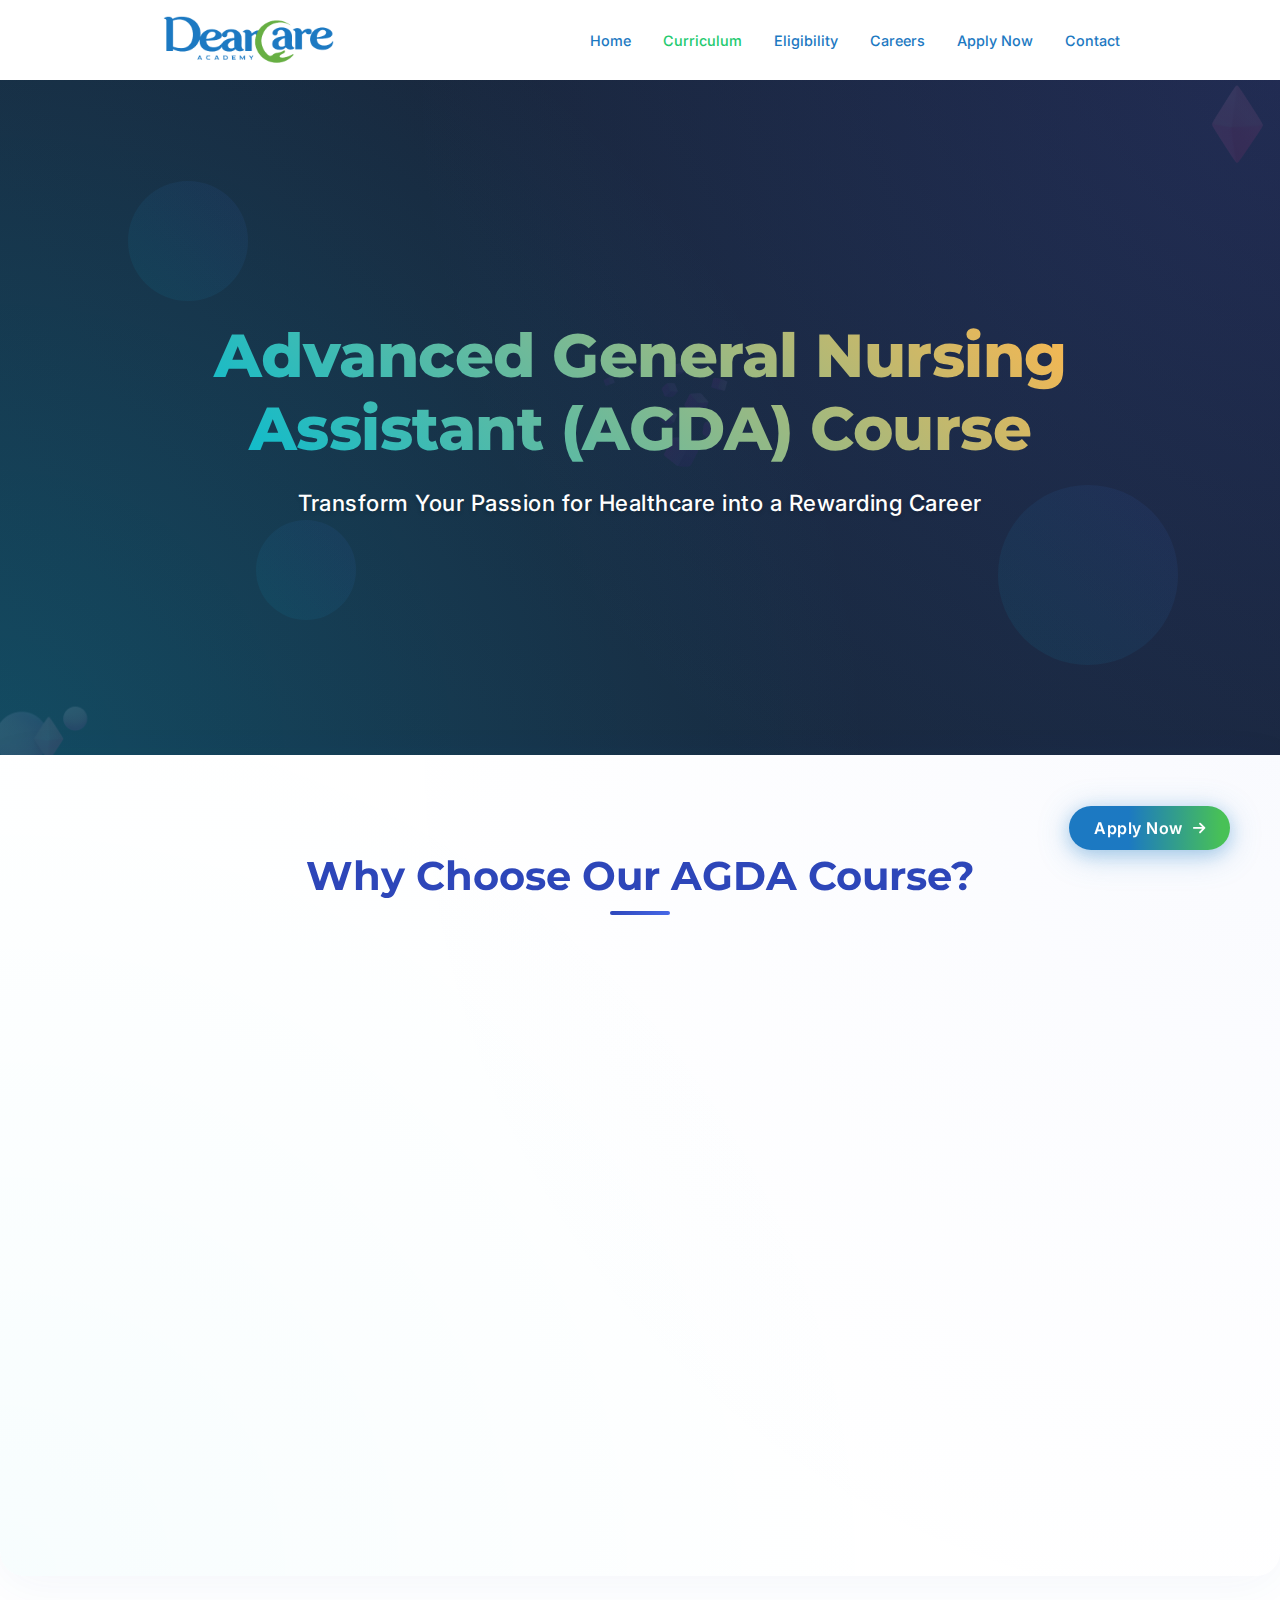
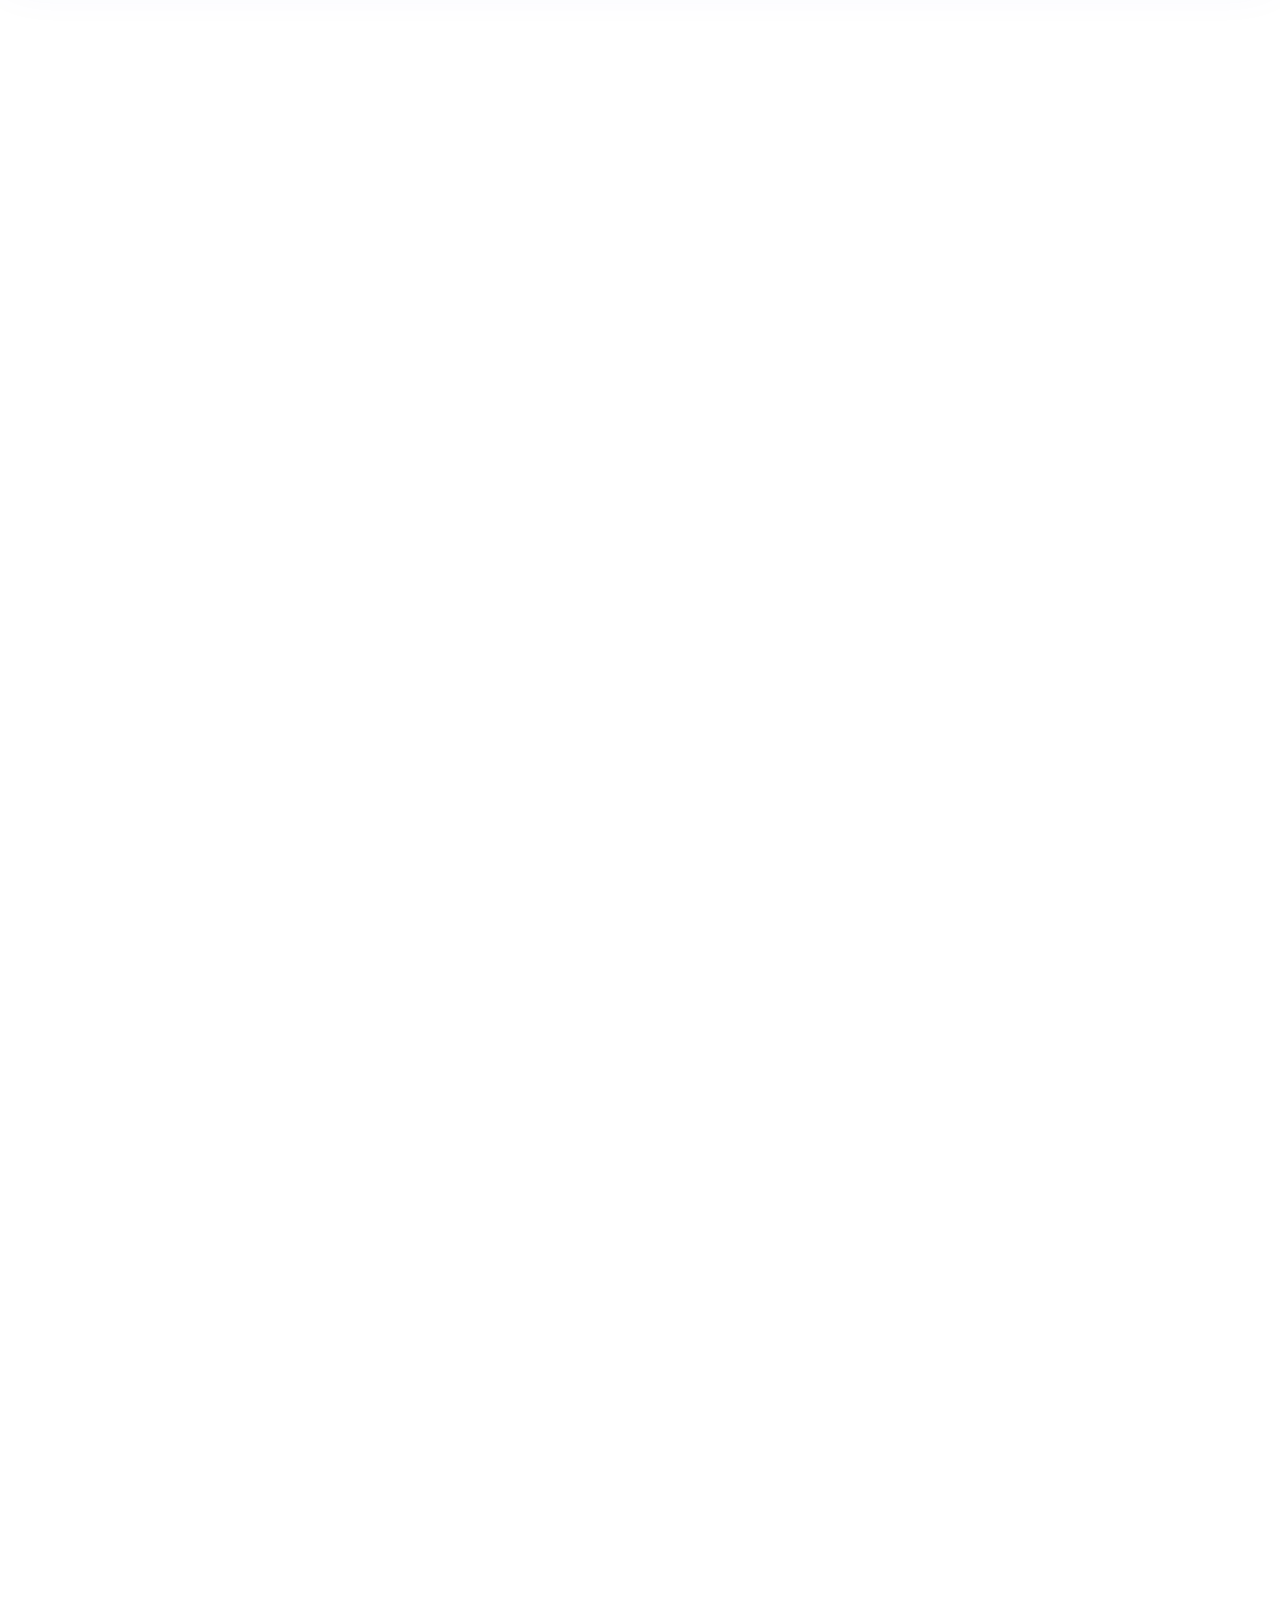
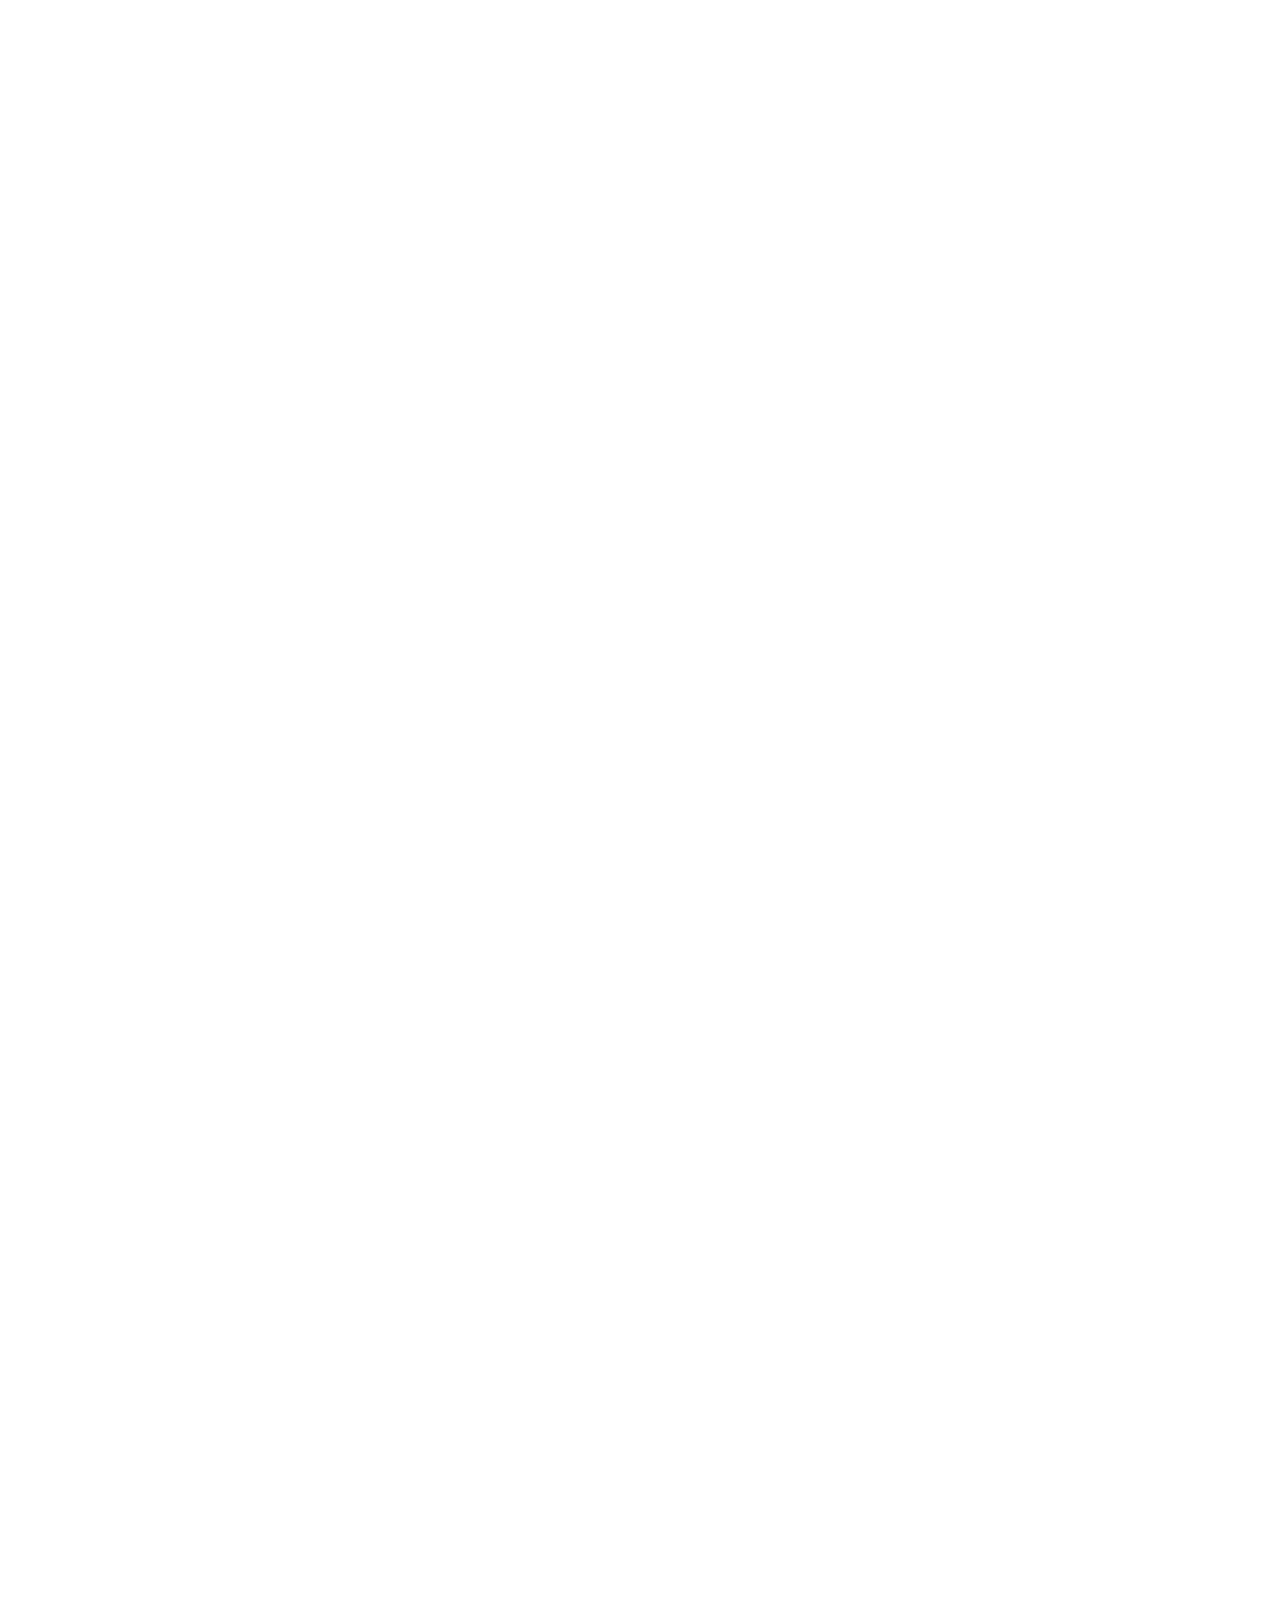
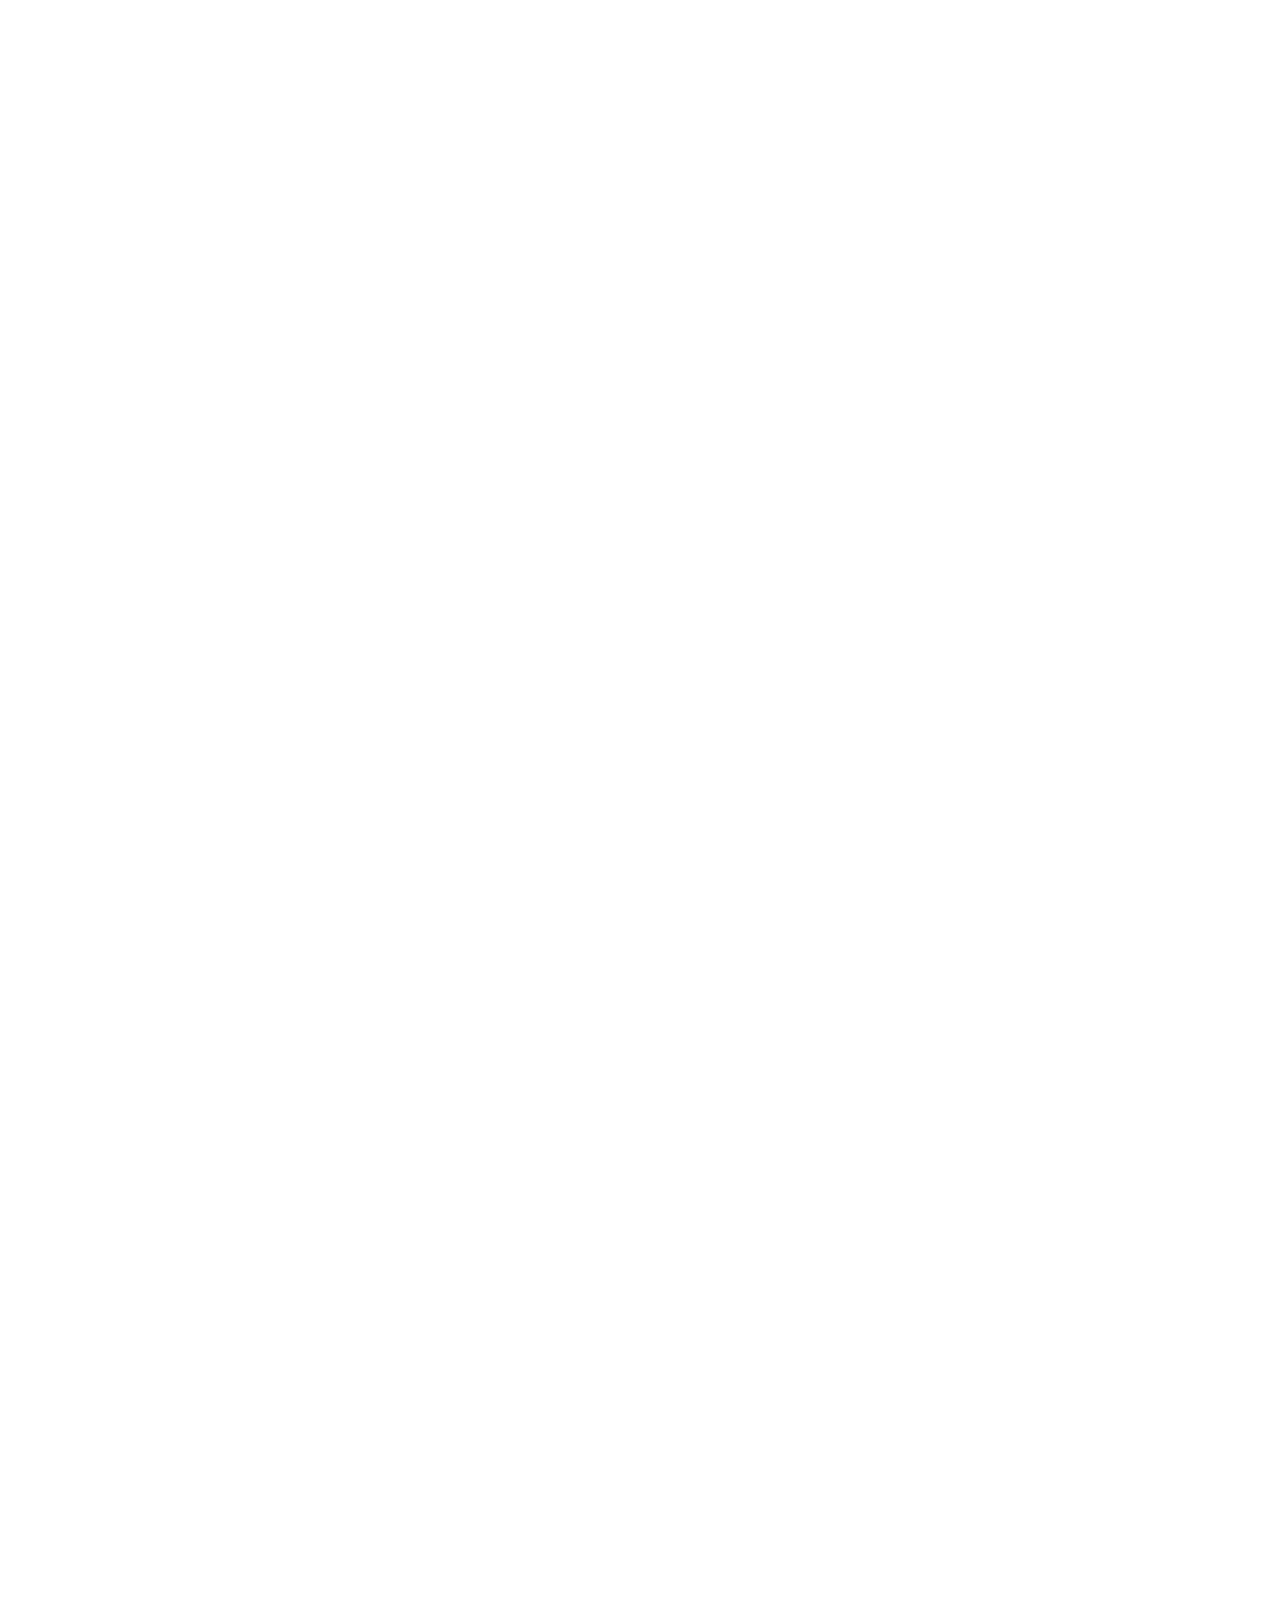
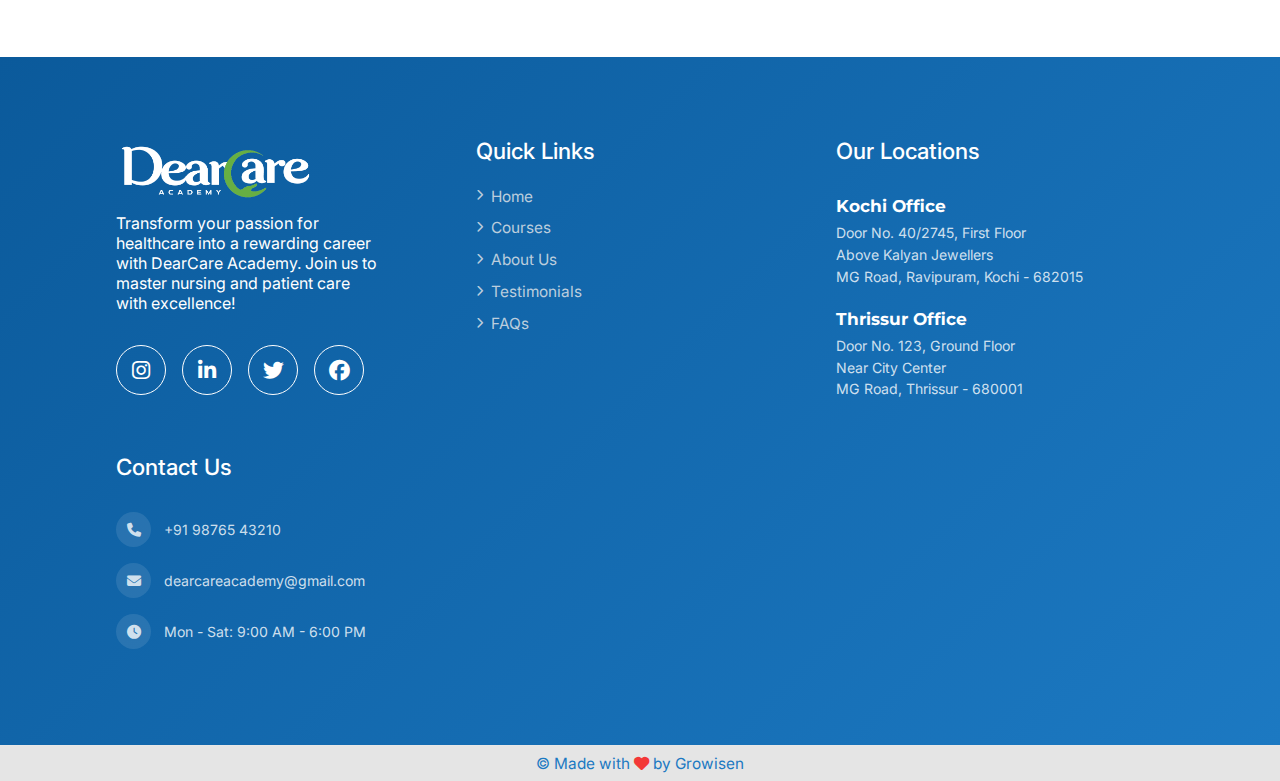
<file: agda.html>
<!DOCTYPE html>
<html lang="en">
<head>
    <meta charset="UTF-8">
    <meta name="viewport" content="width=device-width, initial-scale=1.0">
    <title>AGDA Course - Advanced General Duty Assistant Training | DearCare Academy</title>
    <meta name="description" content="Get certified in Advanced General Duty Assistant (AGDA) course at DearCare Academy. Comprehensive training in patient care, medical procedures, vital signs monitoring, infection control, emergency response, and healthcare assistance. Join Kerala's leading medical training institute.">
    <meta name="keywords" content="AGDA course, Advanced General Duty Assistant, nursing assistant training, healthcare course, medical assistant program, patient care training, hospital assistant course, clinical care training, healthcare certification, medical procedures training, vital signs monitoring, infection control training, emergency medical response, Kerala medical institute, healthcare assistant program">
    
    <!-- Open Graph / Facebook -->
    <meta property="og:type" content="website">
    <meta property="og:title" content="Advanced General Duty Assistant (AGDA) Course - DearCare Academy">
    <meta property="og:description" content="Professional training for Advanced General Duty Assistants. Master patient care, medical procedures, and healthcare assistance with our comprehensive program. Includes hands-on clinical training and hospital internship opportunities.">
    <meta property="og:image" content="assets/images/dearcare-favicon.png">

    <!-- Course Schema -->
    <script type="application/ld+json">
    {
      "@context": "https://schema.org",
      "@type": "Course",
      "name": "Advanced General Nursing Assistant (AGDA)",
      "description": "Comprehensive training program for healthcare professionals",
      "provider": {
        "@type": "Organization",
        "name": "DearCare Academy",
        "sameAs": "https://www.dearcare.in"
      },
      "courseCode": "AGDA-001",
      "timeRequired": "P3M",
      "educationalLevel": "Beginner"
    }
    </script>

    <link rel="stylesheet" href="assets/css/style.css">
    <link rel="stylesheet" href="assets/css/agda.css">
    <link rel="shortcut icon" href="assets/images/dearcare-favicon.png" type="image/x-icon">
    <link rel="stylesheet" href="https://cdnjs.cloudflare.com/ajax/libs/font-awesome/6.5.1/css/all.min.css">
    <link rel="stylesheet" href="https://cdn.jsdelivr.net/npm/aos@2.3.4/dist/aos.css">
    <style>
        /* Custom styles for AGDA page */

    </style>
</head>
<body>
    <!-- Header Section -->
    <header class="header" id="header">
        <nav class="navbar container flexitem">
            <a href="index.html">
                <img src="assets/images/academyNav.png" alt="" width="180" class="nav-logo-img">
            </a>
            <div class="nav-menu" id="nav-menu">
                <i class="fa-solid fa-xmark" id="nav-close"></i>
                <ul class="nav-list flexitem">
                    <li><a href="index.html" class="nav-link">Home</a></li>
                    <li><a href="#curriculum" class="nav-link">Curriculum</a></li>
                    <li><a href="#eligibility" class="nav-link">Eligibility</a></li>
                    <li><a href="#careers" class="nav-link">Careers</a></li>
                    <li><a href="#apply" class="nav-link">Apply Now</a></li>
                    <li><a href="#contact" class="nav-link">Contact</a></li>
                </ul>
            </div>
            <!-- <div class="nav-action flexitem">
                <a href="./register.html">
                <button class="btn nav-btn" id="login-toggle">Register</button></a>
            </div> -->
            <i class="fa-solid fa-bars" id="nav-toggle"></i>
        </nav>
    </header>

    <!-- Main Content -->
    <main class="main">
        <div class="course-hero" data-aos="fade-up">
            <div class="animated-bg">
                <div class="animated-circle circle-1"></div>
                <div class="animated-circle circle-2"></div>
                <div class="animated-circle circle-3"></div>
                <div class="animated-line line-1"></div>
                <div class="animated-line line-2"></div>
            </div>
            <img src="assets/images/Shape-1.png" alt="" class="course-hero-shape-1">
            <img src="assets/images/Shape-2.png" alt="" class="course-hero-shape-2">
            <img src="assets/images/cubes.png" alt="" class="course-hero-shape-3">
            <div class="course-hero-content">
                <h1>Advanced General Nursing Assistant (AGDA) Course</h1>
                <p class="hero-subtitle">Transform Your Passion for Healthcare into a Rewarding Career</p>
            </div>
        </div>

        <section class="why-choose-section" data-aos="fade-up">
            <div class="container">
                <h2 class="section-title text-center" style="margin-bottom: 2rem;">Why Choose Our AGDA Course?</h2>
                
                <div class="highlight-list">
                    <div class="feature-card" data-aos="fade-up" data-aos-delay="100">
                        <h3><i class="fas fa-graduation-cap"></i> Industry-Focused</h3>
                        <p>Comprehensive curriculum aligned with healthcare industry demands</p>
                    </div>
                    <div class="feature-card" data-aos="fade-up" data-aos-delay="200">
                        <h3><i class="fas fa-hands-helping"></i> Hands-on Training</h3>
                        <p>Real-world experience in hospitals, clinics, and home healthcare settings</p>
                    </div>
                    <div class="feature-card" data-aos="fade-up" data-aos-delay="300">
                        <h3><i class="fas fa-user-md"></i> Expert Faculty</h3>
                        <p>Learn from experienced nursing professionals and medical trainers</p>
                    </div>
                    <div class="feature-card" data-aos="fade-up" data-aos-delay="400">
                        <h3><i class="fas fa-chart-line"></i> High Job Demand</h3>
                        <p>Excellent career opportunities in hospitals, nursing homes, and home care services</p>
                    </div>
                    <div class="feature-card" data-aos="fade-up" data-aos-delay="500">
                        <h3><i class="fas fa-certificate"></i> Certification & Support</h3>
                        <p>Earn a recognized certification with job assistance</p>
                    </div>
                </div>
            </div>
        </section>

        <div class="container" id="curriculum">
            <section class="course-section" data-aos="fade-up">
                <h2 class="curriculum-heading">Course Curriculum</h2>
                <div class="highlight-list">
                    <div class="module-card" data-aos="fade-up" data-aos-delay="100">
                        <h3 class="module-title">
                            <span class="module-number">01</span>
                            Fundamentals of Healthcare & Patient Care
                        </h3>
                        <p class="module-content">Learn the essential principles and practices of healthcare delivery and patient care management.</p>
                    </div>
                    
                    <div class="module-card" data-aos="fade-up" data-aos-delay="200">
                        <h3 class="module-title">
                            <span class="module-number">02</span>
                            Basic & Advanced Nursing Care Techniques
                        </h3>
                        <p class="module-content">Master fundamental and advanced nursing procedures for comprehensive patient care.</p>
                    </div>

                    <div class="module-card" data-aos="fade-up" data-aos-delay="300">
                        <h3 class="module-title">
                            <span class="module-number">03</span>
                            Medical & Clinical Training
                        </h3>
                        <p class="module-content">Comprehensive training in medical procedures and clinical practices essential for healthcare settings.</p>
                    </div>

                    <div class="module-card" data-aos="fade-up" data-aos-delay="400">
                        <h3 class="module-title">
                            <span class="module-number">04</span>
                            Elderly & Palliative Care
                        </h3>
                        <p class="module-content">Specialized care techniques for elderly patients and those requiring palliative support.</p>
                    </div>

                    <div class="module-card" data-aos="fade-up" data-aos-delay="500">
                        <h3 class="module-title">
                            <span class="module-number">05</span>
                            Post-Surgical & Specialized Care
                        </h3>
                        <p class="module-content">Advanced techniques for post-operative care and specialized medical conditions.</p>
                    </div>

                    <div class="module-card" data-aos="fade-up" data-aos-delay="600">
                        <h3 class="module-title">
                            <span class="module-number">06</span>
                            Communication & Emotional Support
                        </h3>
                        <p class="module-content">Effective communication strategies and emotional care techniques for patient support.</p>
                    </div>

                    <div class="module-card" data-aos="fade-up" data-aos-delay="700">
                        <h3 class="module-title">
                            <span class="module-number">07</span>
                            Legal & Ethical Aspects
                        </h3>
                        <p class="module-content">Understanding healthcare laws, ethics, and professional responsibilities in patient care.</p>
                    </div>

                    <div class="module-card" data-aos="fade-up" data-aos-delay="800">
                        <h3 class="module-title">
                            <span class="module-number">08</span>
                            Technology & Digital Health
                        </h3>
                        <p class="module-content">Modern healthcare technologies and digital tools used in nursing practice.</p>
                    </div>

                    <div class="module-card" data-aos="fade-up" data-aos-delay="900">
                        <h3 class="module-title">
                            <span class="module-number">09</span>
                            Diet & Nutrition
                        </h3>
                        <p class="module-content">Essential principles of patient nutrition and dietary management in healthcare.</p>
                    </div>

                    <div class="module-card" data-aos="fade-up" data-aos-delay="1000">
                        <h3 class="module-title">
                            <span class="module-number">10</span>
                            Physiotherapy & Rehabilitation
                        </h3>
                        <p class="module-content">Basic rehabilitation techniques and physiotherapy support for patient recovery.</p>
                    </div>

                    <div class="module-card" data-aos="fade-up" data-aos-delay="1100">
                        <h3 class="module-title">
                            <span class="module-number">11</span>
                            Psychology & Patient Behavior
                        </h3>
                        <p class="module-content">Understanding patient psychology and managing various behavioral aspects in healthcare.</p>
                    </div>

                    <div class="module-card" data-aos="fade-up" data-aos-delay="1200">
                        <h3 class="module-title">
                            <span class="module-number">12</span>
                            Workouts & Mobility Training
                        </h3>
                        <p class="module-content">Exercise programs and mobility enhancement techniques for patient rehabilitation.</p>
                    </div>

                    <div class="module-card" data-aos="fade-up" data-aos-delay="1300">
                        <h3 class="module-title">
                            <span class="module-number">13</span>
                            Medical Equipment Handling
                        </h3>
                        <p class="module-content">Proper usage and maintenance of essential medical equipment and devices.</p>
                    </div>
                </div>
            </section>

            <section class="course-section" id="eligibility" data-aos="fade-up">
                <div class="eligibility-section">
                    <h2 class="eligibility-heading">Eligibility Criteria</h2>
                    <ul class="eligibility-conditions">
                        <li class="condition-item" data-aos="fade-up" data-aos-delay="100">
                            <span class="condition-label">Education:</span>
                            Minimum qualification of Plus Two or equivalent
                        </li>
                        <li class="condition-item" data-aos="fade-up" data-aos-delay="200">
                            <span class="condition-label">Age Limit:</span>
                            Candidates should be up to 30 years of age
                        </li>
                        <li class="condition-item" data-aos="fade-up" data-aos-delay="300">
                            <span class="condition-label">Essential Quality:</span>
                            Strong passion for healthcare and dedication to patient care
                        </li>
                    </ul>
                    <div class="condition-note" data-aos="fade-up" data-aos-delay="400">
                        <strong>Note:</strong> All candidates must submit required educational documents and age proof during the application process. Selection will be based on academic performance and personal interview.
                    </div>
                </div>
            </section>

            <section class="course-section" id="careers" data-aos="fade-up">
                <div class="career-section">
                    <h2 class="career-heading">Career Opportunities</h2>
                    <p class="career-intro">After completing the AGDA Course, students can work as:</p>
                    <ul class="career-list">
                        <li class="career-point" data-aos="fade-up" data-aos-delay="100">
                            <span class="career-icon"><i class="fas fa-hospital-user"></i></span>
                            <span class="career-text">General Nursing Assistants in hospitals & clinics</span>
                        </li>
                        <li class="career-point" data-aos="fade-up" data-aos-delay="200">
                            <span class="career-icon"><i class="fas fa-home "></i></span>
                            <span class="career-text">Home Nursing & Patient Care Professionals</span>
                        </li>
                        <li class="career-point" data-aos="fade-up" data-aos-delay="300">
                            <span class="career-icon"><i class="fas fa-hand-holding-heart"></i></span>
                            <span class="career-text">Elderly & Palliative Caregivers</span>
                        </li>
                        <li class="career-point" data-aos="fade-up" data-aos-delay="400">
                            <span class="career-icon"><i class="fas fa-procedures"></i></span>
                            <span class="career-text">Post-Surgical Care Assistants</span>
                        </li>
                        <li class="career-point" data-aos="fade-up" data-aos-delay="500">
                            <span class="career-icon"><i class="fas fa-clinic-medical"></i></span>
                            <span class="career-text">Medical & Rehabilitation Center Staff</span>
                        </li>
                    </ul>
                </div>
            </section>

            <section class="course-section" data-aos="fade-up">
                <div class="internship-box" id="internship">
                    <span class="offer-badge">Limited Seats!</span>
                    <h2 class="internship-heading">Internship & Practical Training</h2>
                    <p class="internship-text">
                        3 to 6 months of hands-on training in reputed hospitals and healthcare institutions. 
                        Internship opportunities with real-time patient care experience.
                    </p>
                </div>
            </section>

            <section class="course-section" data-aos="fade-up">
                <div class="duration-box">
                    <h2 class="duration-heading">
                        <i class="fas fa-clock duration-icon"></i>
                        Course Duration
                    </h2>
                    <ul class="duration-list">
                        <li class="duration-item">
                            <i class="fas fa-check-circle"></i>
                            <span>Duration – 3 Months</span>
                        </li>
                        <li class="duration-item">
                            <i class="fas fa-check-circle"></i>
                            <span>Flexible Learning Options Available</span>
                        </li>
                    </ul>
                </div>
            </section>

            <section class="course-section" id="apply" data-aos="fade-up">
                <div class="apply-now-section">
                    <span class="apply-badge">Limited Seats!</span>
                    <h2 class="apply-heading">Ready to Start Your Healthcare Career?</h2>
                    <p class="apply-subtext">Join our next batch starting soon and transform your future</p>
                    <a href="./register.html">
                    <button class="apply-btn">Apply Now</button></a>
                </div>
            </section>
        </div>
    </main>
    
    <!-- Apply Now Button Section -->
    <section class="apply-now-floating">
        <div class="floating-container">
            <a href="./register.html" target="_blank" class="floating-button">
                <span class="apply-text">Apply Now</span>
                <i class="fas fa-arrow-right"></i>
            </a>
        </div>
    </section>

    <!-- Footer Section -->
    <footer class="footer section">
    <div class="footer-container container grid" id="contact">
        <div class="footer-grid-item footer-action">
            <img src="assets/images/academyFooter.png" width="200" alt="DearCare Logo">
            <p class="footer-description">Transform your passion for healthcare into a rewarding career with DearCare Academy. Join us to master nursing and patient care with excellence!</p>
            <div class="footer-social-icons flexitem">
                <a href="#" class="social-link"><i class="fa-brands fa-instagram" id="social-icon"></i></a>
                <a href="#" class="social-link"><i class="fa-brands fa-linkedin-in" id="social-icon"></i></a>
                <a href="#" class="social-link"><i class="fa-brands fa-twitter" id="social-icon"></i></a>
                <a href="#" class="social-link"><i class="fa-brands fa-facebook" id="social-icon"></i></a>
            </div>
        </div>
        <div class="footer-grid-item">
            <p class="footer-link-heading">Quick Links</p>
            <ul class="footer-list">
                <li><a href="#home" class="footer-link flexitem"><i class="fa-solid fa-chevron-right" id="footer-arrow-icon"></i>Home</a></li>
                <li><a href="#popular" class="footer-link flexitem"><i class="fa-solid fa-chevron-right" id="footer-arrow-icon"></i>Courses</a></li>
                <li><a href="#learn" class="footer-link flexitem"><i class="fa-solid fa-chevron-right" id="footer-arrow-icon"></i>About Us</a></li>
                <li><a href="#testimonials" class="footer-link flexitem"><i class="fa-solid fa-chevron-right" id="footer-arrow-icon"></i>Testimonials</a></li>
                <li><a href="#faq" class="footer-link flexitem"><i class="fa-solid fa-chevron-right" id="footer-arrow-icon"></i>FAQs</a></li>
            </ul>
        </div>
        <div class="footer-grid-item">
            <p class="footer-link-heading">Our Locations</p>
            <div class="footer-address">
                <div class="address-block">
                    <h4>Kochi Office</h4>
                    <p>Door No. 40/2745, First Floor</p>
                    <p>Above Kalyan Jewellers</p>
                    <p>MG Road, Ravipuram, Kochi - 682015</p>
                </div>
                <div class="address-block">
                    <h4>Thrissur Office</h4>
                    <p>Door No. 123, Ground Floor</p>
                    <p>Near City Center</p>
                    <p>MG Road, Thrissur - 680001</p>
                </div>
            </div>
        </div>
        <div class="footer-grid-item">
            <p class="footer-link-heading">Contact Us</p>
            <ul class="footer-contact-list">
                <li class="footer-contact-item">
                    <i class="fas fa-phone"></i>
                    <a href="tel:+919876543210">+91 98765 43210</a>
                </li>
                <li class="footer-contact-item">
                    <i class="fas fa-envelope"></i>
                    <a href="mailto:dearcareacademy@gmail.com">dearcareacademy@gmail.com</a>
                </li>
                <li class="footer-contact-item">
                    <i class="fas fa-clock"></i>
                    <span>Mon - Sat: 9:00 AM - 6:00 PM</span>
                </li>
            </ul>
        </div>
    </div>
</footer>
<div class="footer-bottom text-center">
    <div class="footer-copy">
        <p class="footer-info">&copy; Made with <i class="fa-solid fa-heart" id="heart-icon"></i> by <a href="www.growisen.com">Growisen</a></p>
    </div>
</div>

    <script src="https://cdn.jsdelivr.net/npm/aos@2.3.4/dist/aos.js"></script>
    <script>
        // Initialize AOS
        AOS.init({
            duration: 1000,
            once: true
        });

        // Nav Toggle functionality
        const navToggle = document.getElementById("nav-toggle");
        const navClose = document.getElementById("nav-close");
        const navMenu = document.getElementById("nav-menu");

        if (navToggle) {
            navToggle.addEventListener("click", () => {
                navMenu.classList.add("show-nav");
            });
        }

        if (navClose) {
            navClose.addEventListener("click", () => {
                navMenu.classList.remove("show-nav");
            });
        }

        // Hide menu when scrolling
        function hideNavmenu() {
            navMenu.classList.remove("show-nav");
        }
        window.addEventListener("scroll", hideNavmenu);

        // Hide menu when clicking on nav links
        const navLinks = document.querySelectorAll('.nav-link');
        navLinks.forEach(link => {
            link.addEventListener('click', () => {
                navMenu.classList.remove("show-nav");
            });
        });

        // Lazy loading images
        document.addEventListener('DOMContentLoaded', function() {
            const lazyImages = document.querySelectorAll('img[data-src]');
            
            const imageObserver = new IntersectionObserver((entries, observer) => {
                entries.forEach(entry => {
                    if (entry.isIntersecting) {
                        const img = entry.target;
                        img.src = img.dataset.src;
                        img.classList.add('loaded');
                        observer.unobserve(img);
                    }
                });
            });

            lazyImages.forEach(img => imageObserver.observe(img));
        });
    </script>
    <script src="./assets/js/transition.js"></script>
</body>
</html>
</file>
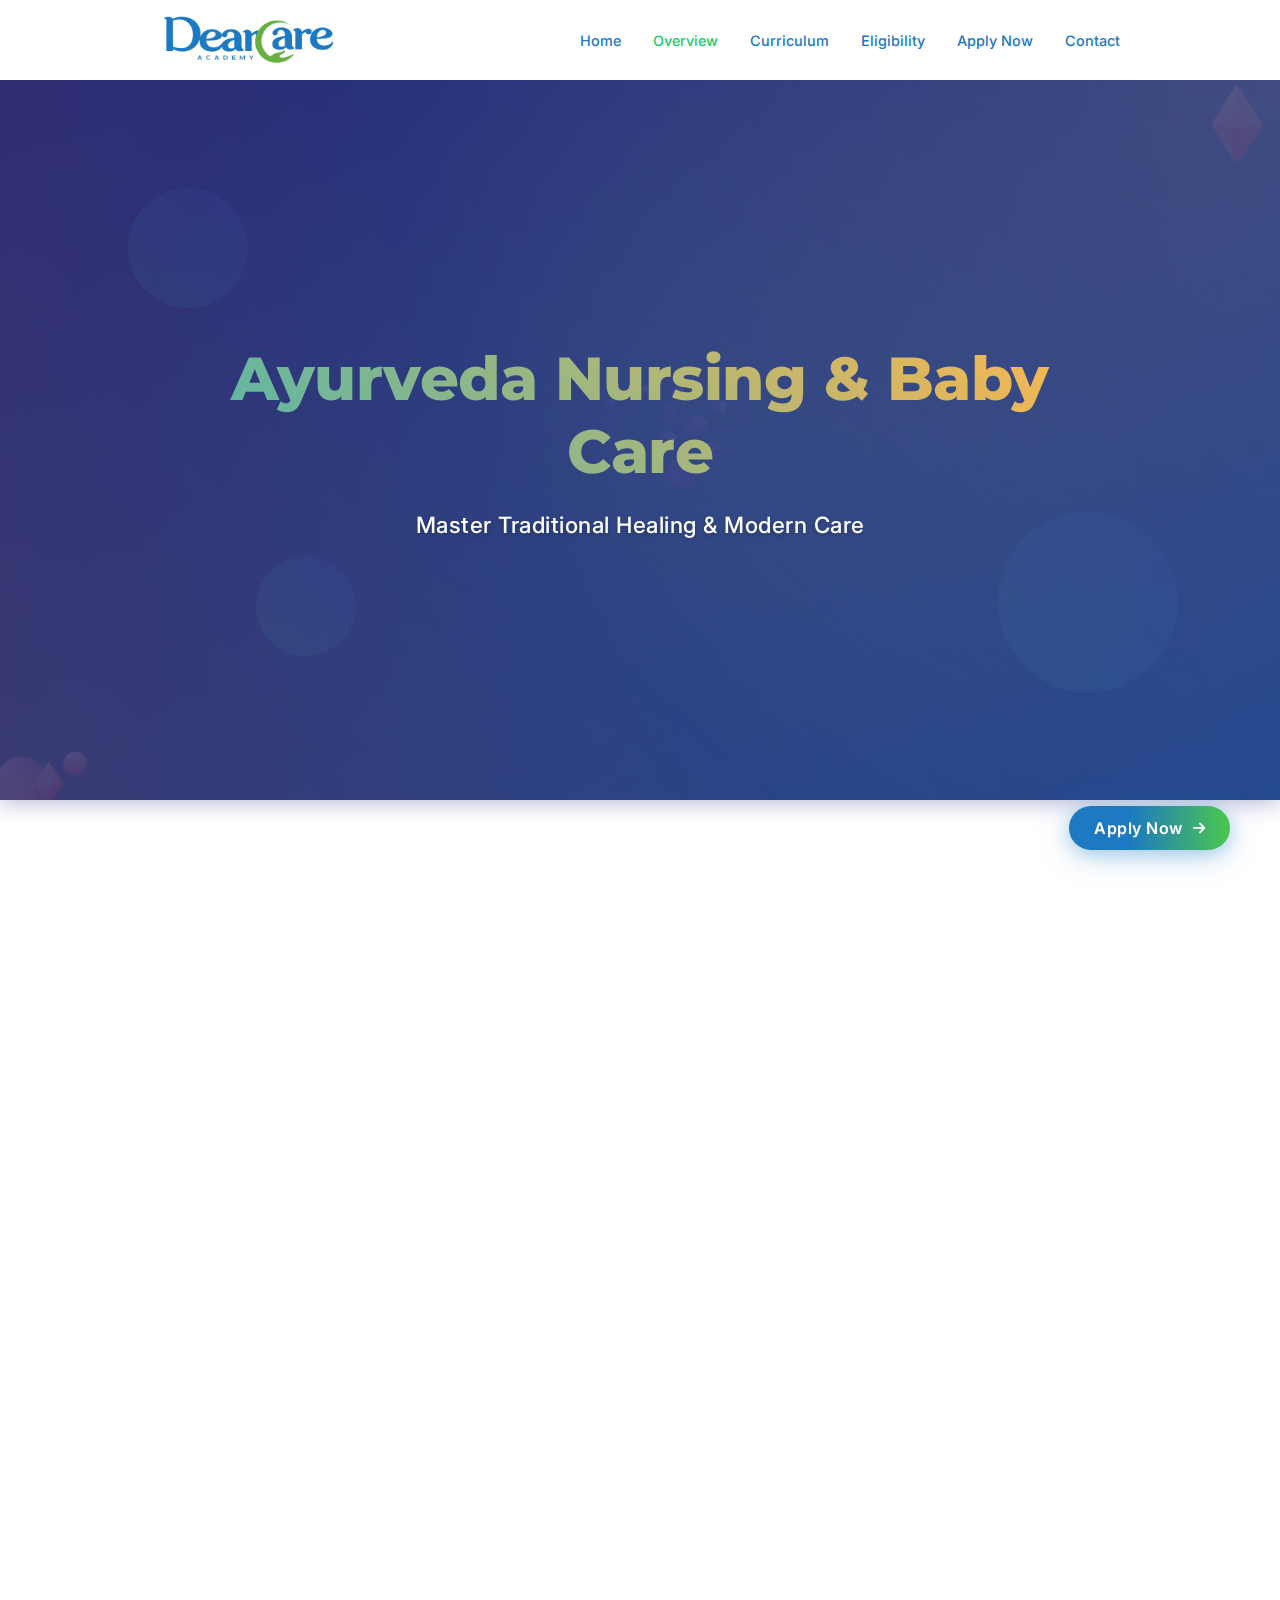
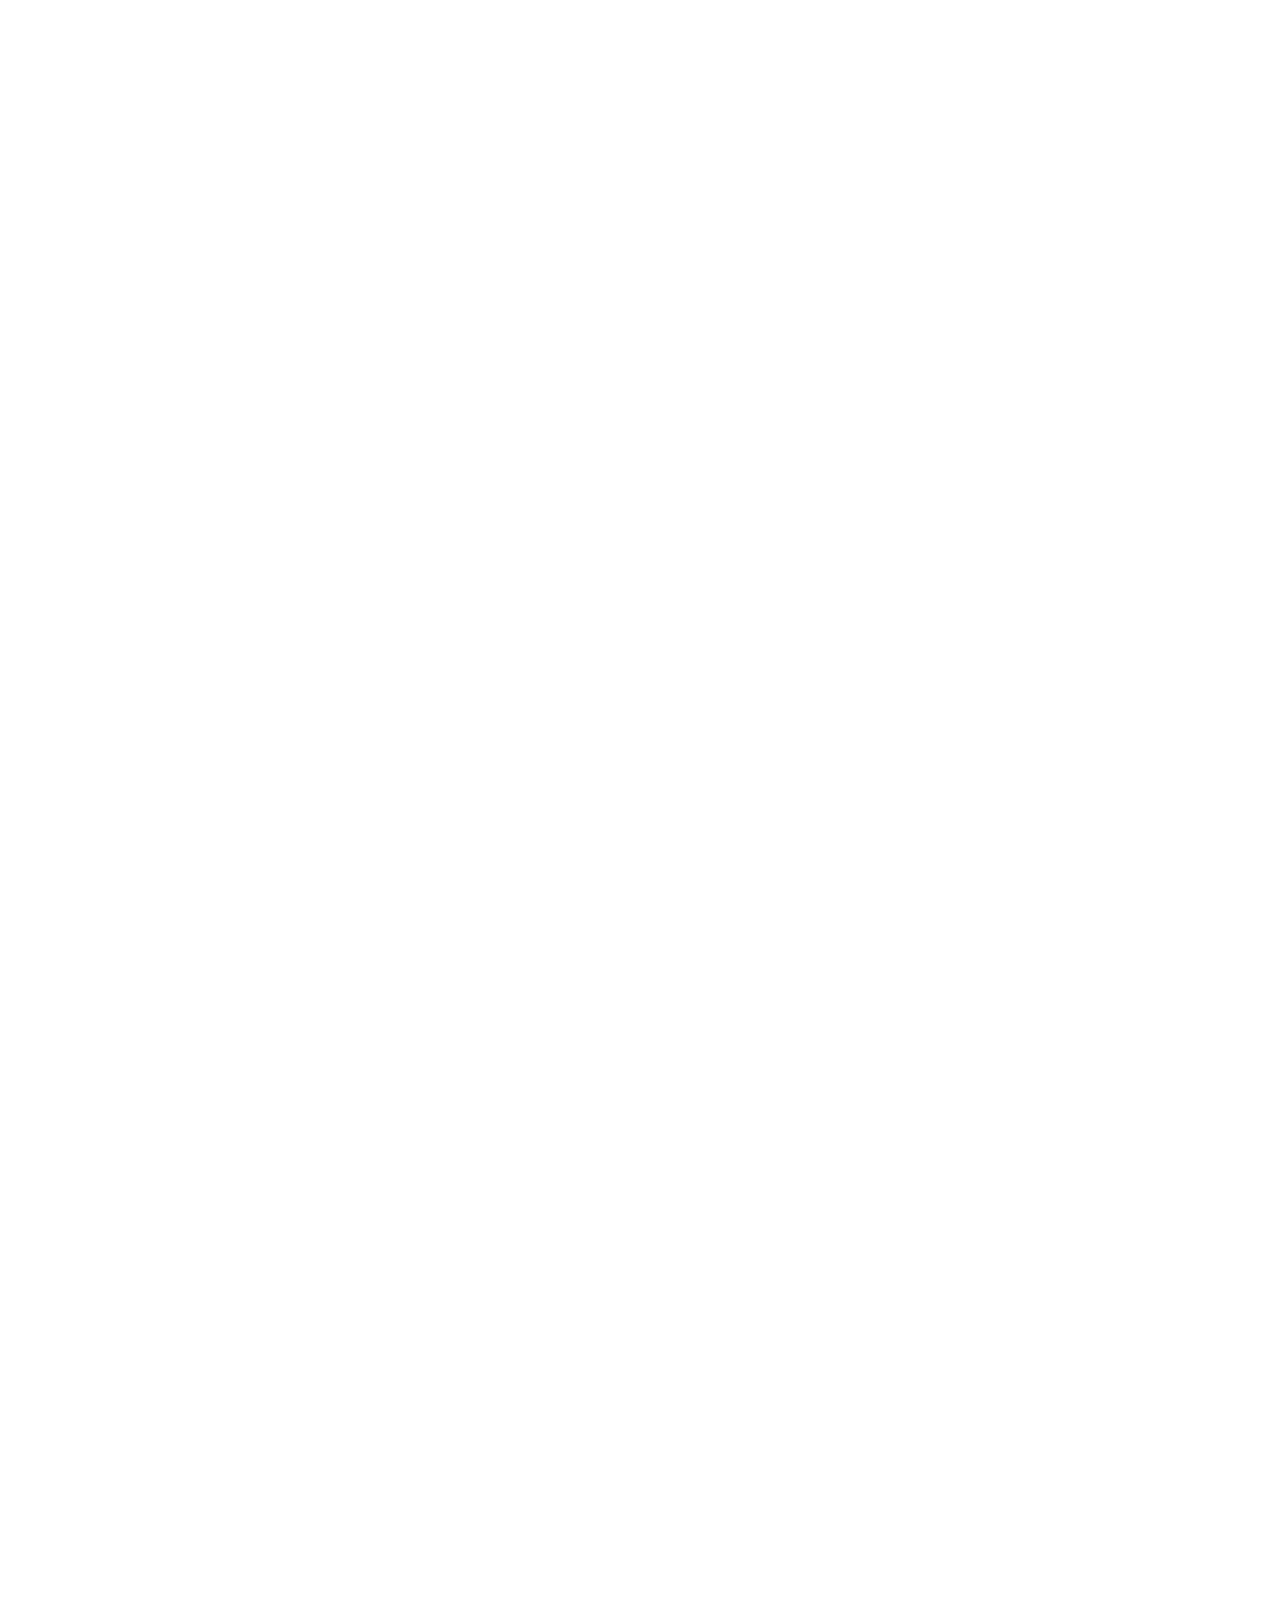
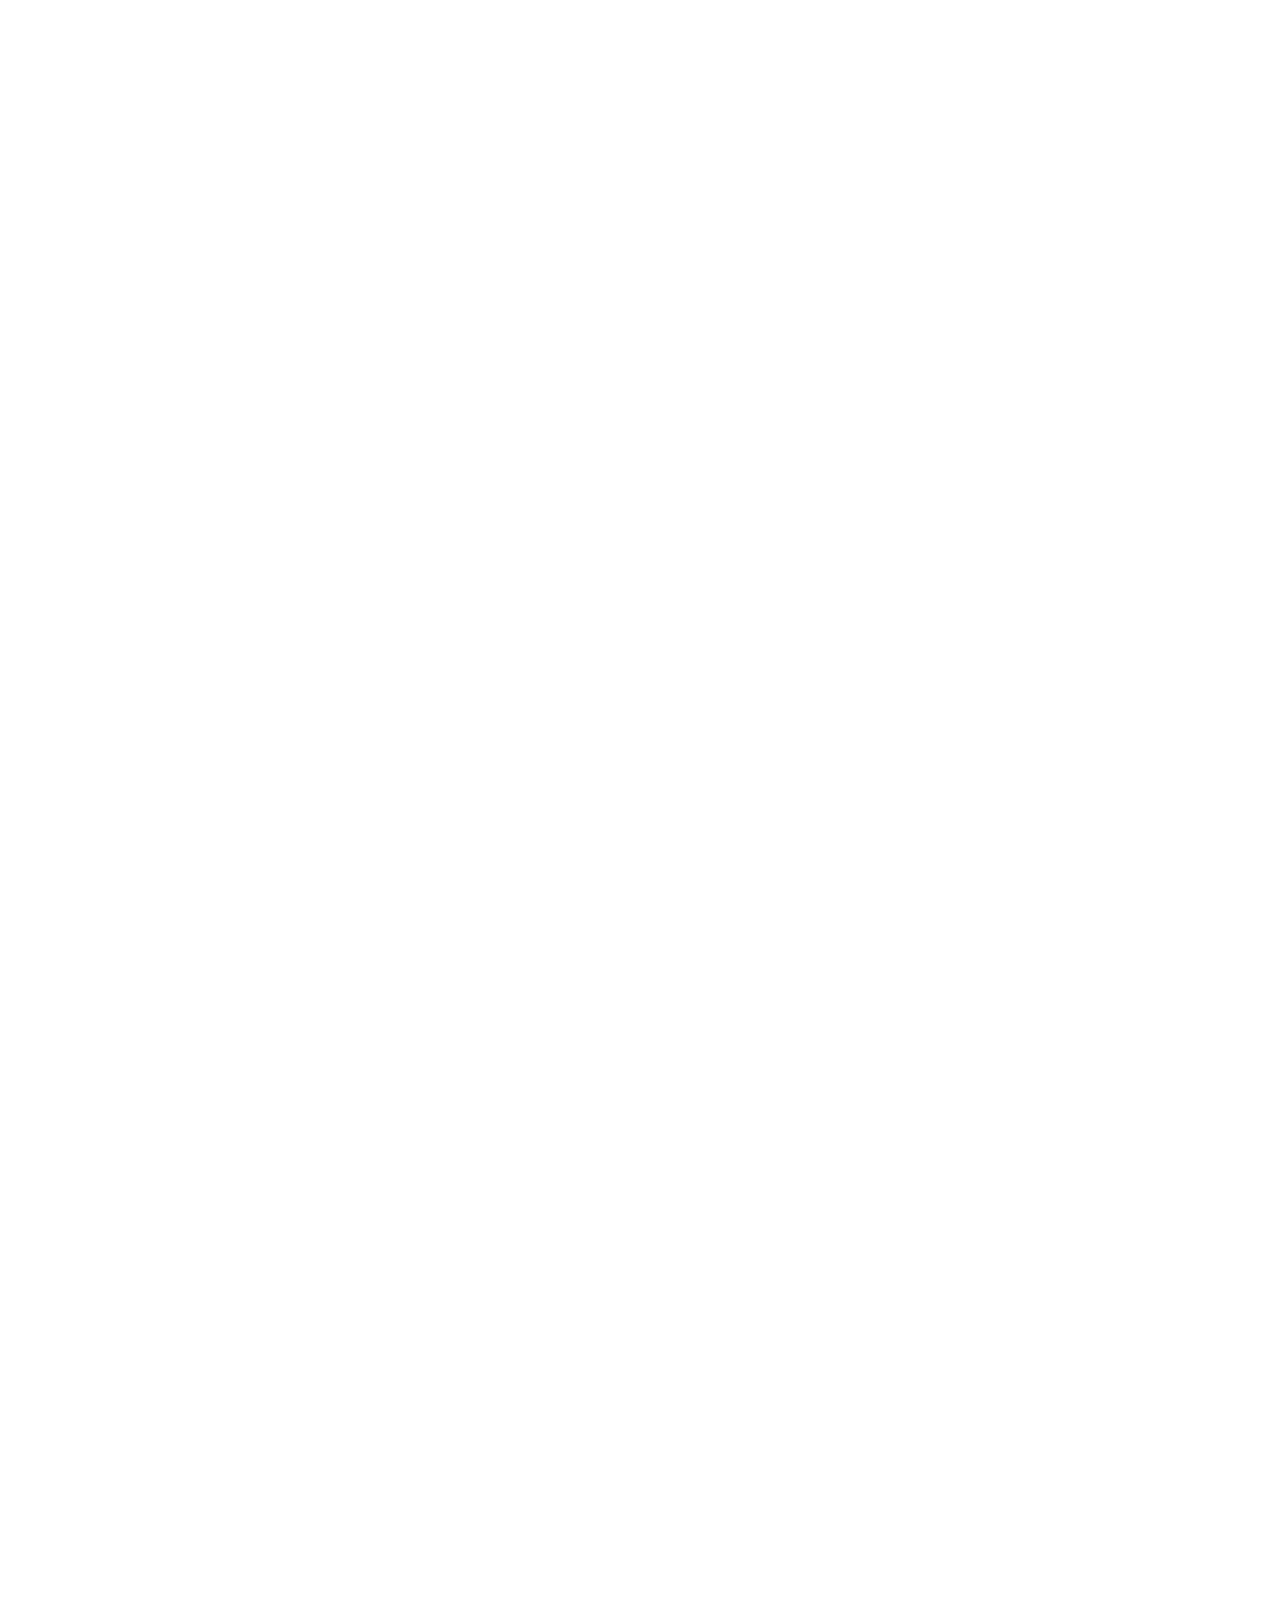
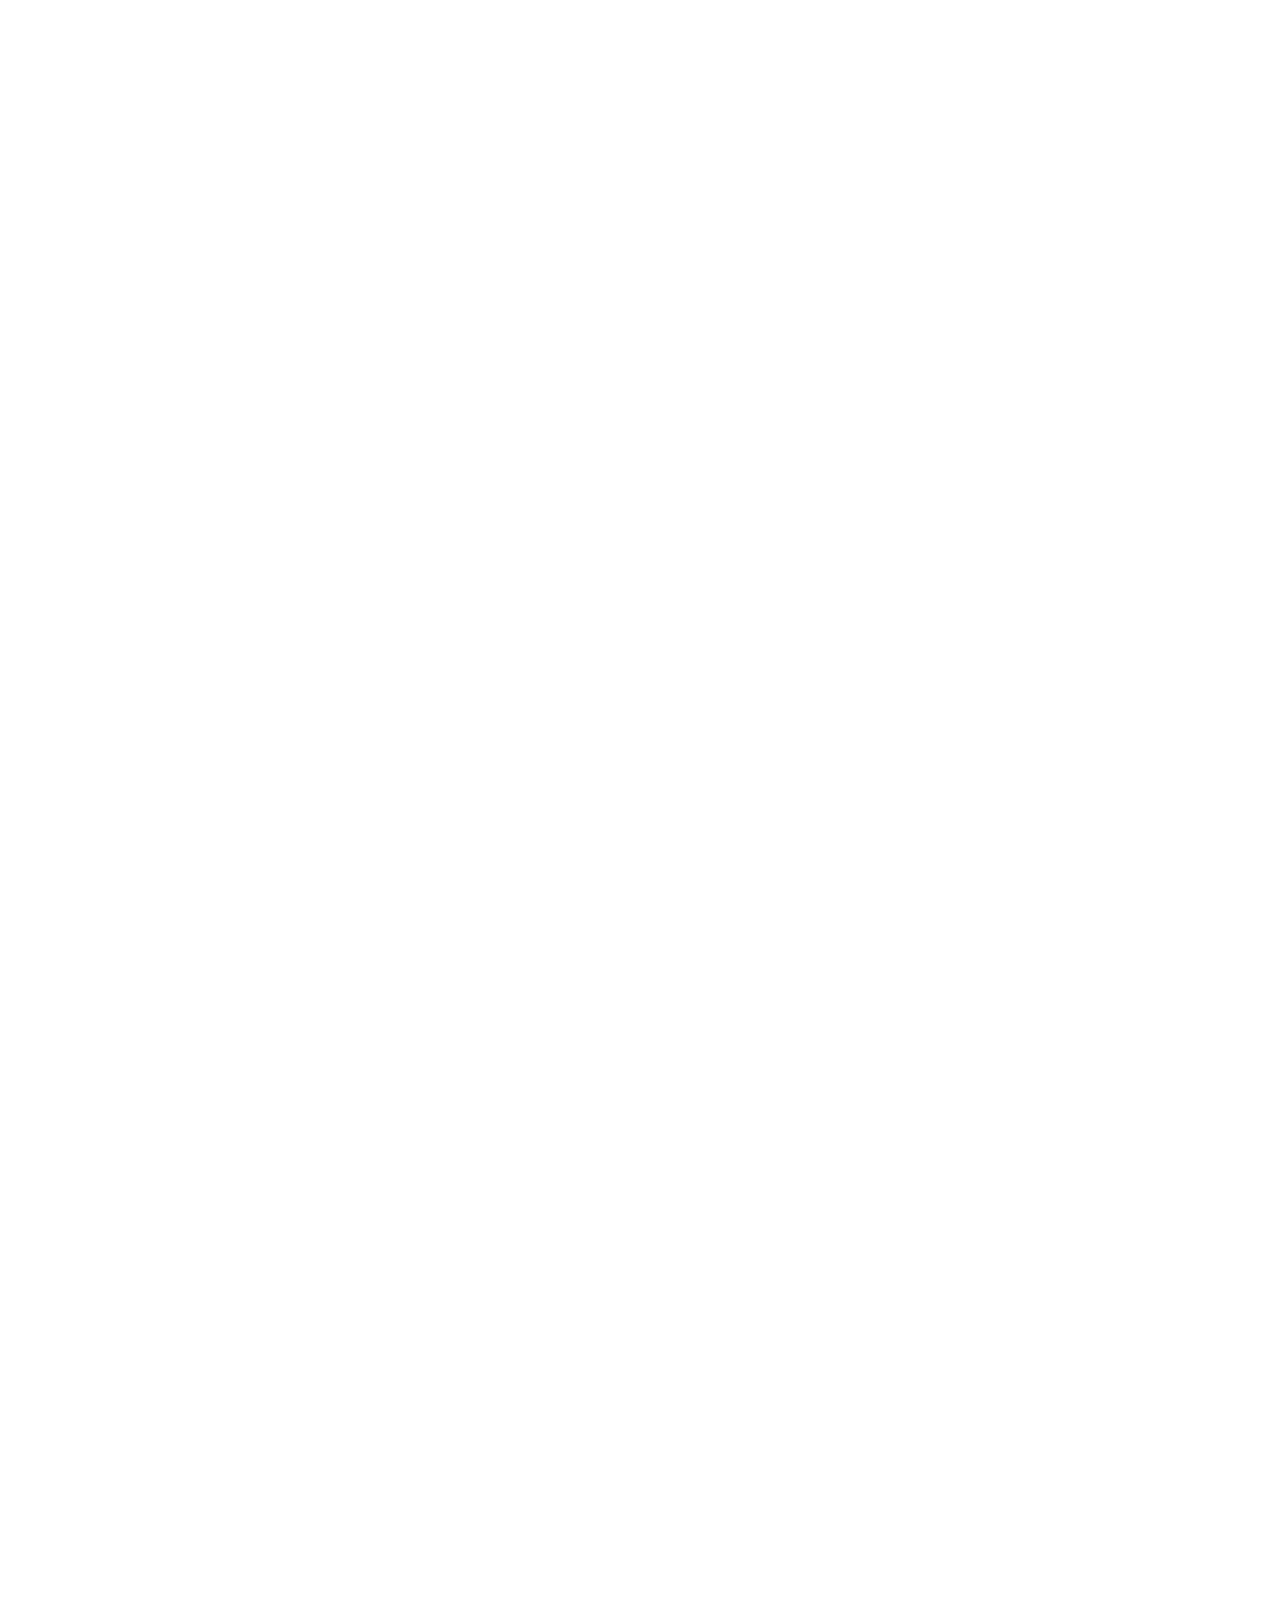
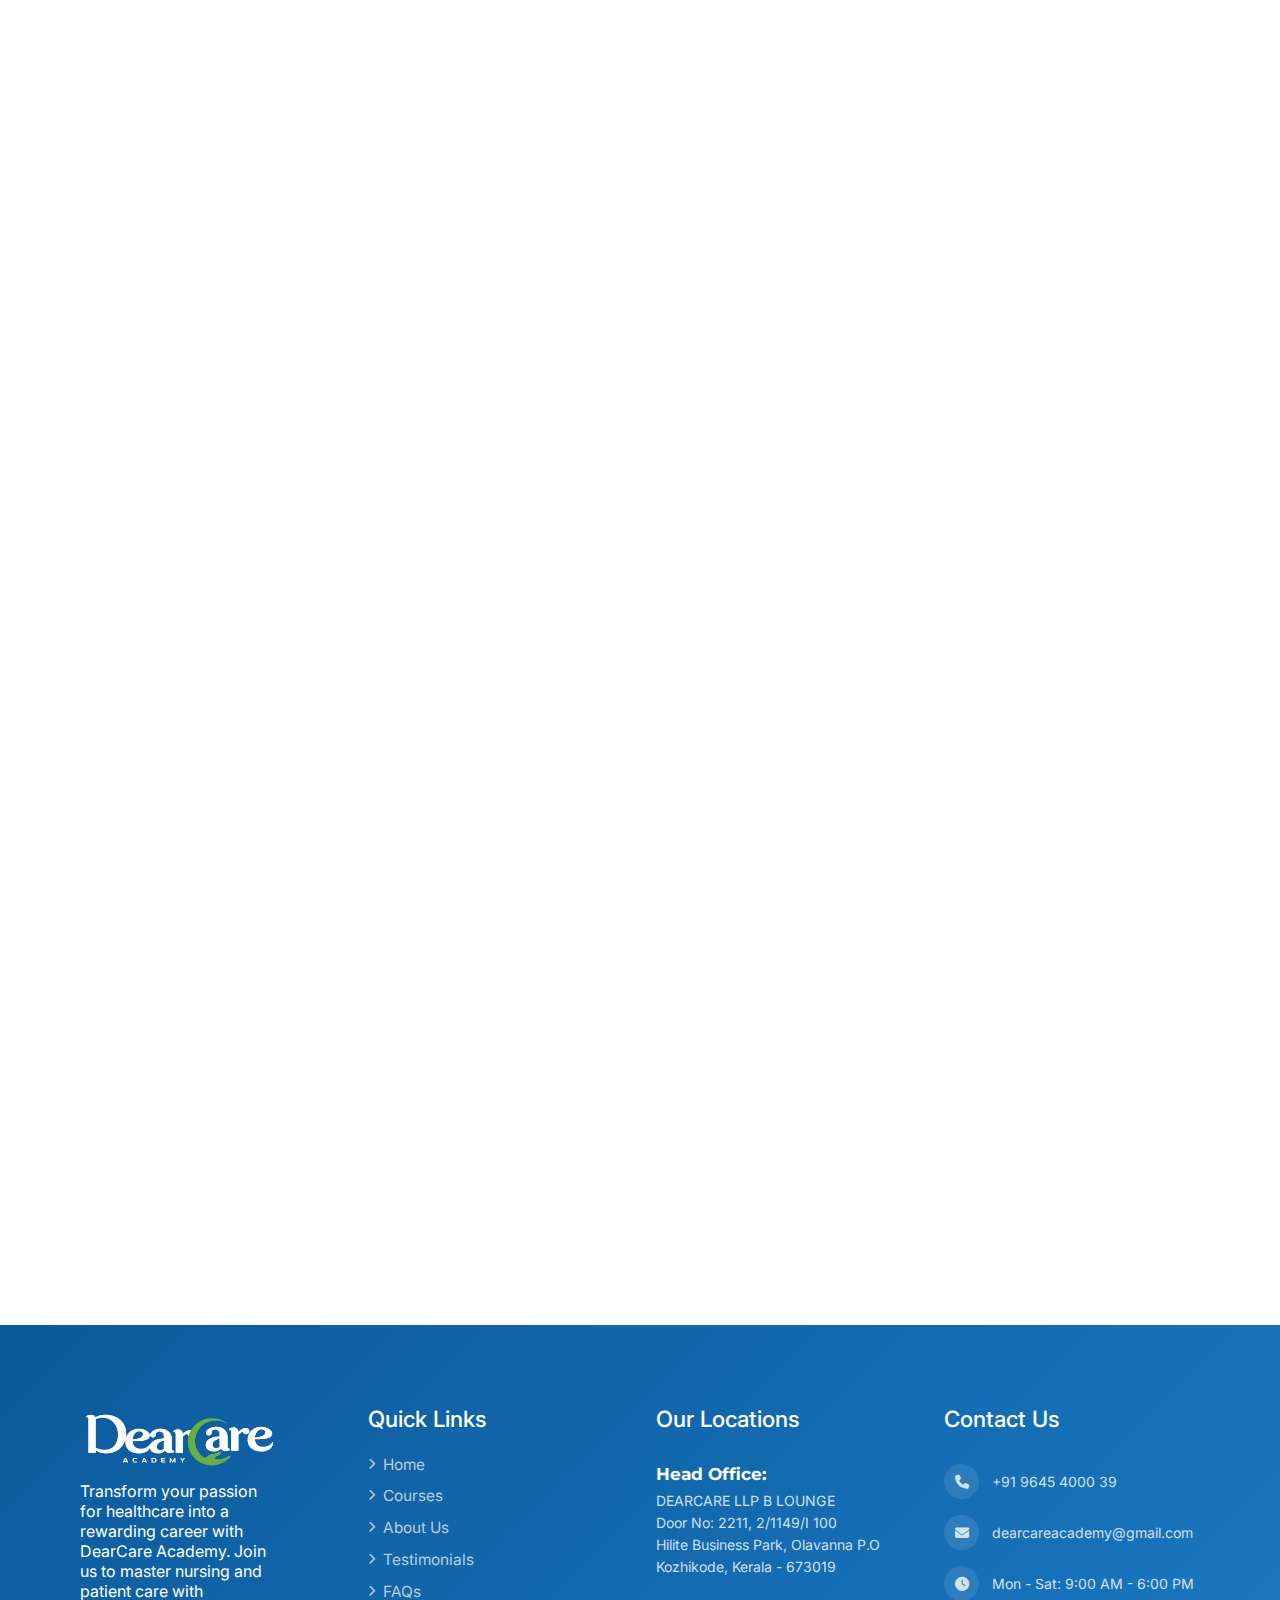
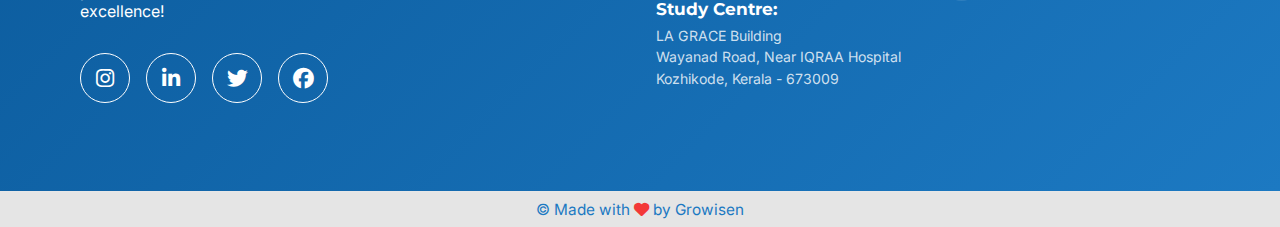
<file: anbc.html>
<!DOCTYPE html>
<html lang="en">
<head>
    <meta charset="UTF-8">
    <meta name="viewport" content="width=device-width, initial-scale=1.0">
    <title>Ayurveda Nursing & Baby Care Course - DearCare Academy</title>
    <meta name="description" content="Master traditional Ayurvedic nursing and baby care with DearCare Academy's specialized course. Learn authentic Panchakarma therapies, postpartum care, infant wellness, herbal remedies, and Kerala special treatments. Join Kerala's premier Ayurvedic nursing training program.">
    <meta name="keywords" content="Ayurvedic nursing course, baby care training, Panchakarma therapy, Kerala special treatments, postpartum care training, infant care course, traditional healing practices, herbal medicine training, Ayurvedic healthcare course, maternal care training, newborn care course, Kerala Ayurveda institute, healthcare certification, Ayurvedic therapy training">
    
    <!-- Open Graph / Facebook -->
    <meta property="og:type" content="website">
    <meta property="og:title" content="Ayurveda Nursing & Baby Care Course - Traditional Healing Meets Modern Care">
    <meta property="og:description" content="Comprehensive training in Ayurvedic nursing practices, traditional therapies, and specialized baby care. Learn authentic healing techniques and modern healthcare practices.">
    <meta property="og:image" content="assets/images/dearcare-favicon.png">

    <!-- Course Schema -->
    <script type="application/ld+json">
    {
      "@context": "https://schema.org",
      "@type": "Course",
      "name": "Ayurveda Nursing & Baby Care",
      "description": "Professional training in traditional Ayurvedic nursing and infant care",
      "provider": {
        "@type": "Organization",
        "name": "DearCare Academy",
        "sameAs": "https://www.dearcare.in"
      },
      "courseCode": "ANBC-001",
      "timeRequired": "P45D",
      "educationalLevel": "Beginner to Intermediate"
    }
    </script>
    <link rel="stylesheet" href="assets/css/style.css">
    <link rel="stylesheet" href="assets/css/agda.css">
    <link rel="stylesheet" href="assets/css/anbc.css">
    <link rel="shortcut icon" href="assets/images/dearcare-favicon.png" type="image/x-icon">
    <link rel="stylesheet" href="https://cdnjs.cloudflare.com/ajax/libs/font-awesome/6.5.1/css/all.min.css">
    <link rel="stylesheet" href="https://cdn.jsdelivr.net/npm/aos@2.3.4/dist/aos.css">
</head>
<body>
    <!-- Header Section -->
    <header class="header" id="header">
        <nav class="navbar container flexitem">
            <a href="index.html">
                <img src="assets/images/academyNav.png" alt="" width="180" class="nav-logo-img">
            </a>
            <div class="nav-menu" id="nav-menu">
                <i class="fa-solid fa-xmark" id="nav-close"></i>
                <ul class="nav-list flexitem">
                    <li><a href="index.html" class="nav-link">Home</a></li>
                    <li><a href="#overview" class="nav-link">Overview</a></li>
                    <li><a href="#curriculum" class="nav-link">Curriculum</a></li>
                    <li><a href="#eligibility" class="nav-link">Eligibility</a></li>
                    <li><a href="#apply" class="nav-link">Apply Now</a></li>
                    <li><a href="#contact" class="nav-link">Contact</a></li>
                </ul>
            </div>
            <!-- <div class="nav-action flexitem">
                <a href="./register.html">
                <button class="btn nav-btn" id="login-toggle">Register</button></a>
            </div> -->
            <i class="fa-solid fa-bars" id="nav-toggle"></i>
        </nav>
    </header>

    <main class="main">
        <!-- Hero Section -->
        <div class="course-hero" data-aos="fade-up">
            <div class="animated-bg">
                <div class="animated-circle circle-1"></div>
                <div class="animated-circle circle-2"></div>
                <div class="animated-circle circle-3"></div>
                <div class="animated-line line-1"></div>
                <div class="animated-line line-2"></div>
            </div>
            <img src="assets/images/Shape-1.png" alt="" class="course-hero-shape-1">
            <img src="assets/images/Shape-2.png" alt="" class="course-hero-shape-2">
            <img src="assets/images/cubes.png" alt="" class="course-hero-shape-3">
            <div class="course-hero-content">
                <h1>Ayurveda Nursing & Baby Care</h1>
                <p class="hero-subtitle">Master Traditional Healing & Modern Care</p>
            </div>
        </div>

        <!-- Program Overview -->
        <section class="why-choose-section" data-aos="fade-up" id="overview">
            <div class="container">
                <h2 class="section-title text-center" style="margin-bottom: 3rem;">Program Overview</h2>
                <p class="program-intro text-center" style="margin-bottom: 2rem;">
                    Ayurveda Nursing & Baby Care is a specialized field that integrates ancient Ayurvedic wisdom with modern nursing practices to ensure holistic care for mothers and infants.
                </p>
                
                <section class="overview-content">
                    <div class="overview-text" data-aos="fade-up">
                        <p class="overview-description">
                            Our comprehensive program combines traditional Ayurvedic practices with modern nursing techniques. You'll learn essential aspects such as maternal and neonatal care, Panchakarma therapies, Marma Vijnan, Kerala special treatments, and herbal medicine knowledge.
                        </p>
                        <div class="overview-highlights">
                            <div class="highlight-item" data-aos="fade-up" data-aos-delay="100">
                                <i class="fas fa-clock"></i>
                                <p><strong>45-Day Intensive Program</strong> with practical training</p>
                            </div>
                            <div class="highlight-item" data-aos="fade-up" data-aos-delay="200">
                                <i class="fas fa-certificate"></i>
                                <p><strong>Recognized Certification</strong> upon completion</p>
                            </div>
                            <div class="highlight-item" data-aos="fade-up" data-aos-delay="300">
                                <i class="fas fa-user-md"></i>
                                <p><strong>Expert Guidance</strong> from experienced practitioners</p>
                            </div>
                        </div>
                    </div>

                    <div class="training-facilities" data-aos="fade-up">
                        <h3 class="facilities-heading">Training Facilities</h3>
                        <div class="facilities-grid">
                            <div class="facility-card" data-aos="fade-up" data-aos-delay="100">
                                <h3><i class="fas fa-hospital"></i>Ayurvedic Centers</h3>
                                <ul class="facility-features">
                                    <li>Traditional treatment rooms</li>
                                    <li>Herbal medicine preparation</li>
                                    <li>Panchakarma facilities</li>
                                </ul>
                            </div>
                            <div class="facility-card" data-aos="fade-up" data-aos-delay="200">
                                <h3><i class="fas fa-baby"></i>Maternity Care Units</h3>
                                <ul class="facility-features">
                                    <li>Modern birthing facilities</li>
                                    <li>Postnatal care rooms</li>
                                    <li>Baby care equipment</li>
                                </ul>
                            </div>
                            <div class="facility-card" data-aos="fade-up" data-aos-delay="300">
                                <h3><i class="fas fa-spa"></i>Therapy Centers</h3>
                                <ul class="facility-features">
                                    <li>Massage therapy units</li>
                                    <li>Meditation spaces</li>
                                    <li>Yoga practice areas</li>
                                </ul>
                            </div>
                            <div class="facility-card" data-aos="fade-up" data-aos-delay="400">
                                <h3><i class="fas fa-seedling"></i>Herbal Gardens</h3>
                                <ul class="facility-features">
                                    <li>Medicinal plant nursery</li>
                                    <li>Herb processing unit</li>
                                    <li>Learning laboratory</li>
                                </ul>
                            </div>
                        </div>
                    </div>
                </section>

                <!-- Training Centers Section -->
                <div class="training-centers-grid">
                    <div class="training-center-card" data-aos="fade-up" data-aos-delay="100">
                        <h3><i class="fas fa-spa"></i>Ayurvedic Hospitals</h3>
                        <p>Traditional healing and treatment centers</p>
                    </div>
                    <div class="training-center-card" data-aos="fade-up" data-aos-delay="200">
                        <h3><i class="fas fa-hospital"></i>Maternity Centers</h3>
                        <p>Specialized maternal care facilities</p>
                    </div>
                    <div class="training-center-card" data-aos="fade-up" data-aos-delay="300">
                        <h3><i class="fas fa-baby"></i>Baby Care Units</h3>
                        <p>Dedicated infant care facilities</p>
                    </div>
                    <div class="training-center-card" data-aos="fade-up" data-aos-delay="400">
                        <h3><i class="fas fa-mortar-pestle"></i>Herbal Medicine Units</h3>
                        <p>Traditional medicine preparation centers</p>
                    </div>
                </div>
            </div>
        </section>

        <!-- Why Choose Section -->
        <section class="why-choose-section" data-aos="fade-up">
            <div class="container">
                <h2 class="section-title text-center">Why Choose Our Ayurveda Nursing & Baby Care Course?</h2>
                <div class="highlight-list">
                    <div class="feature-card" data-aos="fade-up" data-aos-delay="100">
                        <h3><i class="fas fa-leaf"></i> Traditional Wisdom</h3>
                        <p>Learn authentic Ayurvedic practices integrated with modern nursing care</p>
                    </div>
                    <div class="feature-card" data-aos="fade-up" data-aos-delay="200">
                        <h3><i class="fas fa-hands-helping"></i> Practical Training</h3>
                        <p>Hands-on experience in Panchakarma therapies and Kerala special treatments</p>
                    </div>
                    <div class="feature-card" data-aos="fade-up" data-aos-delay="300">
                        <h3><i class="fas fa-baby"></i> Specialized Care</h3>
                        <p>Expert training in maternal and neonatal care with Ayurvedic principles</p>
                    </div>
                    <div class="feature-card" data-aos="fade-up" data-aos-delay="400">
                        <h3><i class="fas fa-medal"></i> Certification</h3>
                        <p>Recognized certification with comprehensive placement assistance</p>
                    </div>
                    <div class="feature-card" data-aos="fade-up" data-aos-delay="500">
                        <h3><i class="fas fa-user-md"></i> Personal Mentorship</h3>
                        <p>One-on-one guidance from experienced Ayurvedic practitioners</p>
                    </div>
                </div>
            </div>
        </section>

        <!-- Course Curriculum -->
        <section id="curriculum" class="curriculum-section section" data-aos="fade-up">
            <div class="container">
                <h2 class="section-title text-center">Course Curriculum</h2>
                <div class="module-grid">
                    <div class="module-card" data-aos="fade-up" data-aos-delay="100">
                        <h3 class="module-title">
                            <span class="module-number">01</span>
                            Introduction to Ayurveda
                        </h3>
                        <ul class="module-list">
                            <li>Fundamental principles of Ayurveda</li>
                            <li>Tridosha theory and body constitution</li>
                            <li>Basic concepts of holistic healing</li>
                        </ul>
                    </div>

                    <div class="module-card" data-aos="fade-up" data-aos-delay="200">
                        <h3 class="module-title">
                            <span class="module-number">02</span>
                            Basic Anatomy & Physiology
                        </h3>
                        <ul class="module-list">
                            <li>Human body systems in Ayurveda</li>
                            <li>Structural and functional anatomy</li>
                            <li>Vital organs and their roles</li>
                        </ul>
                    </div>

                    <div class="module-card" data-aos="fade-up" data-aos-delay="300">
                        <h3 class="module-title">
                            <span class="module-number">03</span>
                            Preventive Medicine in Ayurveda
                        </h3>
                        <ul class="module-list">
                            <li>Preventive healthcare principles</li>
                            <li>Seasonal regimens and daily routines</li>
                            <li>Lifestyle management techniques</li>
                        </ul>
                    </div>

                    <div class="module-card" data-aos="fade-up" data-aos-delay="400">
                        <h3 class="module-title">
                            <span class="module-number">04</span>
                            Curative Medicine in Ayurveda
                        </h3>
                        <ul class="module-list">
                            <li>Disease diagnosis methods</li>
                            <li>Treatment principles and approaches</li>
                            <li>Therapeutic interventions</li>
                        </ul>
                    </div>

                    <div class="module-card" data-aos="fade-up" data-aos-delay="500">
                        <h3 class="module-title">
                            <span class="module-number">05</span>
                            Panchakarma Therapy in Nursing
                        </h3>
                        <ul class="module-list">
                            <li>Five cleansing procedures</li>
                            <li>Patient preparation and aftercare</li>
                            <li>Therapeutic applications</li>
                        </ul>
                    </div>

                    <div class="module-card" data-aos="fade-up" data-aos-delay="600">
                        <h3 class="module-title">
                            <span class="module-number">06</span>
                            Marma Vijnan (Vital Energy Points)
                        </h3>
                        <ul class="module-list">
                            <li>Vital points anatomy</li>
                            <li>Therapeutic manipulation</li>
                            <li>Safety protocols</li>
                        </ul>
                    </div>

                    <div class="module-card" data-aos="fade-up" data-aos-delay="700">
                        <h3 class="module-title">
                            <span class="module-number">07</span>
                            Kerala Special Treatments
                        </h3>
                        <ul class="module-list">
                            <li>Traditional Kerala therapies</li>
                            <li>Specialized treatment methods</li>
                            <li>Regional healing practices</li>
                        </ul>
                    </div>

                    <div class="module-card" data-aos="fade-up" data-aos-delay="800">
                        <h3 class="module-title">
                            <span class="module-number">08</span>
                            Knowledge of Medicinal Plants
                        </h3>
                        <ul class="module-list">
                            <li>Identification of herbs</li>
                            <li>Preparation methods</li>
                            <li>Therapeutic properties</li>
                        </ul>
                    </div>

                    <div class="module-card" data-aos="fade-up" data-aos-delay="900">
                        <h3 class="module-title">
                            <span class="module-number">09</span>
                            Nursing Principles in Ayurveda
                        </h3>
                        <ul class="module-list">
                            <li>Basic nursing procedures</li>
                            <li>Patient care protocols</li>
                            <li>Documentation practices</li>
                        </ul>
                    </div>

                    <div class="module-card" data-aos="fade-up" data-aos-delay="1000">
                        <h3 class="module-title">
                            <span class="module-number">10</span>
                            Understanding Sutika Kala
                        </h3>
                        <ul class="module-list">
                            <li>Postpartum care principles</li>
                            <li>Recovery management</li>
                            <li>Mother and baby care</li>
                        </ul>
                    </div>

                    <div class="module-card" data-aos="fade-up" data-aos-delay="1100">
                        <h3 class="module-title">
                            <span class="module-number">11</span>
                            Dietary Guidelines
                        </h3>
                        <ul class="module-list">
                            <li>Postpartum nutrition</li>
                            <li>Dietary recommendations</li>
                            <li>Meal planning</li>
                        </ul>
                    </div>

                    <div class="module-card" data-aos="fade-up" data-aos-delay="1200">
                        <h3 class="module-title">
                            <span class="module-number">12</span>
                            Ayurvedic Therapies for Healing
                        </h3>
                        <ul class="module-list">
                            <li>Therapeutic massages</li>
                            <li>Healing procedures</li>
                            <li>Recovery techniques</li>
                        </ul>
                    </div>

                    <div class="module-card" data-aos="fade-up" data-aos-delay="1300">
                        <h3 class="module-title">
                            <span class="module-number">13</span>
                            Newborn Care in Ayurveda
                        </h3>
                        <ul class="module-list">
                            <li>Traditional baby care</li>
                            <li>Growth and development</li>
                            <li>Infant massage techniques</li>
                        </ul>
                    </div>
                </div>
            </div>
        </section>

        <!-- Eligibility Criteria -->
        <section id="eligibility" class="eligibility-section section" data-aos="fade-up">
            <div class="container">
                <h2 class="section-title text-center">Eligibility Criteria</h2>
                <div class="eligibility-list">
                    <div class="eligibility-item" data-aos="fade-up" data-aos-delay="100">
                        <i class="fas fa-graduation-cap"></i>
                        <p>Minimum qualification: SSLC (10th Standard)</p>
                    </div>
                    <div class="eligibility-item" data-aos="fade-up" data-aos-delay="200">
                        <i class="fas fa-user-friends"></i>
                        <p>Age: No Age Limit</p>
                    </div>
                </div>
                <div class="eligibility-note" data-aos="fade-up" data-aos-delay="300">
                    <p>No entrance examination required. We welcome applicants from all backgrounds who are passionate about pursuing a career in Ayurvedic nursing and baby care.</p>
                </div>
            </div>
        </section>

        <!-- Career Opportunities -->
        <section id="careers" class="careers-section section" data-aos="fade-up">
            <div class="container">
                <h2 class="section-title text-center">Career Opportunities</h2>
                <div class="career-list">
                    <div class="career-point" data-aos="fade-up" data-aos-delay="100">
                        <i class="fas fa-hospital-user career-icon"></i>
                        <span class="career-text">Ayurvedic Nursing Assistant in Hospitals and Clinics</span>
                        <div class="career-feature">
                            <i class="fas fa-check-circle"></i>
                            <span>High Demand Position</span>
                        </div>
                        <span class="badge">Popular</span>
                    </div>
                    <div class="career-point" data-aos="fade-up" data-aos-delay="200">
                        <i class="fas fa-baby career-icon"></i>
                        <span class="career-text">Specialized Baby Care Professional</span>
                        <div class="career-feature">
                            <i class="fas fa-check-circle"></i>
                            <span>Growing Field</span>
                        </div>
                    </div>
                    <div class="career-point" data-aos="fade-up" data-aos-delay="300">
                        <i class="fas fa-home career-icon"></i>
                        <span class="career-text">Home Healthcare Provider</span>
                        <div class="career-feature">
                            <i class="fas fa-check-circle"></i>
                            <span>Flexible Hours</span>
                        </div>
                    </div>
                    <div class="career-point" data-aos="fade-up" data-aos-delay="400">
                        <i class="fas fa-spa career-icon"></i>
                        <span class="career-text">Ayurvedic Treatment Center Staff</span>
                        <div class="career-feature">
                            <i class="fas fa-check-circle"></i>
                            <span>Luxury Wellness Sector</span>
                        </div>
                    </div>
                    <div class="career-point" data-aos="fade-up" data-aos-delay="500">
                        <i class="fas fa-user-md career-icon"></i>
                        <span class="career-text">Private Practice Caregiver</span>
                        <div class="career-feature">
                            <i class="fas fa-check-circle"></i>
                            <span>Entrepreneurial Option</span>
                        </div>
                        <span class="badge">Premium</span>
                    </div>
                </div>
                <div class="career-note" data-aos="fade-up">
                    <p><strong>Note:</strong> Course completed through intensive practical training without examination. Comprehensive placement assistance offered to all graduates upon successful completion.</p>
                </div>
            </div>
        </section>

        <!-- Course Duration -->
        <section class="duration-section section" data-aos="fade-up">
            <div class="container">
                <div class="duration-wrapper">
                    <div class="duration-icon">
                        <i class="fas fa-calendar-alt"></i>
                    </div>
                    <div class="duration-content">
                        <h2 class="duration-title">Course Duration</h2>
                        <div class="duration-details">
                            <div class="duration-item">
                                <span class="duration-value">45</span>
                                <span class="duration-label">Days</span>
                            </div>
                            <div class="duration-divider"></div>
                            <div class="duration-info">
                                <p><i class="fas fa-check-circle"></i> Intensive practical training</p>
                                <p><i class="fas fa-check-circle"></i> Flexible learning options available</p>
                            </div>
                        </div>
                    </div>
                </div>
            </div>
        </section>

        <!-- Apply Section -->
        <section id="apply" class="apply-section section" data-aos="fade-up">
            <div class="container">
                <div class="apply-now-section">
                    <h2 class="apply-heading">Ready to Start Your Healthcare Career?</h2>
                    <p class="apply-subtext">Join our next batch starting soon and transform your future</p>
                    <a href="./register.html">
                    <button class="apply-btn">Apply Now</button></a>
                </div>
            </div>
        </section>
    </main>
    
    <!-- Apply Now Button Section -->
    <section class="apply-now-floating">
        <div class="floating-container">
            <a href="./register.html" target="_blank" class="floating-button">
                <span class="apply-text">Apply Now</span>
                <i class="fas fa-arrow-right"></i>
            </a>
        </div>
    </section>

    <!-- Footer Section -->
    <footer class="footer section">
        <div class="footer-container container grid">
            <div class="footer-grid-item footer-action">
                <img src="assets/images/academyFooter.png" width="200" alt="DearCare Logo">
                <p class="footer-description">Transform your passion for healthcare into a rewarding career with DearCare Academy. Join us to master nursing and patient care with excellence!</p>
                <div class="footer-social-icons flexitem">
                    <a href="#" class="social-link"><i class="fa-brands fa-instagram" id="social-icon"></i></a>
                    <a href="#" class="social-link"><i class="fa-brands fa-linkedin-in" id="social-icon"></i></a>
                    <a href="#" class="social-link"><i class="fa-brands fa-twitter" id="social-icon"></i></a>
                    <a href="#" class="social-link"><i class="fa-brands fa-facebook" id="social-icon"></i></a>
                </div>
            </div>
            <div class="footer-grid-item">
                <p class="footer-link-heading">Quick Links</p>
                <ul class="footer-list">
                    <li><a href="#home" class="footer-link flexitem"><i class="fa-solid fa-chevron-right" id="footer-arrow-icon"></i>Home</a></li>
                    <li><a href="#popular" class="footer-link flexitem"><i class="fa-solid fa-chevron-right" id="footer-arrow-icon"></i>Courses</a></li>
                    <li><a href="#learn" class="footer-link flexitem"><i class="fa-solid fa-chevron-right" id="footer-arrow-icon"></i>About Us</a></li>
                    <li><a href="#testimonials" class="footer-link flexitem"><i class="fa-solid fa-chevron-right" id="footer-arrow-icon"></i>Testimonials</a></li>
                    <li><a href="#faq" class="footer-link flexitem"><i class="fa-solid fa-chevron-right" id="footer-arrow-icon"></i>FAQs</a></li>
                </ul>
            </div>
            <div class="footer-grid-item">
                <p class="footer-link-heading">Our Locations</p>
                <div class="footer-address">
                    <div class="address-block">
                        <h4>Head Office:</h4>
                        <p>DEARCARE LLP B LOUNGE</p>
                        <p>Door No: 2211, 2/1149/I 100</p>
                        <p>Hilite Business Park, Olavanna P.O</p>
                        <p>Kozhikode, Kerala - 673019</p>
                    </div>
                    <div class="address-block">
                        <h4>Study Centre:</h4>
                        <p>LA GRACE Building</p>
                        <p>Wayanad Road, Near IQRAA Hospital</p>
                        <p>Kozhikode, Kerala - 673009</p>
                    </div>
                </div>
            </div>
            <div class="footer-grid-item">
                <p class="footer-link-heading">Contact Us</p>
                <ul class="footer-contact-list">
                    <li class="footer-contact-item">
                        <i class="fa-solid fa-phone"></i>
                        <a href="tel:+919645400039">+91 9645 4000 39</a>
                    </li>
                    <li class="footer-contact-item">
                        <i class="fa-solid fa-envelope"></i>
                        <a href="mailto:dearcareacademy@gmail.com">dearcareacademy@gmail.com</a>
                    </li>
                    <li class="footer-contact-item">
                        <i class="fa-solid fa-clock"></i>
                        <p>Mon - Sat: 9:00 AM - 6:00 PM</p>
                    </li>
                </ul>
            </div>
        </div>
    </footer>
    <div class="footer-bottom text-center">
        <div class="footer-copy">
            <p class="footer-info">&copy; Made with <i class="fa-solid fa-heart" id="heart-icon"></i> by <a href="www.growisen.com">Growisen</a> </p>
        </div>
    </div>

    <script src="https://cdn.jsdelivr.net/npm/aos@2.3.4/dist/aos.js"></script>
    <script>
        AOS.init({
            duration: 1000,
            once: true
        });

        // Nav Toggle functionality
        const navToggle = document.getElementById("nav-toggle");
        const navClose = document.getElementById("nav-close");
        const navMenu = document.getElementById("nav-menu");

        if (navToggle) {
            navToggle.addEventListener("click", () => {
                navMenu.classList.add("show-nav");
            });
        }

        if (navClose) {
            navClose.addEventListener("click", () => {
                navMenu.classList.remove("show-nav");
            });
        }

        // Hide menu when scrolling
        function hideNavmenu() {
            navMenu.classList.remove("show-nav");
        }
        window.addEventListener("scroll", hideNavmenu);
    </script>
    <script src="./assets/js/transition.js"></script>
</body>
</html>
</file>
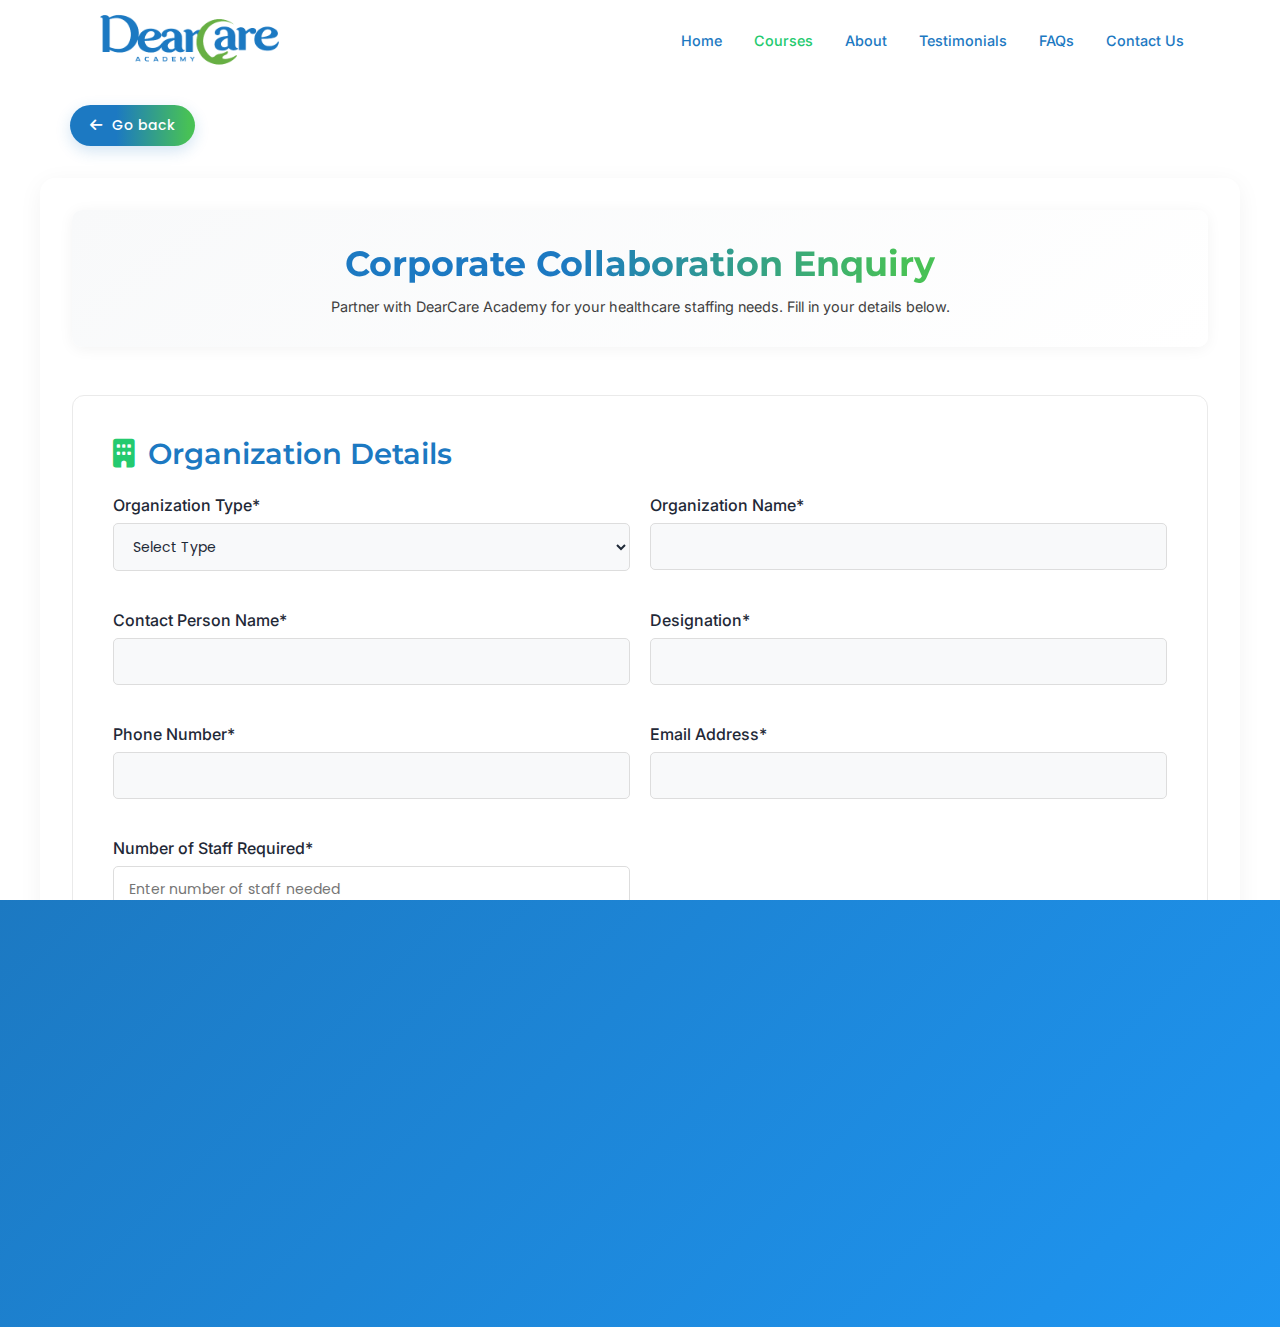
<file: corporate-enquiry.html>
<!DOCTYPE html>
<html lang="en">
<head>
    <meta charset="UTF-8">
    <meta name="viewport" content="width=device-width, initial-scale=1.0">
    <title>DearCare Academy - Corporate Enquiry</title>
    <link rel="preconnect" href="https://fonts.googleapis.com">
    <link rel="preconnect" href="https://fonts.gstatic.com" crossorigin>
    <link href="https://fonts.googleapis.com/css2?family=Poppins:wght@300;400;500;600;700&display=swap" rel="stylesheet">
    <link rel="stylesheet" href="assets/css/style.css">
    <link rel="stylesheet" href="assets/css/register.css">
    <link rel="shortcut icon" href="assets/images/dearcare-favicon.png" type="image/x-icon">
    <link rel="stylesheet" href="https://cdnjs.cloudflare.com/ajax/libs/font-awesome/6.5.1/css/all.min.css">
</head>
<body>
    <div class="page-transition"></div>
    <div class="progress-container">
        <div class="progress-bar" id="progressBar"></div>
    </div>

    <!-- Header matching enquiry.html -->
    <header class="header" id="header">
        <nav class="navbar container flexitem">
            <a href="index.html" aria-label="DearCare Academy Homepage"><img src="assets/images/academyNav.png" loading="lazy" alt="DearCare Logo" width="190" height="auto" class="nav-logo-img"></a>
            
            <div class="nav-menu" id="nav-menu">
                <i class="fa-solid fa-xmark" id="nav-close" aria-label="Close menu"></i>
                <ul class="nav-list flexitem">
                    <li><a href="index.html" class="nav-link">Home</a></li>
                    <li><a href="index.html#popular" class="nav-link">Courses</a></li>
                    <li><a href="index.html#learn" class="nav-link">About</a></li>
                    <li><a href="index.html#testimonials" class="nav-link">Testimonials</a></li>
                    <li><a href="index.html#faq" class="nav-link">FAQs</a></li>
                    <li><a href="index.html#contact" class="nav-link">Contact Us</a></li>
                </ul>
            </div>
            <i class="fa-solid fa-bars" id="nav-toggle" aria-label="Open menu"></i>
        </nav>
    </header>

    <div class="back-button-container">
        <button class="back-button" id="backButton" aria-label="Go back">
            <i class="fas fa-arrow-left"></i> Go back
        </button>
    </div>

    <div class="registration-container">
        <header class="form-header">
            <h1 class="gradient-text">Corporate Collaboration Enquiry</h1>
            <p>Partner with DearCare Academy for your healthcare staffing needs. Fill in your details below.</p>
        </header>

        <form id="corporateEnquiryForm" class="registration-form">
            <section class="form-section">
                <h2><i class="fas fa-building"></i> Organization Details</h2>
                <div class="form-grid">
                    <div class="form-group">
                        <label for="organizationType">Organization Type*</label>
                        <select id="organizationType" name="organization_type" required>
                            <option value="">Select Type</option>
                            <option value="Hospital">Hospital</option>
                            <option value="Old Age Home">Old Age Home</option>
                            <option value="Clinic">Clinic</option>
                            <option value="Palliative Care">Palliative Care</option>
                            <option value="Care Home">Care Home</option>
                            <option value="Rehabilitation Center">Rehabilitation Center</option>
                        </select>
                    </div>
                    <div class="form-group">
                        <label for="organizationName">Organization Name*</label>
                        <input type="text" id="organizationName" name="organization_name" required>
                    </div>
                    <div class="form-group">
                        <label for="requestedPersonName">Contact Person Name*</label>
                        <input type="text" id="requestedPersonName" name="contact_person" required>
                    </div>
                    <div class="form-group">
                        <label for="designation">Designation*</label>
                        <input type="text" id="designation" name="designation" required>
                    </div>
                    <div class="form-group">
                        <label for="phone">Phone Number*</label>
                        <input type="tel" id="phone" name="phone_no" required>
                    </div>
                    <div class="form-group">
                        <label for="email">Email Address*</label>
                        <input type="email" id="email" name="email" required>
                    </div>
                    <div class="form-group">
                        <label for="staffCount">Number of Staff Required*</label>
                        <div class="staff-count-input">
                            <input type="number" 
                                   id="staffCount" 
                                   name="staff_count" 
                                   required 
                                   min="1"
                                   placeholder="Enter number of staff needed">
                            <small class="helper-text">Please specify the number of healthcare professionals needed</small>
                        </div>
                    </div>
                    <div class="form-group full-width">
                        <label for="message">Additional Requirements</label>
                        <textarea id="message" name="message" rows="4" placeholder="Please specify any specific requirements or questions"></textarea>
                    </div>
                </div>
            </section>

            <div class="form-submit">
                <button type="submit" class="btn submit-btn">
                    <i class="fas fa-paper-plane"></i> Submit Enquiry
                </button>
            </div>

            <!-- Success Message -->
            <div class="success-message" id="successMessage">
                <i class="fas fa-check-circle"></i>
                <h3>Enquiry Submitted Successfully!</h3>
                <p>Thank you for your interest in collaboration. Our team will contact you shortly to discuss further details.</p>
                <div class="return-home">
                    <a href="index.html" class="btn">Return to Homepage</a>
                </div>
            </div>

            <!-- Error Message -->
            <div class="error-message" id="errorMessage">
                <i class="fas fa-exclamation-circle"></i>
                <h3>Submission Error</h3>
                <p id="errorText">There was an error submitting your enquiry. Please try again later.</p>
            </div>
        </form>
    </div>

    <script>
        // Progress Bar functionality
        window.onscroll = function() {
            updateProgressBar();
        };

        function updateProgressBar() {
            const winScroll = document.body.scrollTop || document.documentElement.scrollTop;
            const height = document.documentElement.scrollHeight - document.documentElement.clientHeight;
            const scrolled = (winScroll / height) * 100;
            document.getElementById("progressBar").style.width = scrolled + "%";
        }

        // Back button functionality
        document.getElementById('backButton').addEventListener('click', function() {
            window.history.back();
        });

        // Mobile menu functionality
        const navMenu = document.getElementById('nav-menu'),
              navToggle = document.getElementById('nav-toggle'),
              navClose = document.getElementById('nav-close');

        if(navToggle) {
            navToggle.addEventListener('click', () => {
                navMenu.classList.add('show-nav');
                document.body.style.overflow = 'hidden';
            });
        }

        if(navClose) {
            navClose.addEventListener('click', () => {
                navMenu.classList.remove('show-nav');
                document.body.style.overflow = '';
            });
        }

        const navLinks = document.querySelectorAll('.nav-link');
        navLinks.forEach(link => {
            link.addEventListener('click', () => {
                navMenu.classList.remove('show-nav');
                document.body.style.overflow = '';
            });
        });

        // Form submission handler
        document.getElementById('corporateEnquiryForm').addEventListener('submit', async function(e) {
            e.preventDefault();
            
            const submitBtn = document.querySelector('.submit-btn');
            submitBtn.innerHTML = '<i class="fas fa-spinner fa-spin"></i> Submitting...';
            submitBtn.disabled = true;
            document.querySelector('.form-submit').classList.add('loading');
            
            document.getElementById('successMessage').classList.remove('show');
            document.getElementById('errorMessage').classList.remove('show');
            
            try {
                const formData = new FormData(this);
                
                const apiData = {
                    organization_type: formData.get('organization_type'),
                    organization_name: formData.get('organization_name'),
                    contact_person: formData.get('contact_person'),
                    designation: formData.get('designation'),
                    email: formData.get('email'),
                    phone_no: formData.get('phone_no'),
                    staff_count: formData.get('staff_count'),
                    message: formData.get('message')
                };
                
                const response = await fetch('https://dearcare-academy.vercel.app/api/corporate-enquiry', {
                    method: 'POST',
                    headers: {
                        'Content-Type': 'application/json'
                    },
                    body: JSON.stringify(apiData)
                });
                
                if (!response.ok) {
                    const errorData = await response.json();
                    throw new Error(errorData.message || 'Failed to submit the enquiry');
                }
                
                document.getElementById('successMessage').classList.add('show');
                document.getElementById('corporateEnquiryForm').reset();
                document.getElementById('successMessage').scrollIntoView({ behavior: 'smooth' });
                
            } catch (error) {
                console.error('Error submitting form:', error);
                document.getElementById('errorText').textContent = error.message || 'There was an error submitting your enquiry. Please try again later.';
                document.getElementById('errorMessage').classList.add('show');
                document.getElementById('errorMessage').scrollIntoView({ behavior: 'smooth' });
            } finally {
                submitBtn.innerHTML = '<i class="fas fa-paper-plane"></i> Submit Enquiry';
                submitBtn.disabled = false;
                document.querySelector('.form-submit').classList.remove('loading');
            }
        });
    </script>

    <style>
        /* Add button outline style for the corporate enquiry button */
        .btn-outline {
            background: transparent;
            border: 2px solid var(--primary-color);
            color: var(--primary-color);
            margin-left: 1rem;
        }

        .btn-outline:hover {
            background: var(--primary-color);
            color: white;
        }

        /* Keep other styles from enquiry.html */
        .back-button-container {
            padding: 25px 30px 0;
            max-width: 1200px;
            margin: 80px auto 0;
            position: relative;
            z-index: 90;
        }
        
        .back-button {
            display: inline-block;
            background: linear-gradient(90deg, rgba(28,121,194,1) 37%, rgba(72,193,86,1) 95%);
            color: white;
            border: none;
            padding: 10px 20px;
            border-radius: 50px;
            font-family: 'Poppins', sans-serif;
            font-size: 14px;
            font-weight: 500;
            cursor: pointer;
            box-shadow: 0 5px 15px rgba(28, 121, 194, 0.2);
            transition: all 0.3s ease;
        }

        .back-button i {
            margin-right: 6px;
        }

        .back-button:hover {
            transform: translateY(-3px);
            box-shadow: 0 8px 25px rgba(28, 121, 194, 0.3);
        }

        .registration-container {
            margin-top: 2rem;
        }

        .form-grid {
            display: grid;
            grid-template-columns: repeat(2, 1fr);
            gap: 20px;
        }

        .full-width {
            grid-column: 1 / -1;
        }

        .staff-count-input input[type="number"] {
            width: 100%;
            padding: 12px 15px;
            border: 1px solid #ddd;
            border-radius: 5px;
            font-family: 'Poppins', sans-serif;
            font-size: 14px;
            transition: all 0.3s ease;
            -moz-appearance: textfield;
            appearance: textfield;
        }

        .staff-count-input input[type="number"]::-webkit-inner-spin-button,
        .staff-count-input input[type="number"]::-webkit-outer-spin-button {
            -webkit-appearance: none;
            margin: 0;
        }

        .staff-count-input input[type="number"]:focus {
            border-color: var(--primary-color);
            box-shadow: 0 0 0 2px rgba(28, 121, 194, 0.1);
        }

        .helper-text {
            display: block;
            font-size: 12px;
            color: #666;
            margin-top: 4px;
        }

        /* Style consistent with other form elements */
        .form-group input,
        .form-group select,
        .form-group textarea {
            width: 100%;
            padding: 12px 15px;
            border: 1px solid #ddd;
            border-radius: 5px;
            font-family: 'Poppins', sans-serif;
            font-size: 14px;
            transition: all 0.3s ease;
        }

        .form-group input:focus,
        .form-group select:focus,
        .form-group textarea:focus {
            border-color: var(--primary-color);
            box-shadow: 0 0 0 2px rgba(28, 121, 194, 0.1);
        }

        @media screen and (max-width: 768px) {
            .back-button-container {
                padding: 15px 20px 0;
                margin-top: 70px;
            }
            
            .back-button {
                padding: 8px 16px;
                font-size: 13px;
            }

            .form-grid {
                grid-template-columns: 1fr;
            }

            .home-action {
                flex-direction: column;
                gap: 1rem;
            }

            .btn-outline {
                margin-left: 0;
            }
        }
    </style>
</body>
</html>
</file>
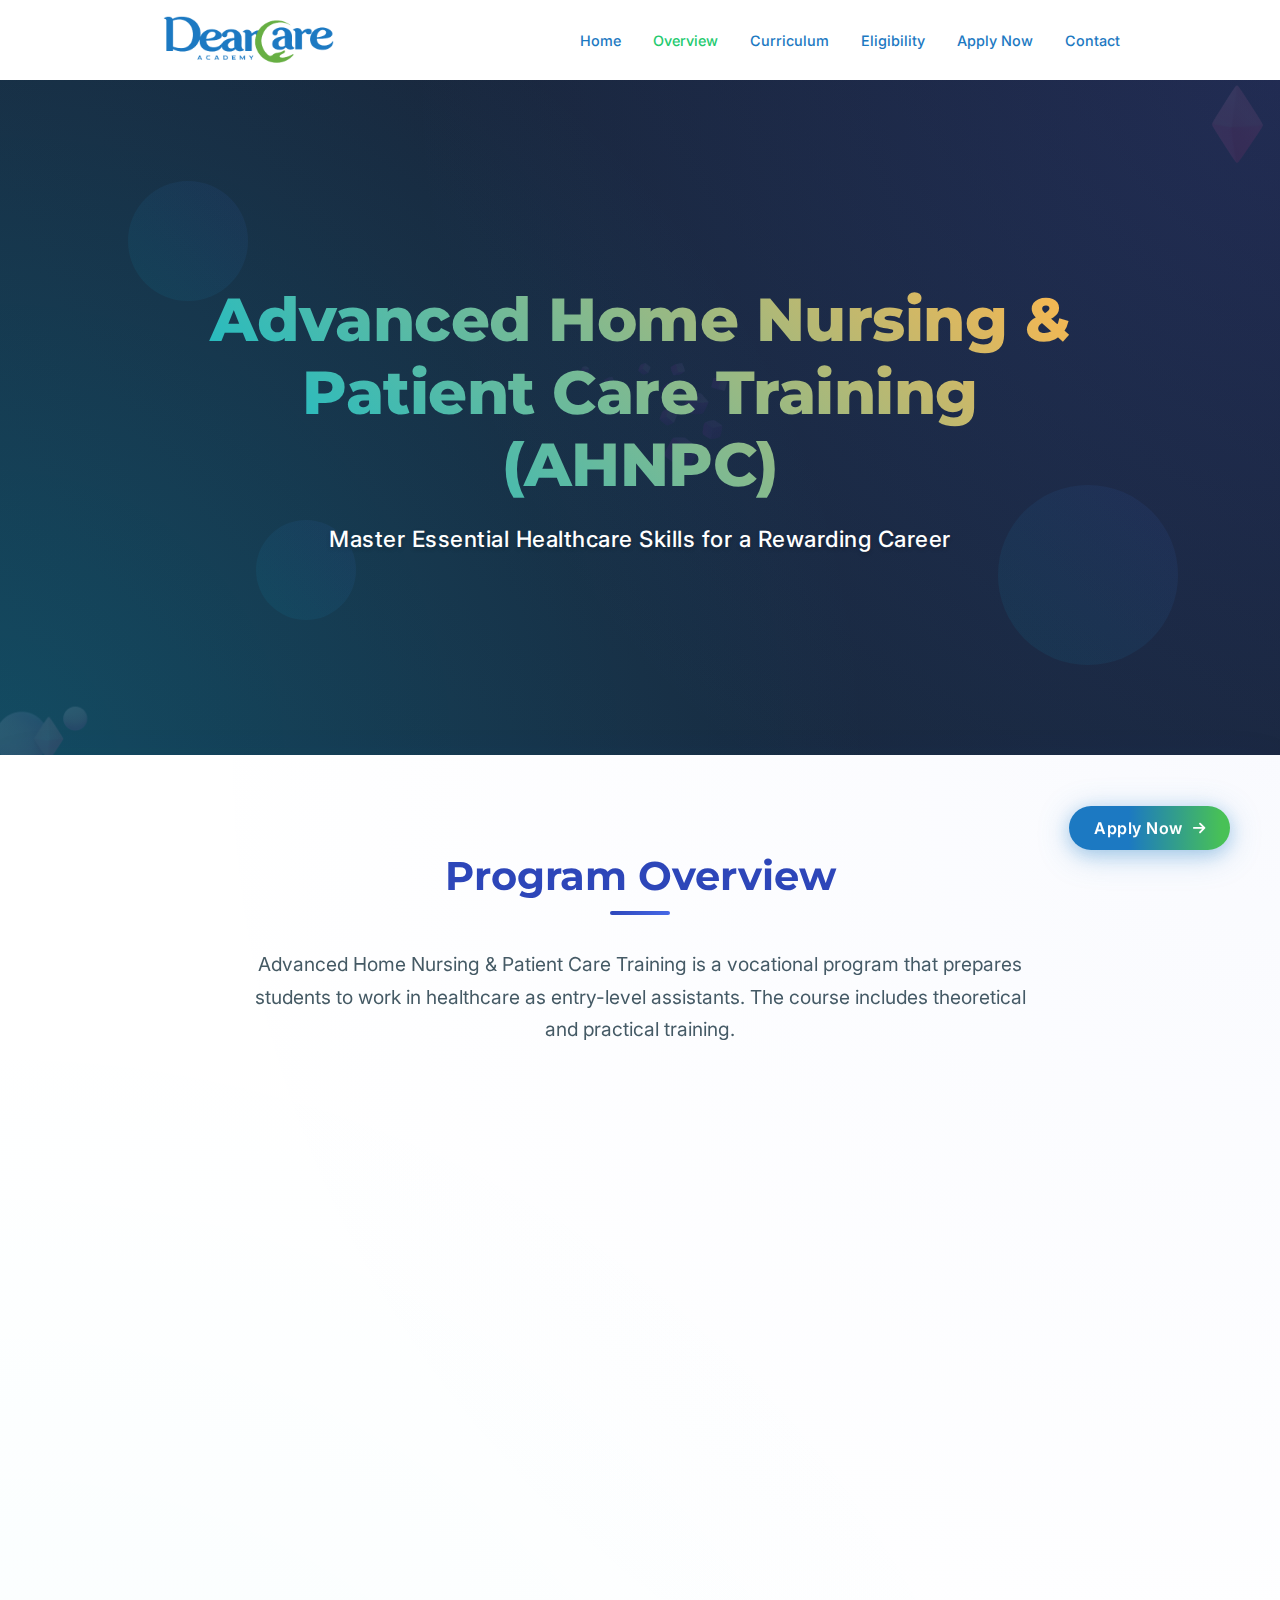
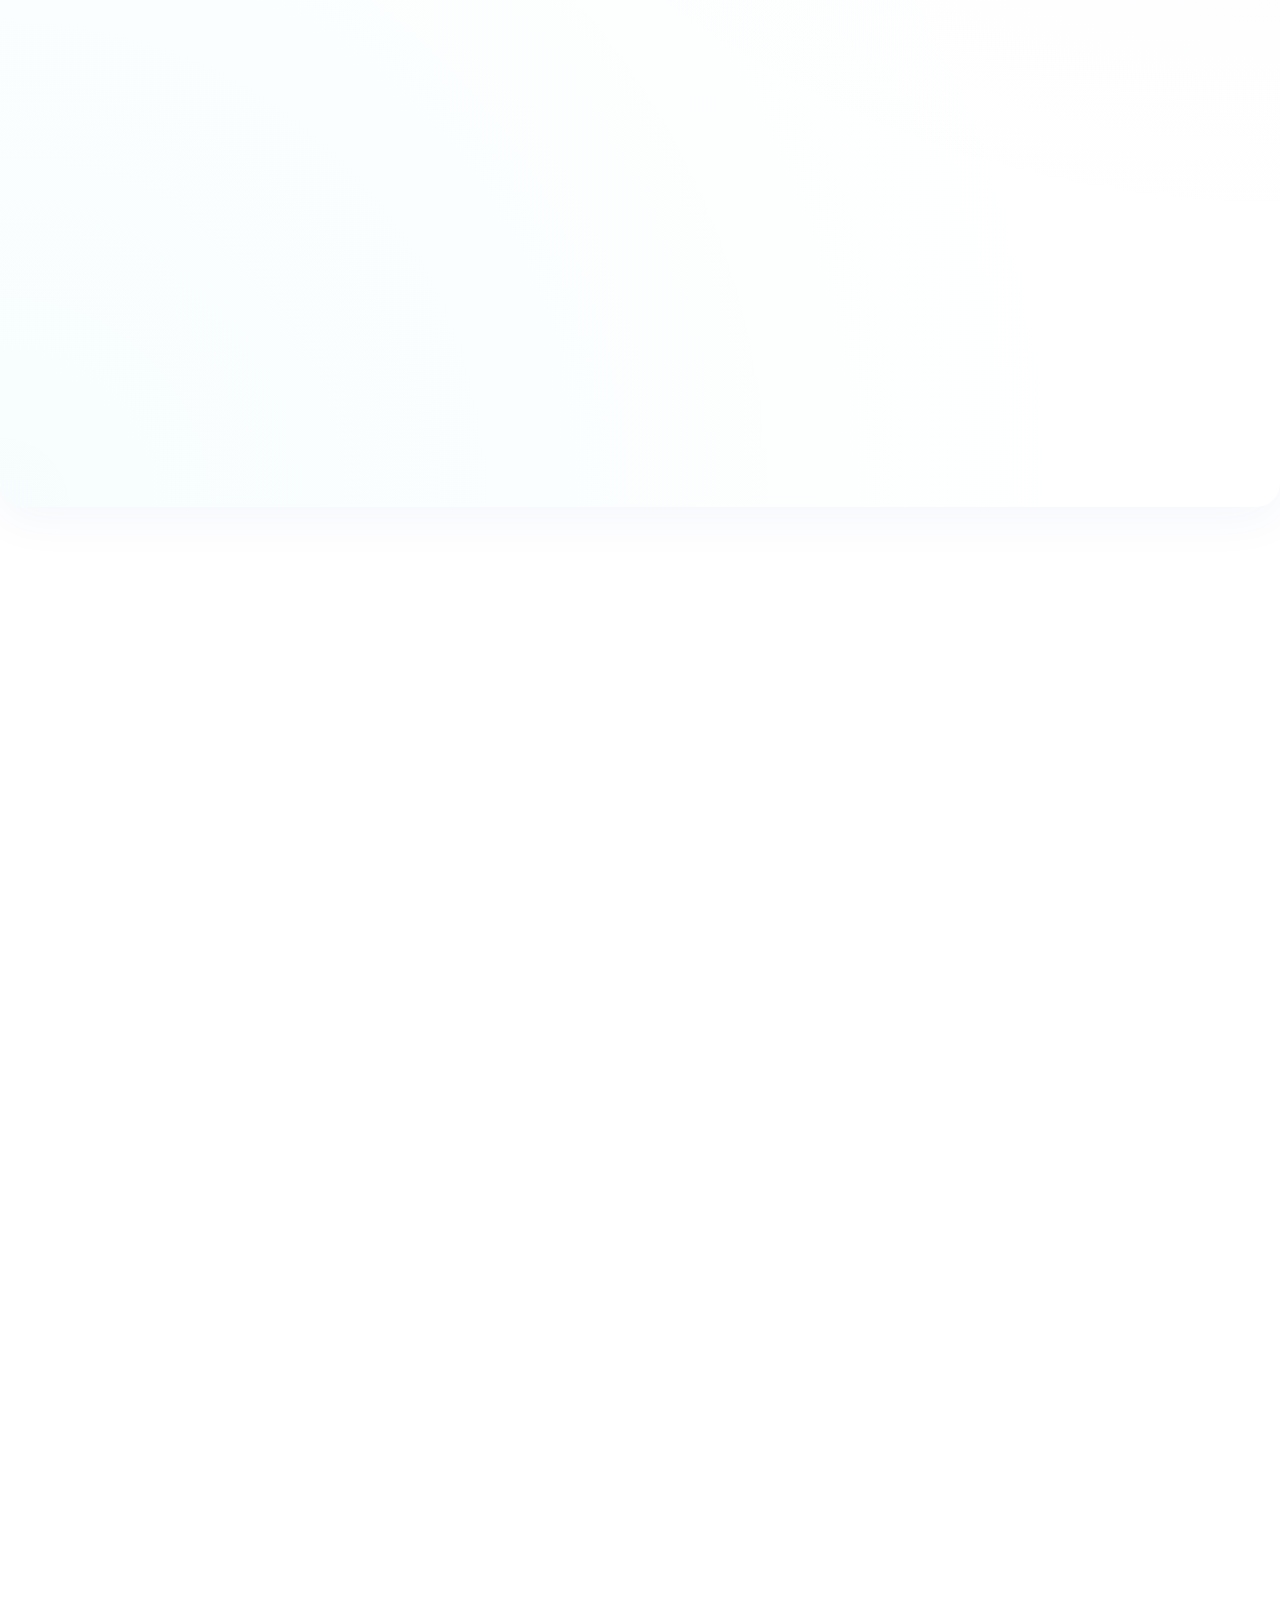
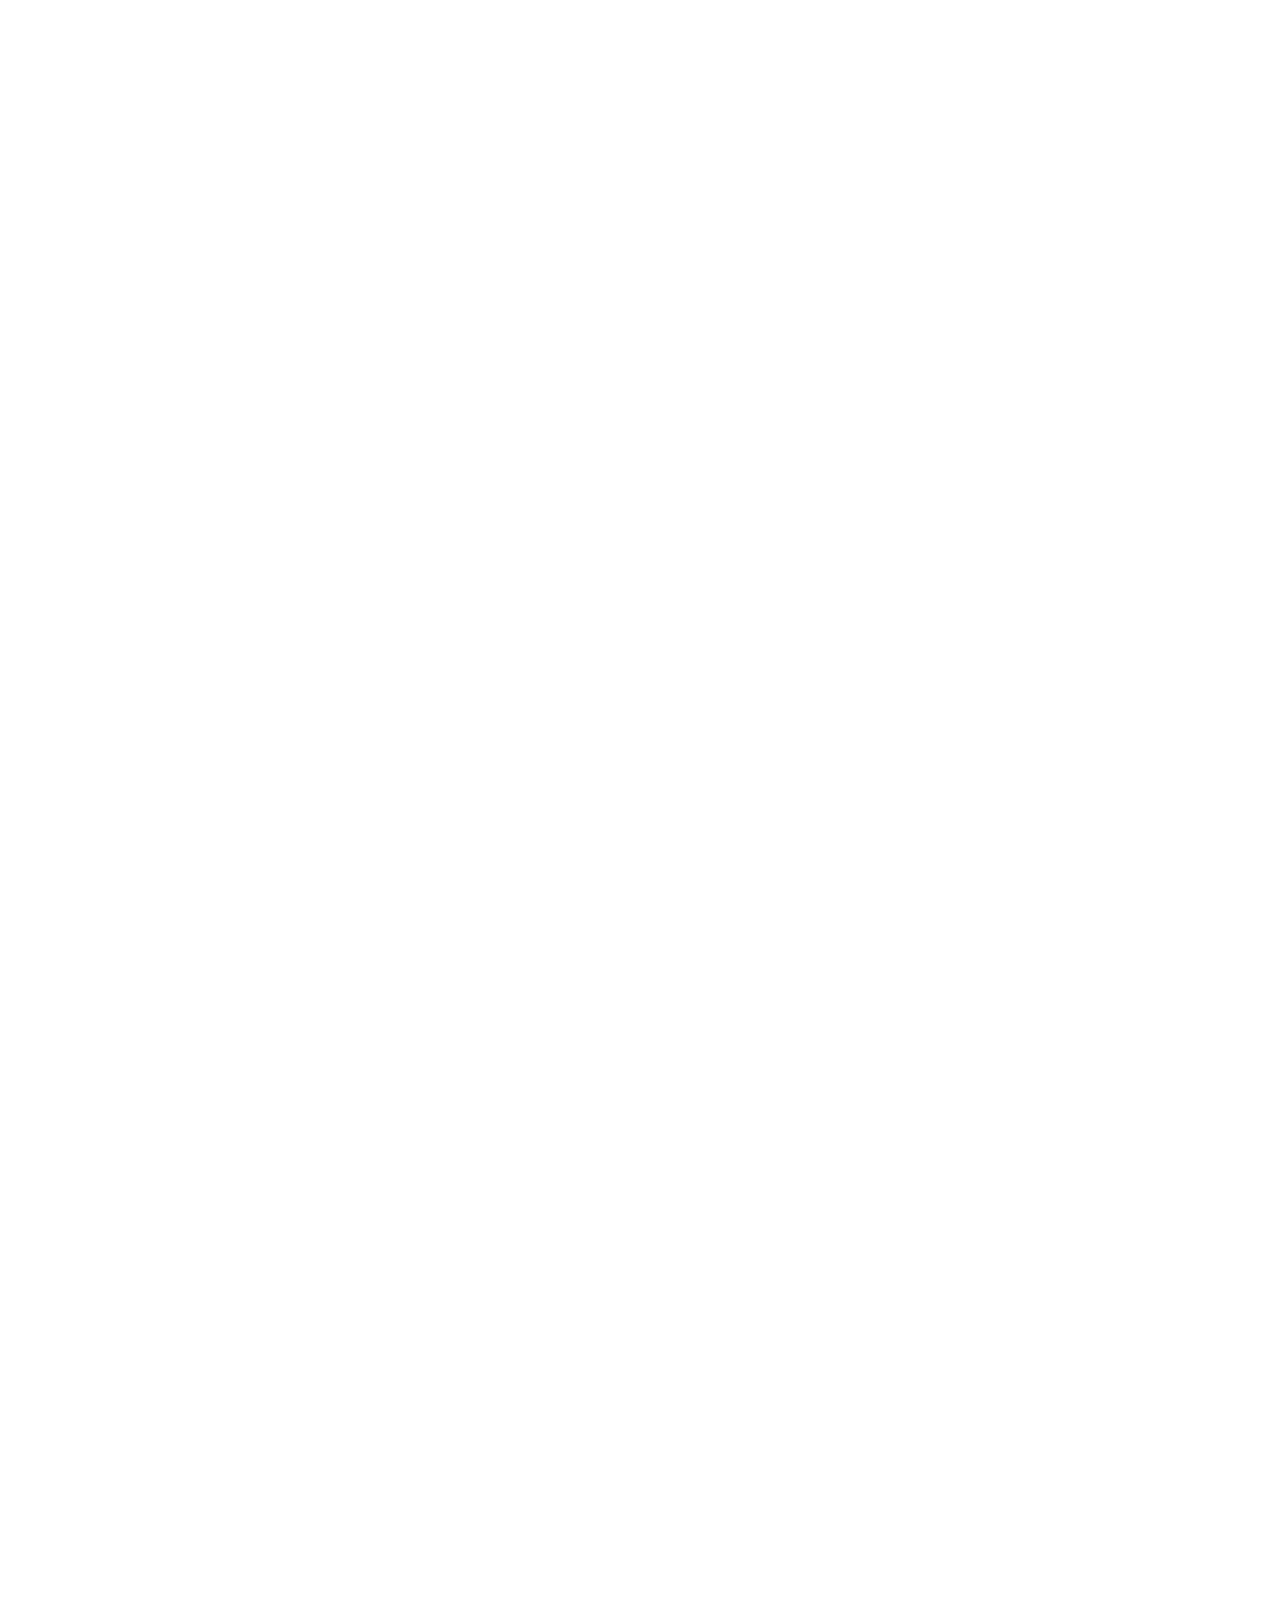
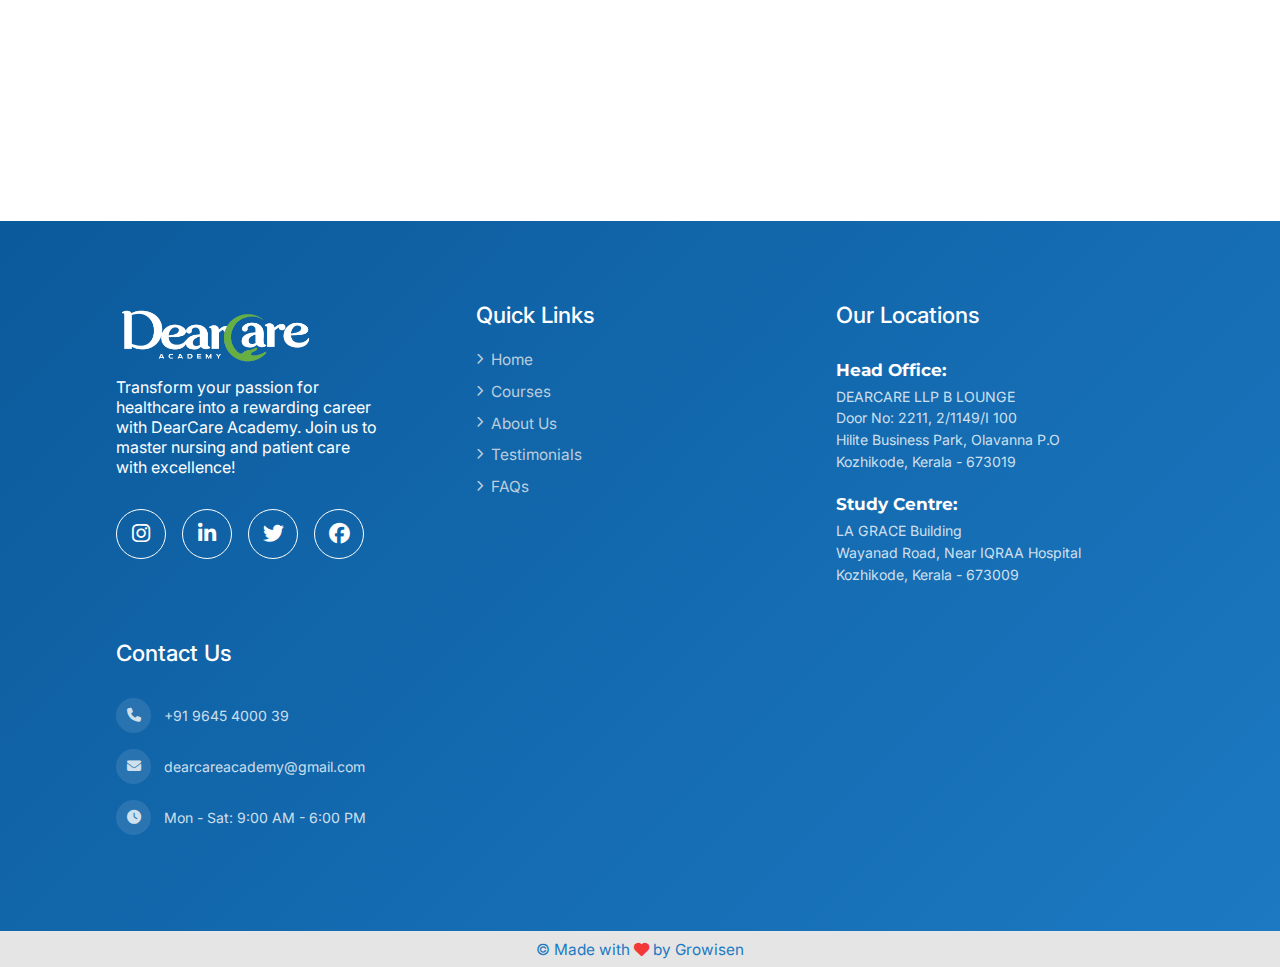
<file: dhca.html>
<!DOCTYPE html>
<html lang="en">
  <head>
    <meta charset="UTF-8" />
    <meta name="viewport" content="width=device-width, initial-scale=1.0" />
    <title>
      AHNPC Course - Advanced Home Nursing & Patient Care Training| DearCare
      Academy
    </title>
    <meta
      name="description"
      content="Enroll in our comprehensiveAdvanced Home Nursing 
    & Patient Care Training course. Master patient care, medical assistance, clinical procedures, and healthcare support. Join DearCare Academy for professional medical training and guaranteed placement assistance."
    />
    <meta
      name="keywords"
      content="DHCA course, healthcare assistant diploma, medical assistant training, patient care course, clinical procedures training, healthcare support program, nursing assistant certification, hospital assistant course, healthcare diploma Kerala, medical support training, clinical care education, healthcare professional course"
    />

    <!-- Open Graph / Facebook -->
    <meta property="og:type" content="website" />
    <meta
      property="og:title"
      content="Advanced Home Nursing 
    & Patient Care Training - DearCare Academy"
    />
    <meta
      property="og:description"
      content="Professional healthcare assistant training program with comprehensive medical and patient care education. Free training with placement support."
    />
    <meta property="og:image" content="assets/images/dearcare-favicon.png" />

    <!-- Course Schema -->
    <script type="application/ld+json">
      {
        "@context": "https://schema.org",
        "@type": "Course",
        "name": "Advanced Home Nursing
        & Patient Care Training",
        "description": "Professional diploma program in healthcare assistance and patient care",
        "provider": {
          "@type": "Organization",
          "name": "DearCare Academy",
          "sameAs": "https://www.dearcareacademy.com"
        },
        "courseCode": "DHCA-001",
        "timeRequired": "P45D",
        "educationalLevel": "Beginner"
      }
    </script>
    <link rel="stylesheet" href="assets/css/style.css" />
    <link rel="stylesheet" href="assets/css/agda.css" />
    <link
      rel="shortcut icon"
      href="assets/images/dearcare-favicon.png"
      type="image/x-icon"
    />
    <link
      rel="stylesheet"
      href="https://cdnjs.cloudflare.com/ajax/libs/font-awesome/6.5.1/css/all.min.css"
    />
    <link
      rel="stylesheet"
      href="https://cdn.jsdelivr.net/npm/aos@2.3.4/dist/aos.css"
    />
  </head>
  <body>
    <!-- Update header navigation -->
    <header class="header" id="header">
      <nav class="navbar container flexitem">
        <a href="index.html">
          <img
            src="assets/images/academyNav.png"
            alt=""
            width="180"
            class="nav-logo-img"
          />
        </a>
        <div class="nav-menu" id="nav-menu">
          <i class="fa-solid fa-xmark" id="nav-close"></i>
          <ul class="nav-list flexitem">
            <li><a href="index.html" class="nav-link">Home</a></li>
            <li><a href="#overview" class="nav-link">Overview</a></li>
            <li><a href="#curriculum" class="nav-link">Curriculum</a></li>
            <li><a href="#eligibility" class="nav-link">Eligibility</a></li>
            <li><a href="#apply" class="nav-link">Apply Now</a></li>
            <li><a href="#contact" class="nav-link">Contact</a></li>
          </ul>
        </div>
        <!-- <div class="nav-action flexitem">
                <a href="./register.html">
                <button class="btn nav-btn" id="login-toggle">Register</button></a>
            </div> -->
        <i class="fa-solid fa-bars" id="nav-toggle"></i>
      </nav>
    </header>

    <main class="main">
      <div class="course-hero" data-aos="fade-up">
        <!-- ...existing hero structure... -->
        <div class="course-hero-content">
          <h1>Advanced Home Nursing & Patient Care Training (AHNPC)</h1>
          <p class="hero-subtitle">
            Master Essential Healthcare Skills for a Rewarding Career
          </p>
        </div>
        <div class="animated-bg">
          <div class="animated-circle circle-1"></div>
          <div class="animated-circle circle-2"></div>
          <div class="animated-circle circle-3"></div>
          <div class="animated-line line-1"></div>
          <div class="animated-line line-2"></div>
        </div>
        <img
          src="assets/images/Shape-1.png"
          alt=""
          class="course-hero-shape-1"
        />
        <img
          src="assets/images/Shape-2.png"
          alt=""
          class="course-hero-shape-2"
        />
        <img src="assets/images/cubes.png" alt="" class="course-hero-shape-3" />
      </div>

      <section class="why-choose-section" data-aos="fade-up" id="overview">
        <div class="container">
          <h2 class="section-title text-center" style="margin-bottom: 3rem">
            Program Overview
          </h2>
          <p class="program-intro text-center" style="margin-bottom: 2rem">
            Advanced Home Nursing & Patient Care Training is a vocational
            program that prepares students to work in healthcare as entry-level
            assistants. The course includes theoretical and practical training.
          </p>

          <!-- Replace the stats-container section with: -->
          <section class="overview-content">
            <div class="overview-text" data-aos="fade-up">
              <p class="overview-description">
                Advanced Home Nursing & Patient Care Training (AHNPC) program
                offers comprehensive training in patient care, medical
                assistance, and healthcare support. With a focus on practical
                skills and hands-on experience, we prepare you for a rewarding
                career in the healthcare industry.
              </p>
              <div class="overview-highlights">
                <div
                  class="highlight-item"
                  data-aos="fade-up"
                  data-aos-delay="100"
                >
                  <i class="fas fa-clock"></i>
                  <p>
                    <strong>45-Day Intensive Program</strong> with flexible
                    learning options
                  </p>
                </div>
                <div
                  class="highlight-item"
                  data-aos="fade-up"
                  data-aos-delay="200"
                >
                  <i class="fas fa-gift"></i>
                  <p>
                    <strong>100% Free Training</strong> with guaranteed job
                    assistance
                  </p>
                </div>
                <div
                  class="highlight-item"
                  data-aos="fade-up"
                  data-aos-delay="300"
                >
                  <i class="fas fa-certificate"></i>
                  <p>
                    <strong>Government Recognized</strong> certification upon
                    completion
                  </p>
                </div>
              </div>
            </div>

            <div class="training-facilities" data-aos="fade-up">
              <h3 class="facilities-heading">Training Facilities</h3>
              <div class="facilities-grid">
                <div
                  class="facility-card"
                  data-aos="fade-up"
                  data-aos-delay="100"
                >
                  <h3><i class="fas fa-hospital"></i>Advanced Hospitals</h3>
                  <ul class="facility-features">
                    <li>State-of-the-art medical equipment</li>
                    <li>Expert medical supervision</li>
                    <li>Real patient care experience</li>
                  </ul>
                </div>
                <div
                  class="facility-card"
                  data-aos="fade-up"
                  data-aos-delay="200"
                >
                  <h3><i class="fas fa-home"></i>Specialized Care Centers</h3>
                  <ul class="facility-features">
                    <li>Dedicated elderly care units</li>
                    <li>Modern rehabilitation facilities</li>
                    <li>Professional mentoring</li>
                  </ul>
                </div>
                <div
                  class="facility-card"
                  data-aos="fade-up"
                  data-aos-delay="300"
                >
                  <h3><i class="fas fa-user-md"></i>Training Excellence</h3>
                  <ul class="facility-features">
                    <li>Experienced instructors</li>
                    <li>Practice labs & workshops</li>
                    <li>Skill development sessions</li>
                  </ul>
                </div>
                <div
                  class="facility-card"
                  data-aos="fade-up"
                  data-aos-delay="400"
                >
                  <h3>
                    <i class="fas fa-briefcase-medical"></i>Career Support
                  </h3>
                  <ul class="facility-features">
                    <li>Placement assistance</li>
                    <li>Industry partnerships</li>
                    <li>Interview preparation</li>
                  </ul>
                </div>
              </div>
            </div>
          </section>

          <!-- Training Centers Section -->
          <div class="training-centers-grid">
            <div
              class="training-center-card"
              data-aos="fade-up"
              data-aos-delay="100"
            >
              <h3><i class="fas fa-hospital"></i>Hospitals</h3>
              <p>Hands-on training in leading healthcare facilities</p>
            </div>
            <div
              class="training-center-card"
              data-aos="fade-up"
              data-aos-delay="200"
            >
              <h3><i class="fas fa-home"></i>Old Age Home</h3>
              <p>Specialized elderly care experience</p>
            </div>
            <div
              class="training-center-card"
              data-aos="fade-up"
              data-aos-delay="300"
            >
              <h3><i class="fas fa-wheelchair"></i>Rehabilitation Center</h3>
              <p>Recovery and rehabilitation care training</p>
            </div>
            <div
              class="training-center-card"
              data-aos="fade-up"
              data-aos-delay="400"
            >
              <h3><i class="fas fa-heartbeat"></i>Therapy Center</h3>
              <p>Therapeutic care and treatment support</p>
            </div>
          </div>
        </div>
      </section>

      <div class="container" id="curriculum">
        <section class="course-section" data-aos="fade-up">
          <h2 class="curriculum-heading">Course Curriculum</h2>
          <div class="highlight-list">
            <!-- Module cards for each topic -->
            <div class="module-card" data-aos="fade-up" data-aos-delay="100">
              <h3 class="module-title">
                <span class="module-number">01</span>
                Basic Home Nursing Skills
              </h3>
              <ul class="module-list">
                <li>Personal hygiene & grooming assistance</li>
                <li>Mobility support & fall prevention</li>
                <li>Bedside patient care techniques</li>
                <li>Basic wound care & dressing changes</li>
              </ul>
            </div>

            <div class="module-card" data-aos="fade-up" data-aos-delay="200">
              <h3 class="module-title">
                <span class="module-number">02</span>
                Medical & Clinical Training
              </h3>
              <ul class="module-list">
                <li>Vital signs monitoring (BP, pulse, temperature)</li>
                <li>Medication administration & management</li>
                <li>Infection control & hygiene protocols</li>
                <li>First aid & emergency response</li>
              </ul>
            </div>

            <div class="module-card" data-aos="fade-up" data-aos-delay="300">
              <h3 class="module-title">
                <span class="module-number">03</span>
                Elderly & Palliative Care
              </h3>
              <ul class="module-list">
                <li>Dementia & Alzheimer's care training</li>
                <li>End-of-life care & emotional support</li>
                <li>Pain management techniques</li>
                <li>Nutrition & meal planning for seniors</li>
              </ul>
            </div>

            <div class="module-card" data-aos="fade-up" data-aos-delay="400">
              <h3 class="module-title">
                <span class="module-number">04</span>
                Specialized Home Nursing Care
              </h3>
              <ul class="module-list">
                <li>Post-surgical care</li>
                <li>Physiotherapy & rehabilitation support</li>
                <li>Diabetic & chronic disease management</li>
                <li>Respiratory care (oxygen therapy, nebulization)</li>
              </ul>
            </div>

            <div class="module-card" data-aos="fade-up" data-aos-delay="500">
              <h3 class="module-title">
                <span class="module-number">05</span>
                Communication & Emotional Support
              </h3>
              <ul class="module-list">
                <li>Patient & family communication skills</li>
                <li>Psychological support & mental health care</li>
                <li>Stress management techniques for caregivers</li>
              </ul>
            </div>

            <div class="module-card" data-aos="fade-up" data-aos-delay="600">
              <h3 class="module-title">
                <span class="module-number">06</span>
                Legal & Ethical Considerations
              </h3>
              <ul class="module-list">
                <li>Patient rights & confidentiality (HIPAA, GDPR)</li>
                <li>Ethical decision-making in home care</li>
                <li>Documentation & record-keeping</li>
              </ul>
            </div>

            <div class="module-card" data-aos="fade-up" data-aos-delay="700">
              <h3 class="module-title">
                <span class="module-number">07</span>
                Technology & Digital Health in Home Nursing
              </h3>
              <ul class="module-list">
                <li>Using healthcare apps & telemedicine</li>
                <li>Electronic medical records (EMR) training</li>
                <li>Smart devices & assistive technology for patients</li>
              </ul>
            </div>

            <div class="module-card" data-aos="fade-up" data-aos-delay="800">
              <h3 class="module-title">
                <span class="module-number">08</span>
                Advance Equipments Training
              </h3>
              <ul class="module-list">
                <li>Medical equipment operation & maintenance</li>
                <li>Safety protocols & emergency procedures</li>
                <li>Modern healthcare technology applications</li>
              </ul>
            </div>
          </div>
        </section>

        <!-- Eligibility Section -->
        <section class="course-section" id="eligibility" data-aos="fade-up">
          <div class="eligibility-section">
            <h2 class="eligibility-heading">Eligibility Criteria</h2>
            <ul class="eligibility-conditions">
              <li class="condition-item">
                <span class="condition-label">Age:</span>
                30 years and above
              </li>
              <li class="condition-item">
                <span class="condition-label">Education:</span>
                10th or +2 qualification
              </li>
            </ul>
          </div>
        </section>

        <!-- Add duration section -->
        <section class="course-section" data-aos="fade-up">
          <div class="duration-box">
            <h2 class="duration-heading">
              <i class="fas fa-clock duration-icon"></i>
              Course Details
            </h2>
            <ul class="duration-list">
              <li class="duration-item">
                <i class="fas fa-check-circle"></i>
                <span>Duration – 45 Days</span>
              </li>
              <li class="duration-item">
                <i class="fas fa-check-circle"></i>
                <span>Free Training Section</span>
              </li>
              <li class="duration-item">
                <i class="fas fa-check-circle"></i>
                <span>Age Category: 30 Above</span>
              </li>
              <li class="duration-item">
                <i class="fas fa-check-circle"></i>
                <span>Qualification: 10th or +2</span>
              </li>
            </ul>
          </div>
        </section>

        <!-- Add apply now section -->
        <section class="course-section" id="apply" data-aos="fade-up">
          <div class="apply-now-section">
            <span class="apply-badge">Limited Seats!</span>
            <h2 class="apply-heading">Start Your Healthcare Career Today</h2>
            <p class="apply-subtext">
              Join our next batch and transform your future in healthcare
            </p>
            <a href="./register.html">
              <button class="apply-btn">Apply Now</button></a
            >
          </div>
        </section>

        <!-- Continue with other sections similar to AGDA -->
        <!-- ... -->
      </div>
    </main>

    <!-- Apply Now Button Section -->
    <section class="apply-now-floating">
      <div class="floating-container">
        <a href="./register.html" target="_blank" class="floating-button">
          <span class="apply-text">Apply Now</span>
          <i class="fas fa-arrow-right"></i>
        </a>
      </div>
    </section>

    <!-- Update footer content -->
    <footer class="footer section">
      <div class="footer-container container grid">
        <div class="footer-grid-item footer-action">
          <img
            src="assets/images/academyFooter.png"
            width="200"
            alt="DearCare Logo"
          />
          <p class="footer-description">
            Transform your passion for healthcare into a rewarding career with
            DearCare Academy. Join us to master nursing and patient care with
            excellence!
          </p>
          <div class="footer-social-icons flexitem">
            <a href="#" class="social-link"
              ><i class="fa-brands fa-instagram" id="social-icon"></i
            ></a>
            <a href="#" class="social-link"
              ><i class="fa-brands fa-linkedin-in" id="social-icon"></i
            ></a>
            <a href="#" class="social-link"
              ><i class="fa-brands fa-twitter" id="social-icon"></i
            ></a>
            <a href="#" class="social-link"
              ><i class="fa-brands fa-facebook" id="social-icon"></i
            ></a>
          </div>
        </div>
        <div class="footer-grid-item">
          <p class="footer-link-heading">Quick Links</p>
          <ul class="footer-list">
            <li>
              <a href="#home" class="footer-link flexitem"
                ><i class="fa-solid fa-chevron-right" id="footer-arrow-icon"></i
                >Home</a
              >
            </li>
            <li>
              <a href="#popular" class="footer-link flexitem"
                ><i class="fa-solid fa-chevron-right" id="footer-arrow-icon"></i
                >Courses</a
              >
            </li>
            <li>
              <a href="#learn" class="footer-link flexitem"
                ><i class="fa-solid fa-chevron-right" id="footer-arrow-icon"></i
                >About Us</a
              >
            </li>
            <li>
              <a href="#testimonials" class="footer-link flexitem"
                ><i class="fa-solid fa-chevron-right" id="footer-arrow-icon"></i
                >Testimonials</a
              >
            </li>
            <li>
              <a href="#faq" class="footer-link flexitem"
                ><i class="fa-solid fa-chevron-right" id="footer-arrow-icon"></i
                >FAQs</a
              >
            </li>
          </ul>
        </div>
        <div class="footer-grid-item">
          <p class="footer-link-heading">Our Locations</p>
          <div class="footer-address">
            <div class="address-block">
              <h4>Head Office:</h4>
              <p>DEARCARE LLP B LOUNGE</p>
              <p>Door No: 2211, 2/1149/I 100</p>
              <p>Hilite Business Park, Olavanna P.O</p>
              <p>Kozhikode, Kerala - 673019</p>
            </div>
            <div class="address-block">
              <h4>Study Centre:</h4>
              <p>LA GRACE Building</p>
              <p>Wayanad Road, Near IQRAA Hospital</p>
              <p>Kozhikode, Kerala - 673009</p>
            </div>
          </div>
        </div>
        <div class="footer-grid-item">
          <p class="footer-link-heading">Contact Us</p>
          <ul class="footer-contact-list">
            <li class="footer-contact-item">
              <i class="fa-solid fa-phone"></i>
              <a href="tel:+919645400039">+91 9645 4000 39</a>
            </li>
            <li class="footer-contact-item">
              <i class="fa-solid fa-envelope"></i>
              <a href="mailto:dearcareacademy@gmail.com"
                >dearcareacademy@gmail.com</a
              >
            </li>
            <li class="footer-contact-item">
              <i class="fa-solid fa-clock"></i>
              <p>Mon - Sat: 9:00 AM - 6:00 PM</p>
            </li>
          </ul>
        </div>
      </div>
    </footer>
    <div class="footer-bottom text-center">
      <div class="footer-copy">
        <p class="footer-info">
          &copy; Made with <i class="fa-solid fa-heart" id="heart-icon"></i> by
          <a href="www.growisen.com">Growisen</a>
        </p>
      </div>
    </div>

    <!-- Scripts -->
    <script src="https://cdn.jsdelivr.net/npm/aos@2.3.4/dist/aos.js"></script>
    <script>
      // Initialize AOS
      AOS.init({
        duration: 1000,
        once: true,
      });

      // Nav Toggle functionality
      const navToggle = document.getElementById("nav-toggle");
      const navClose = document.getElementById("nav-close");
      const navMenu = document.getElementById("nav-menu");

      if (navToggle) {
        navToggle.addEventListener("click", () => {
          navMenu.classList.add("show-nav");
        });
      }

      if (navClose) {
        navClose.addEventListener("click", () => {
          navMenu.classList.remove("show-nav");
        });
      }

      // Hide menu when scrolling
      function hideNavmenu() {
        navMenu.classList.remove("show-nav");
      }
      window.addEventListener("scroll", hideNavmenu);

      // Hide menu when clicking nav links
      const navLinks = document.querySelectorAll(".nav-link");
      navLinks.forEach((link) => {
        link.addEventListener("click", () => {
          navMenu.classList.remove("show-nav");
        });
      });
    </script>
    <script src="./assets/js/transition.js"></script>
  </body>
</html>
</file>
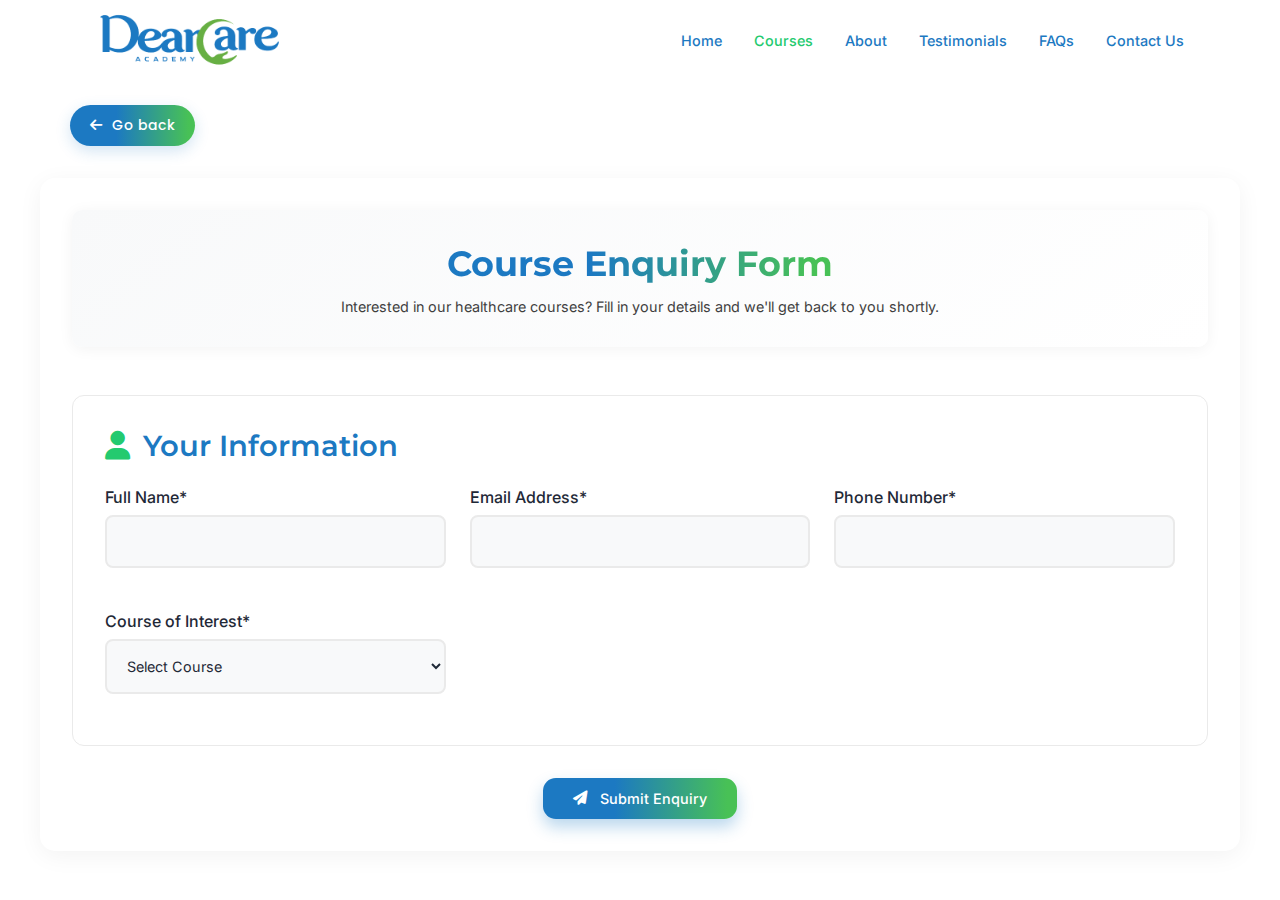
<file: enquiry.html>
<!DOCTYPE html>
<html lang="en">
<head>
    <meta charset="UTF-8">
    <meta name="viewport" content="width=device-width, initial-scale=1.0">
    <title>DearCare Academy - Course Enquiry</title>
    <!-- Import Poppins font to match index.html -->
    <link rel="preconnect" href="https://fonts.googleapis.com">
    <link rel="preconnect" href="https://fonts.gstatic.com" crossorigin>
    <link href="https://fonts.googleapis.com/css2?family=Poppins:wght@300;400;500;600;700&display=swap" rel="stylesheet">
    <link rel="stylesheet" href="assets/css/style.css">
    <link rel="stylesheet" href="assets/css/register.css">
    <link rel="shortcut icon" href="assets/images/dearcare-favicon.png" type="image/x-icon">
    <link rel="stylesheet" href="https://cdnjs.cloudflare.com/ajax/libs/font-awesome/6.5.1/css/all.min.css">
</head>
<body>
    <div class="page-transition"></div>
    <!-- Add Progress Bar -->
    <div class="progress-container">
        <div class="progress-bar" id="progressBar"></div>
    </div>

    <!-- Add header navigation matching index.html -->
    <header class="header" id="header">
        <nav class="navbar container flexitem">
            <a href="index.html" aria-label="DearCare Academy Homepage"><img src="assets/images/academyNav.png" loading="lazy" alt="DearCare Logo" width="190" height="auto" class="nav-logo-img"></a>
            
            <div class="nav-menu" id="nav-menu">
                <i class="fa-solid fa-xmark" id="nav-close" aria-label="Close menu"></i>
                <ul class="nav-list flexitem">
                    <li><a href="index.html" class="nav-link">Home</a></li>
                    <li><a href="index.html#popular" class="nav-link">Courses</a></li>
                    <li><a href="index.html#learn" class="nav-link">About</a></li>
                    <li><a href="index.html#testimonials" class="nav-link">Testimonials</a></li>
                    <li><a href="index.html#faq" class="nav-link">FAQs</a></li>
                    <li><a href="index.html#contact" class="nav-link">Contact Us</a></li>
                </ul>
            </div>
            <i class="fa-solid fa-bars" id="nav-toggle" aria-label="Open menu"></i>
        </nav>
    </header>

    <!-- Add back button below the header -->
    <div class="back-button-container">
        <button class="back-button" id="backButton" aria-label="Go back">
            <i class="fas fa-arrow-left"></i> Go back
        </button>
    </div>

    <div class="registration-container">
        <header class="form-header">
            <h1 class="gradient-text">Course Enquiry Form</h1>
            <p>Interested in our healthcare courses? Fill in your details and we'll get back to you shortly.</p>
        </header>

        <form id="enquiryForm" class="registration-form">
            <!-- Personal Information Section -->
            <section class="form-section">
                <h2><i class="fas fa-user"></i> Your Information</h2>
                <div class="form-grid">
                    <div class="form-group">
                        <label for="fullName">Full Name*</label>
                        <input type="text" id="fullName" name="name" required>
                    </div>
                    <div class="form-group">
                        <label for="email">Email Address*</label>
                        <input type="email" id="email" name="email" required>
                    </div>
                    <div class="form-group">
                        <label for="phone">Phone Number*</label>
                        <input type="tel" id="phone" name="phone_no" required>
                    </div>
                    <div class="form-group">
                        <label for="course">Course of Interest*</label>
                        <select id="course" name="course" required>
                            <option value="">Select Course</option>
                            <option value="Advanced General Nursing Assistant (AGDA)">Advanced General Nursing Assistant (AGDA)</option>
                            <option value="Diploma in Healthcare Assistance">Diploma in Healthcare Assistance</option>
                            <option value="Ayurveda Nursing & Baby Care">Ayurveda Nursing & Baby Care</option>
                        </select>
                    </div>
                </div>
            </section>

            <!-- Submit Button -->
            <div class="form-submit">
                <button type="submit" class="btn submit-btn">
                    <i class="fas fa-paper-plane"></i> Submit Enquiry
                </button>
            </div>

            <!-- Success Message -->
            <div class="success-message" id="successMessage">
                <i class="fas fa-check-circle"></i>
                <h3>Enquiry Submitted Successfully!</h3>
                <p>Thank you for your interest in our courses. Our team will contact you soon with more information.</p>
                <div class="return-home">
                    <a href="index.html" class="btn">Return to Homepage</a>
                </div>
            </div>

            <!-- Error Message -->
            <div class="error-message" id="errorMessage">
                <i class="fas fa-exclamation-circle"></i>
                <h3>Submission Error</h3>
                <p id="errorText">There was an error submitting your enquiry. Please try again later.</p>
            </div>
        </form>
    </div>

    <script>
        // Progress Bar functionality
        window.onscroll = function() {
            updateProgressBar();
        };

        function updateProgressBar() {
            const winScroll = document.body.scrollTop || document.documentElement.scrollTop;
            const height = document.documentElement.scrollHeight - document.documentElement.clientHeight;
            const scrolled = (winScroll / height) * 100;
            document.getElementById("progressBar").style.width = scrolled + "%";
        }

        // Back button functionality
        document.getElementById('backButton').addEventListener('click', function() {
            window.history.back();
        });

        // Mobile Menu Toggle (matching index.html functionality)
        const navMenu = document.getElementById('nav-menu'),
              navToggle = document.getElementById('nav-toggle'),
              navClose = document.getElementById('nav-close');

        // Show mobile menu
        if(navToggle) {
            navToggle.addEventListener('click', () => {
                navMenu.classList.add('show-nav');
                document.body.style.overflow = 'hidden'; // Prevent scrolling when menu is open
            });
        }

        // Hide mobile menu
        if(navClose) {
            navClose.addEventListener('click', () => {
                navMenu.classList.remove('show-nav');
                document.body.style.overflow = ''; // Restore scrolling
            });
        }

        // Close mobile menu when clicking on a nav link
        const navLinks = document.querySelectorAll('.nav-link');
        navLinks.forEach(link => {
            link.addEventListener('click', () => {
                navMenu.classList.remove('show-nav');
                document.body.style.overflow = ''; // Restore scrolling
            });
        });

        // Form submission handler for enquiry form
        document.getElementById('enquiryForm').addEventListener('submit', async function(e) {
            e.preventDefault();
            
            // Show loading state
            const submitBtn = document.querySelector('.submit-btn');
            submitBtn.innerHTML = '<i class="fas fa-spinner fa-spin"></i> Submitting...';
            submitBtn.disabled = true;
            document.querySelector('.form-submit').classList.add('loading');
            
            // Hide any previous messages
            document.getElementById('successMessage').classList.remove('show');
            document.getElementById('errorMessage').classList.remove('show');
            
            try {
                // Get form data
                const formData = new FormData(this);
                
                // Create data object for API
                const apiData = {
                    name: formData.get('name'),
                    email: formData.get('email'),
                    phone_no: formData.get('phone_no'),
                    course: formData.get('course')
                };
                
                // Send the data to the API
                const response = await fetch('https://dearcare-academy.vercel.app/api/enquiry', {
                    method: 'POST',
                    headers: {
                        'Content-Type': 'application/json'
                    },
                    body: JSON.stringify(apiData)
                });
                
                // Check if the response is OK
                if (!response.ok) {
                    const errorData = await response.json();
                    throw new Error(errorData.message || 'Failed to submit the enquiry');
                }
                
                // Handle successful submission
                document.getElementById('successMessage').classList.add('show');
                
                // Reset form
                document.getElementById('enquiryForm').reset();
                
                // Scroll to success message
                document.getElementById('successMessage').scrollIntoView({ behavior: 'smooth' });
                
            } catch (error) {
                console.error('Error submitting form:', error);
                
                // Show error message
                document.getElementById('errorText').textContent = error.message || 'There was an error submitting your enquiry. Please try again later.';
                document.getElementById('errorMessage').classList.add('show');
                
                // Scroll to error message
                document.getElementById('errorMessage').scrollIntoView({ behavior: 'smooth' });
            } finally {
                // Reset submit button
                submitBtn.innerHTML = '<i class="fas fa-paper-plane"></i> Submit Enquiry';
                submitBtn.disabled = false;
                document.querySelector('.form-submit').classList.remove('loading');
            }
        });
    </script>

    <style>
        /* Adjusted back button container to prevent navbar overlap */
        .back-button-container {
            padding: 25px 30px 0;
            max-width: 1200px;
            margin: 80px auto 0; /* Added top margin to ensure it's below fixed navbar */
            position: relative;
            z-index: 90; /* Below navbar z-index but still above other content */
        }
        
        /* Updated back button styling for better visibility */
        .back-button {
            display: inline-block;
            background: linear-gradient(90deg, rgba(28,121,194,1) 37%, rgba(72,193,86,1) 95%);
            color: white;
            border: none;
            padding: 10px 20px;
            border-radius: 50px;
            font-family: 'Poppins', sans-serif;
            font-size: 14px;
            font-weight: 500;
            cursor: pointer;
            box-shadow: 0 5px 15px rgba(28, 121, 194, 0.2);
            transition: all 0.3s ease;
        }

        .back-button i {
            margin-right: 6px;
        }

        .back-button:hover {
            transform: translateY(-3px);
            box-shadow: 0 8px 25px rgba(28, 121, 194, 0.3);
        }

        /* Adjust the registration container top margin to maintain proper spacing */
        .registration-container {
            margin-top: 2rem; /* Reduced top margin since back button container now has margin */
        }

        @media screen and (max-width: 768px) {
            .back-button-container {
                padding: 15px 20px 0;
                margin-top: 70px; /* Slightly smaller top margin for mobile */
            }
            
            .back-button {
                padding: 8px 16px;
                font-size: 13px;
            }
        }
    </style>
</body>
</html>
</file>
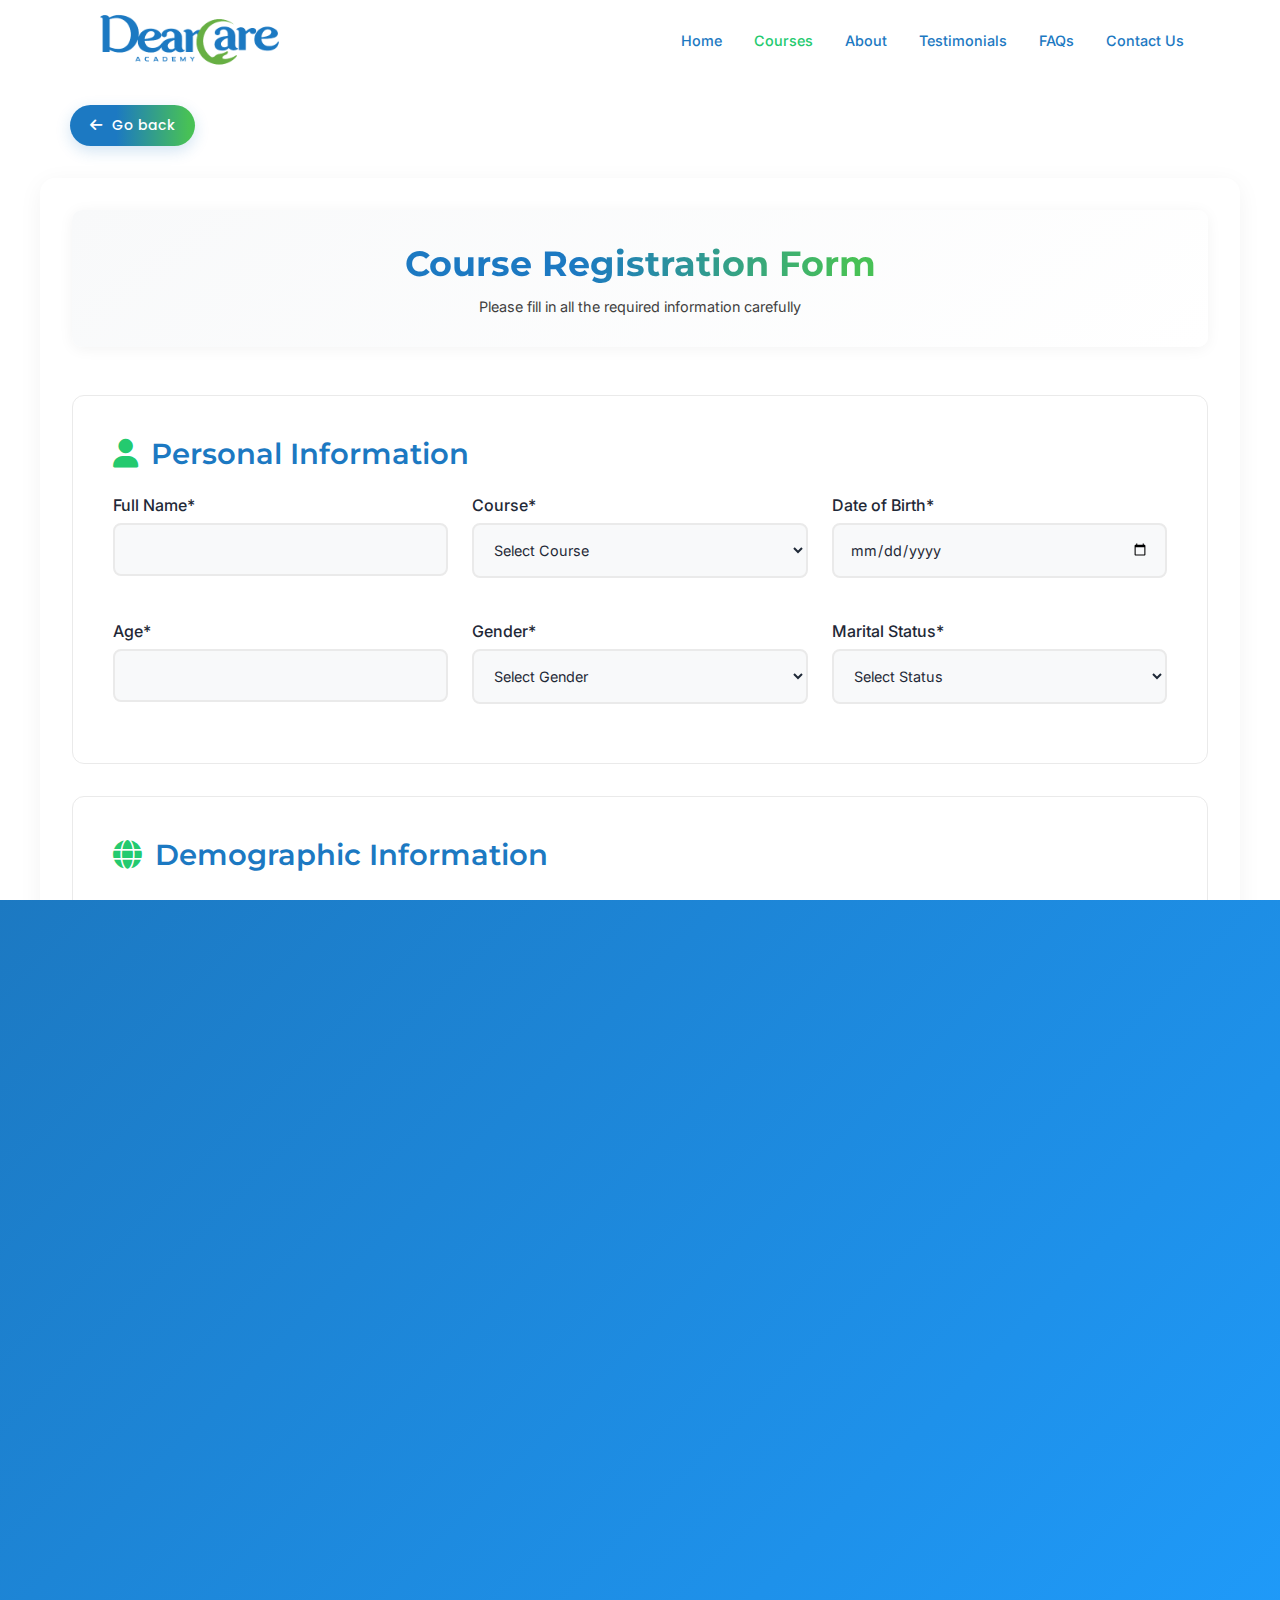
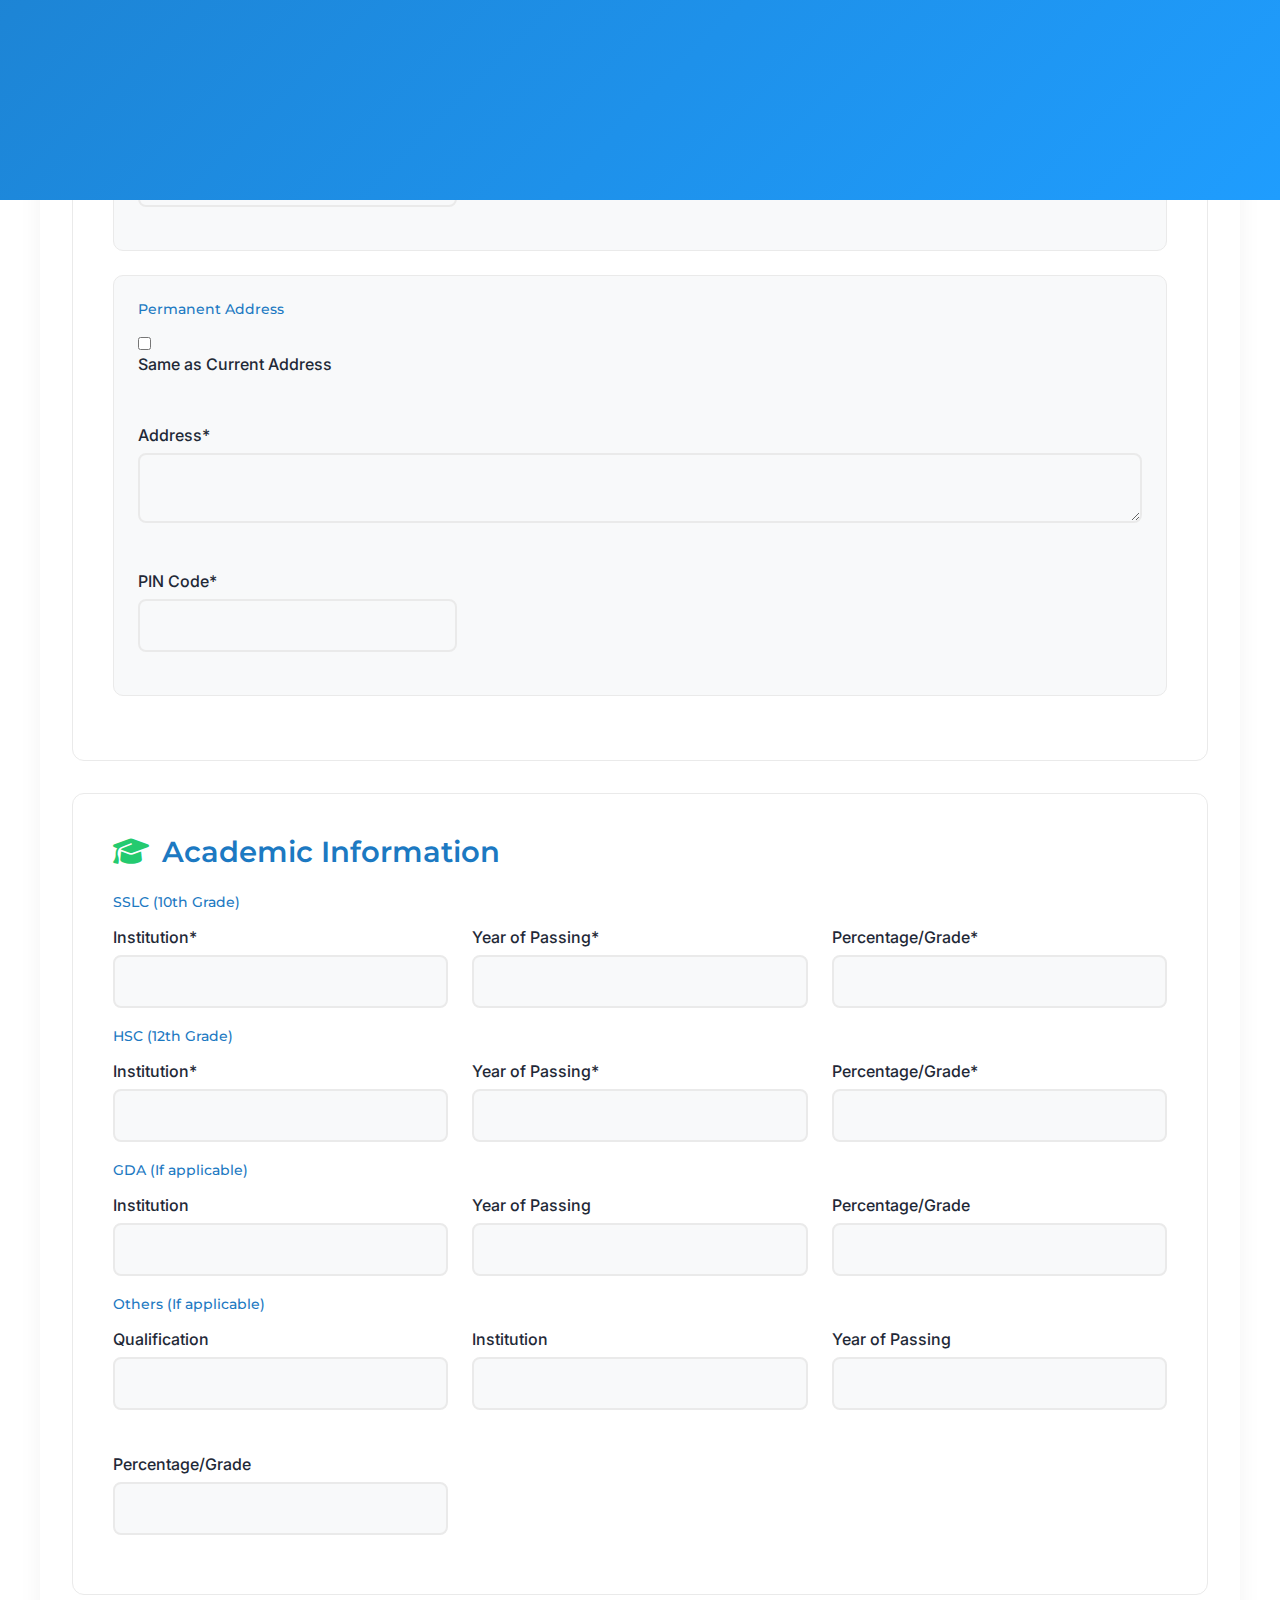
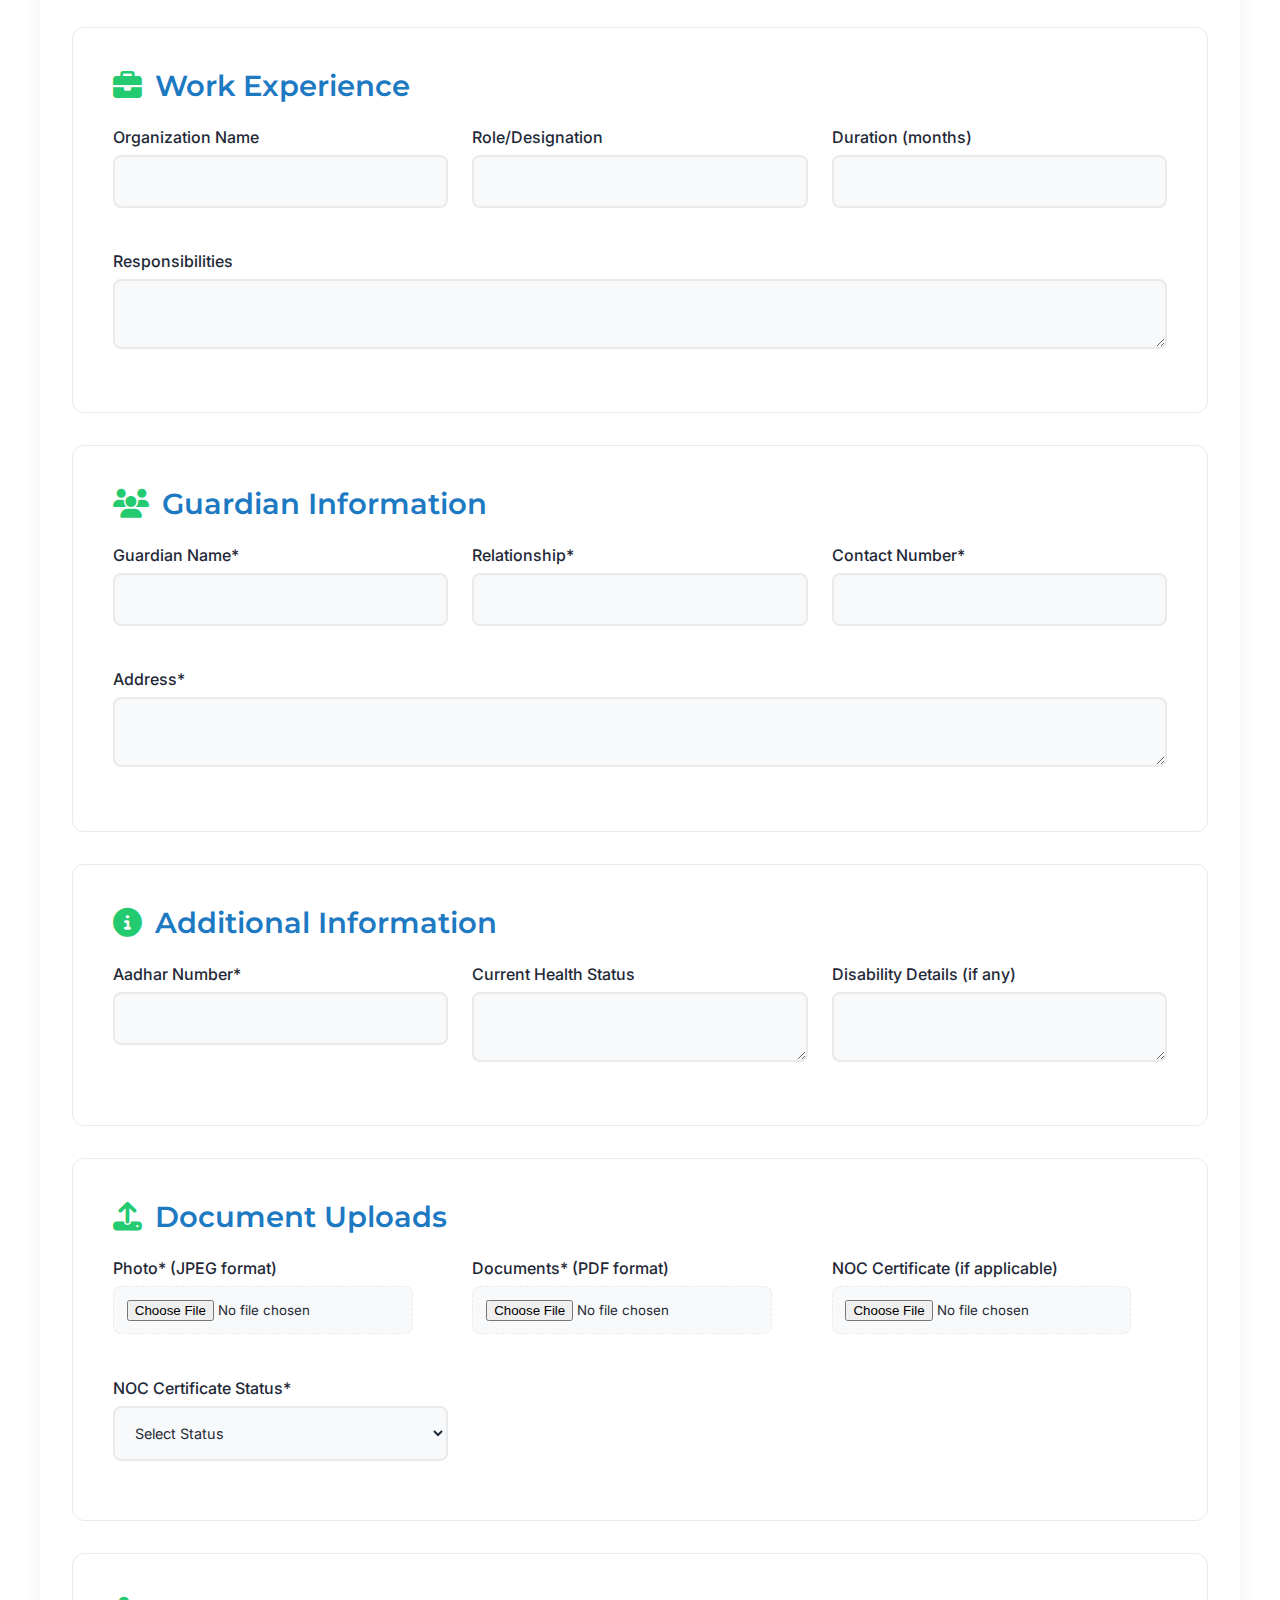
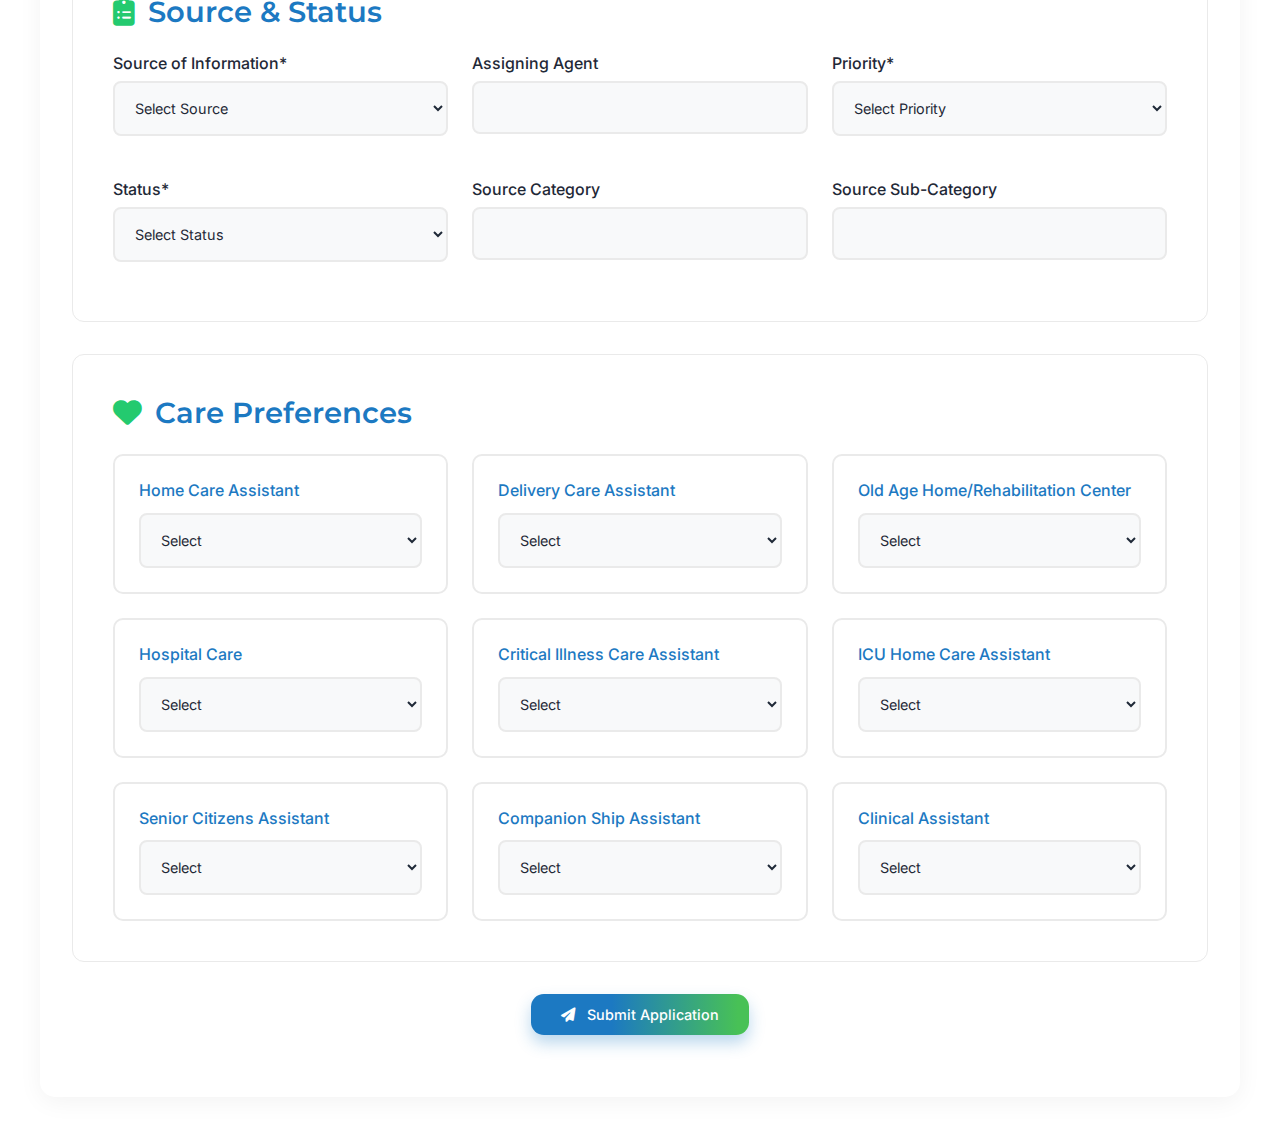
<file: register.html>
<!DOCTYPE html>
<html lang="en">
<head>
    <meta charset="UTF-8">
    <meta name="viewport" content="width=device-width, initial-scale=1.0">
    <title>DearCare Academy - Registration Form</title>
    <!-- Import Poppins font to match index.html -->
    <link rel="preconnect" href="https://fonts.googleapis.com">
    <link rel="preconnect" href="https://fonts.gstatic.com" crossorigin>
    <link href="https://fonts.googleapis.com/css2?family=Poppins:wght@300;400;500;600;700&display=swap" rel="stylesheet">
    <link rel="stylesheet" href="assets/css/style.css">
    <link rel="stylesheet" href="assets/css/register.css">
    <link rel="shortcut icon" href="assets/images/dearcare-favicon.png" type="image/x-icon">
    <link rel="stylesheet" href="https://cdnjs.cloudflare.com/ajax/libs/font-awesome/6.5.1/css/all.min.css">
</head>
<body>
    <div class="page-transition"></div>
    <!-- Add Progress Bar -->
    <div class="progress-container">
        <div class="progress-bar" id="progressBar"></div>
    </div>

    <!-- Add header navigation matching index.html -->
    <header class="header" id="header">
        <nav class="navbar container flexitem">
            <a href="index.html" aria-label="DearCare Academy Homepage"><img src="assets/images/academyNav.png" loading="lazy" alt="DearCare Logo" width="190" height="auto" class="nav-logo-img"></a>
            
            <div class="nav-menu" id="nav-menu">
                <i class="fa-solid fa-xmark" id="nav-close" aria-label="Close menu"></i>
                <ul class="nav-list flexitem">
                    <li><a href="index.html" class="nav-link">Home</a></li>
                    <li><a href="index.html#popular" class="nav-link">Courses</a></li>
                    <li><a href="index.html#learn" class="nav-link">About</a></li>
                    <li><a href="index.html#testimonials" class="nav-link">Testimonials</a></li>
                    <li><a href="index.html#faq" class="nav-link">FAQs</a></li>
                    <li><a href="index.html#contact" class="nav-link">Contact Us</a></li>
                </ul>
            </div>
            <i class="fa-solid fa-bars" id="nav-toggle" aria-label="Open menu"></i>
        </nav>
    </header>

    <!-- Add back button below the header -->
    <div class="back-button-container">
        <button class="back-button" id="backButton" aria-label="Go back">
            <i class="fas fa-arrow-left"></i> Go back
        </button>
    </div>

    <div class="registration-container">
        <header class="form-header">
            <h1 class="gradient-text">Course Registration Form</h1>
            <p>Please fill in all the required information carefully</p>
        </header>

        <form id="registrationForm" class="registration-form">
            <!-- Personal Information Section -->
            <section class="form-section">
                <h2><i class="fas fa-user"></i> Personal Information</h2>
                <div class="form-grid">
                    <div class="form-group">
                        <label for="fullName">Full Name*</label>
                        <input type="text" id="fullName" name="fullName" required>
                    </div>
                    <div class="form-group">
                        <label for="course">Course*</label>
                        <select id="course" name="course" required>
                            <option value="">Select Course</option>
                            <option value="Advanced General Nursing Assistant (AGDA)">Advanced General Nursing Assistant (AGDA)</option>
                            <option value="Diploma in Healthcare Assistance">Diploma in Healthcare Assistance</option>
                            <option value="Ayurveda Nursing & Baby Care">Ayurveda Nursing & Baby Care</option>
                        </select>
                    </div>
                    <div class="form-group">
                        <label for="dob">Date of Birth*</label>
                        <input type="date" id="dob" name="dateOfBirth" required>
                    </div>
                    <div class="form-group">
                        <label for="age">Age*</label>
                        <input type="text" id="age" name="age" readonly required>
                    </div>
                    <div class="form-group">
                        <label for="gender">Gender*</label>
                        <select id="gender" name="gender" required>
                            <option value="">Select Gender</option>
                            <option value="Male">Male</option>
                            <option value="Female">Female</option>
                            <option value="Other">Other</option>
                        </select>
                    </div>
                    <div class="form-group">
                        <label for="maritalStatus">Marital Status*</label>
                        <select id="maritalStatus" name="maritalStatus" required>
                            <option value="">Select Status</option>
                            <option value="Single">Single</option>
                            <option value="Married">Married</option>
                            <option value="Separated">Separated</option>
                        </select>
                    </div>
                </div>
            </section>

            <!-- Demographic Information -->
            <section class="form-section">
                <h2><i class="fas fa-globe"></i> Demographic Information</h2>
                <div class="form-grid">
                    <div class="form-group">
                        <label for="nationality">Nationality*</label>
                        <input type="text" id="nationality" name="nationality" required>
                    </div>
                    <div class="form-group">
                        <label for="state">State*</label>
                        <input type="text" id="state" name="state" required>
                    </div>
                    <div class="form-group">
                        <label for="city">City*</label>
                        <input type="text" id="city" name="city" required>
                    </div>
                    <div class="form-group">
                        <label for="taluk">Taluk*</label>
                        <input type="text" id="taluk" name="taluk" required>
                    </div>
                    <div class="form-group">
                        <label for="motherTongue">Mother Tongue*</label>
                        <select id="motherTongue" name="motherTongue" required>
                            <option value="">Select Language</option>
                            <option value="English">English</option>
                            <option value="Hindi">Hindi</option>
                            <option value="Malayalam">Malayalam</option>
                            <option value="Tamil">Tamil</option>
                            <option value="Telugu">Telugu</option>
                            <option value="Kannada">Kannada</option>
                            <option value="Bengali">Bengali</option>
                            <option value="Marathi">Marathi</option>
                            <option value="Gujarati">Gujarati</option>
                            <option value="Urdu">Urdu</option>
                            <option value="Punjabi">Punjabi</option>
                            <option value="Odia">Odia</option>
                        </select>
                    </div>
                    <div class="form-group">
                        <label for="knownLanguages">Known Languages</label>
                        <input type="text" id="knownLanguages" name="knownLanguages" placeholder="Separate with commas">
                    </div>
                    <div class="form-group">
                        <label for="religion">Religion</label>
                        <input type="text" id="religion" name="religion">
                    </div>
                    <div class="form-group">
                        <label for="category">Category*</label>
                        <select id="category" name="category" required>
                            <option value="">Select Category</option>
                            <option value="General">General</option>
                            <option value="OBC">OBC</option>
                            <option value="SC">SC</option>
                            <option value="ST">ST</option>
                            <option value="Other">Other</option>
                        </select>
                    </div>
                </div>
            </section>

            <!-- Contact Information -->
            <section class="form-section">
                <h2><i class="fas fa-address-book"></i> Contact Information</h2>
                <div class="form-grid">
                    <div class="form-group">
                        <label for="email">Email Address*</label>
                        <input type="email" id="email" name="email" required>
                    </div>
                    <div class="form-group">
                        <label for="mobile">Mobile Number*</label>
                        <input type="tel" id="mobile" name="mobileNumber" required>
                    </div>
                </div>
                
                <div class="address-section">
                    <h3>Current Address</h3>
                    <div class="form-grid">
                        <div class="form-group full-width">
                            <label for="currentAddress">Address*</label>
                            <textarea id="currentAddress" name="currentAddress" required></textarea>
                        </div>
                        <div class="form-group">
                            <label for="currentPin">PIN Code*</label>
                            <input type="text" id="currentPin" name="currentPinCode" required>
                        </div>
                    </div>
                </div>

                <div class="address-section">
                    <h3>Permanent Address</h3>
                    <div class="form-grid">
                        <div class="form-group">
                            <input type="checkbox" id="sameAddress" name="sameAddress">
                            <label for="sameAddress">Same as Current Address</label>
                        </div>
                        <div class="form-group full-width">
                            <label for="permanentAddress">Address*</label>
                            <textarea id="permanentAddress" name="permanentAddress" required></textarea>
                        </div>
                        <div class="form-group">
                            <label for="permanentPin">PIN Code*</label>
                            <input type="text" id="permanentPin" name="permanentPinCode" required>
                        </div>
                    </div>
                </div>
            </section>

            <!-- Academic Information -->
            <section class="form-section">
                <h2><i class="fas fa-graduation-cap"></i> Academic Information</h2>
                
                <h3>SSLC (10th Grade)</h3>
                <div class="form-grid academic-entry">
                    <div class="form-group">
                        <label for="sslc-institution">Institution*</label>
                        <input type="text" id="sslc-institution" name="sslc-institution" required>
                    </div>
                    <div class="form-group">
                        <label for="sslc-year">Year of Passing*</label>
                        <input type="text" id="sslc-year" name="sslc-year" required>
                    </div>
                    <div class="form-group">
                        <label for="sslc-grade">Percentage/Grade*</label>
                        <input type="text" id="sslc-grade" name="sslc-grade" required>
                    </div>
                </div>
                
                <h3>HSC (12th Grade)</h3>
                <div class="form-grid academic-entry">
                    <div class="form-group">
                        <label for="hsc-institution">Institution*</label>
                        <input type="text" id="hsc-institution" name="hsc-institution" required>
                    </div>
                    <div class="form-group">
                        <label for="hsc-year">Year of Passing*</label>
                        <input type="text" id="hsc-year" name="hsc-year" required>
                    </div>
                    <div class="form-group">
                        <label for="hsc-grade">Percentage/Grade*</label>
                        <input type="text" id="hsc-grade" name="hsc-grade" required>
                    </div>
                </div>
                
                <h3>GDA (If applicable)</h3>
                <div class="form-grid academic-entry">
                    <div class="form-group">
                        <label for="gda-institution">Institution</label>
                        <input type="text" id="gda-institution" name="gda-institution">
                    </div>
                    <div class="form-group">
                        <label for="gda-year">Year of Passing</label>
                        <input type="text" id="gda-year" name="gda-year">
                    </div>
                    <div class="form-group">
                        <label for="gda-grade">Percentage/Grade</label>
                        <input type="text" id="gda-grade" name="gda-grade">
                    </div>
                </div>
                
                <h3>Others (If applicable)</h3>
                <div class="form-grid academic-entry">
                    <div class="form-group">
                        <label for="other-qualification">Qualification</label>
                        <input type="text" id="other-qualification" name="other-qualification">
                    </div>
                    <div class="form-group">
                        <label for="other-institution">Institution</label>
                        <input type="text" id="other-institution" name="other-institution">
                    </div>
                    <div class="form-group">
                        <label for="other-year">Year of Passing</label>
                        <input type="text" id="other-year" name="other-year">
                    </div>
                    <div class="form-group">
                        <label for="other-grade">Percentage/Grade</label>
                        <input type="text" id="other-grade" name="other-grade">
                    </div>
                </div>
            </section>

            <!-- Work Experience -->
            <section class="form-section">
                <h2><i class="fas fa-briefcase"></i> Work Experience</h2>
                <div class="form-grid">
                    <div class="form-group">
                        <label for="organization">Organization Name</label>
                        <input type="text" id="organization" name="organization">
                    </div>
                    <div class="form-group">
                        <label for="role">Role/Designation</label>
                        <input type="text" id="role" name="role">
                    </div>
                    <div class="form-group">
                        <label for="duration">Duration (months)</label>
                        <input type="text" id="duration" name="duration">
                    </div>
                    <div class="form-group full-width">
                        <label for="responsibilities">Responsibilities</label>
                        <textarea id="responsibilities" name="responsibilities"></textarea>
                    </div>
                </div>
            </section>

            <!-- Guardian Information -->
            <section class="form-section">
                <h2><i class="fas fa-users"></i> Guardian Information</h2>
                <div class="form-grid">
                    <div class="form-group">
                        <label for="guardianName">Guardian Name*</label>
                        <input type="text" id="guardianName" name="guardianName" required>
                    </div>
                    <div class="form-group">
                        <label for="relationship">Relationship*</label>
                        <input type="text" id="relationship" name="guardianRelation" required>
                    </div>
                    <div class="form-group">
                        <label for="guardianContact">Contact Number*</label>
                        <input type="tel" id="guardianContact" name="guardianContact" required>
                    </div>
                    <div class="form-group full-width">
                        <label for="guardianAddress">Address*</label>
                        <textarea id="guardianAddress" name="guardianAddress" required></textarea>
                    </div>
                </div>
            </section>

            <!-- Additional Information -->
            <section class="form-section">
                <h2><i class="fas fa-info-circle"></i> Additional Information</h2>
                <div class="form-grid">
                    <div class="form-group">
                        <label for="aadhar">Aadhar Number*</label>
                        <input type="text" id="aadhar" name="guardianAadhar" required>
                    </div>
                    <div class="form-group">
                        <label for="healthStatus">Current Health Status</label>
                        <textarea id="healthStatus" name="healthStatus"></textarea>
                    </div>
                    <div class="form-group">
                        <label for="disability">Disability Details (if any)</label>
                        <textarea id="disability" name="disability"></textarea>
                    </div>
                </div>
            </section>

            <!-- Document Uploads -->
            <section class="form-section">
                <h2><i class="fas fa-upload"></i> Document Uploads</h2>
                <div class="form-grid">
                    <div class="form-group">
                        <label for="photo">Photo* (JPEG format)</label>
                        <input type="file" id="photo" name="photo" accept="image/jpeg" required>
                    </div>
                    <div class="form-group">
                        <label for="documents">Documents* (PDF format)</label>
                        <input type="file" id="documents" name="documents" accept="application/pdf" required>
                    </div>
                    <div class="form-group">
                        <label for="nocCertificate">NOC Certificate (if applicable)</label>
                        <input type="file" id="nocCertificate" name="nocCertificate" accept="application/pdf">
                    </div>
                    <div class="form-group">
                        <label for="nocStatus">NOC Certificate Status*</label>
                        <select id="nocStatus" name="nocStatus" required>
                            <option value="">Select Status</option>
                            <option value="Yes">Yes</option>
                            <option value="No">No</option>
                            <option value="Applied">Applied</option>
                            <option value="Going To Apply">Going to Apply</option>
                        </select>
                    </div>
                </div>
            </section>

            <!-- Source & Status -->
            <section class="form-section">
                <h2><i class="fas fa-clipboard-list"></i> Source & Status</h2>
                <div class="form-grid">
                    <div class="form-group">
                        <label for="sourceInfo">Source of Information*</label>
                        <select id="sourceInfo" name="sourceOfInformation" required>
                            <option value="">Select Source</option>
                            <option value="Leads From Facebook">Leads From Facebook</option>
                            <option value="Leads From IVR">Leads From IVR</option>
                            <option value="Leads From WhatsApp">Leads From WhatsApp</option>
                            <option value="Phone Landline">Phone Landline</option>
                            <option value="Justdial">Justdial</option>
                            <option value="Newspaper">Newspaper</option>
                            <option value="Client Reference">Client Reference</option>
                            <option value="Sulekha">Sulekha</option>
                            <option value="Direct Entry">Direct Entry</option>
                            <option value="Lead From CSV">Lead From CSV</option>
                            <option value="Referred By Person">Referred By Person</option>
                        </select>
                    </div>
                    <div class="form-group">
                        <label for="agent">Assigning Agent</label>
                        <input type="text" id="agent" name="assigningAgent">
                    </div>
                    <div class="form-group">
                        <label for="priority">Priority*</label>
                        <select id="priority" name="priority" required>
                            <option value="">Select Priority</option>
                            <option value="High">High</option>
                            <option value="Low">Low</option>
                            <option value="Negative">Negative</option>
                            <option value="Normal">Normal</option>
                        </select>
                    </div>
                    <div class="form-group">
                        <label for="status">Status*</label>
                        <select id="status" name="status" required>
                            <option value="">Select Status</option>
                            <option value="Confirmed">Confirmed</option>
                            <option value="Follow-up">Follow-up</option>
                            <option value="New">New</option>
                            <option value="Rejected">Rejected</option>
                        </select>
                    </div>
                    <div class="form-group">
                        <label for="sourceCategory">Source Category</label>
                        <input type="text" id="sourceCategory" name="sourceCategory">
                    </div>
                    <div class="form-group">
                        <label for="sourceSubCategory">Source Sub-Category</label>
                        <input type="text" id="sourceSubCategory" name="sourceSubCategory">
                    </div>
                </div>
            </section>

            <!-- Preferences -->
            <section class="form-section">
                <h2><i class="fas fa-heart"></i> Care Preferences</h2>
                <div class="preferences-grid">
                    <div class="preference-item">
                        <label>Home Care Assistant</label>
                        <select name="homeCare" required>
                            <option value="">Select</option>
                            <option value="Interested">Interested</option>
                            <option value="Partially, If Trained">Partially, If Trained</option>
                            <option value="Not Interested">Not Interested</option>
                        </select>
                    </div>
                    <div class="preference-item">
                        <label>Delivery Care Assistant</label>
                        <select name="deliveryCare" required>
                            <option value="">Select</option>
                            <option value="Interested">Interested</option>
                            <option value="Partially, If Trained">Partially, If Trained</option>
                            <option value="Not Interested">Not Interested</option>
                        </select>
                    </div>
                    <div class="preference-item">
                        <label>Old Age Home/Rehabilitation Center</label>
                        <select name="oldAgeHome" required>
                            <option value="">Select</option>
                            <option value="Interested">Interested</option>
                            <option value="Partially, If Trained">Partially, If Trained</option>
                            <option value="Not Interested">Not Interested</option>
                        </select>
                    </div>
                    <div class="preference-item">
                        <label>Hospital Care</label>
                        <select name="hospitalCare" required>
                            <option value="">Select</option>
                            <option value="Interested">Interested</option>
                            <option value="Partially, If Trained">Partially, If Trained</option>
                            <option value="Not Interested">Not Interested</option>
                        </select>
                    </div>
                    <div class="preference-item">
                        <label>Critical Illness Care Assistant</label>
                        <select name="criticalCare" required>
                            <option value="">Select</option>
                            <option value="Interested">Interested</option>
                            <option value="Partially, If Trained">Partially, If Trained</option>
                            <option value="Not Interested">Not Interested</option>
                        </select>
                    </div>
                    <div class="preference-item">
                        <label>ICU Home Care Assistant</label>
                        <select name="icuCare" required>
                            <option value="">Select</option>
                            <option value="Interested">Interested</option>
                            <option value="Partially, If Trained">Partially, If Trained</option>
                            <option value="Not Interested">Not Interested</option>
                        </select>
                    </div>
                    <div class="preference-item">
                        <label>Senior Citizens Assistant</label>
                        <select name="seniorCare" required>
                            <option value="">Select</option>
                            <option value="Interested">Interested</option>
                            <option value="Partially, If Trained">Partially, If Trained</option>
                            <option value="Not Interested">Not Interested</option>
                        </select>
                    </div>
                    <div class="preference-item">
                        <label>Companion Ship Assistant</label>
                        <select name="companionship" required>
                            <option value="">Select</option>
                            <option value="Interested">Interested</option>
                            <option value="Partially, If Trained">Partially, If Trained</option>
                            <option value="Not Interested">Not Interested</option>
                        </select>
                    </div>
                    <div class="preference-item">
                        <label>Clinical Assistant</label>
                        <select name="clinicalAssistant" required>
                            <option value="">Select</option>
                            <option value="Interested">Interested</option>
                            <option value="Partially, If Trained">Partially, If Trained</option>
                            <option value="Not Interested">Not Interested</option>
                        </select>
                    </div>
                </div>
            </section>

            <!-- Submit Button -->
            <div class="form-submit">
                <button type="submit" class="btn submit-btn">
                    <i class="fas fa-paper-plane"></i> Submit Application
                </button>
            </div>

            <!-- Success Message -->
            <div class="success-message" id="successMessage">
                <i class="fas fa-check-circle"></i>
                <h3>Registration Successful!</h3>
                <p>Your application has been submitted successfully. We'll get back to you soon.</p>
            </div>

            <!-- Error Message -->
            <div class="error-message" id="errorMessage">
                <i class="fas fa-exclamation-circle"></i>
                <h3>Submission Error</h3>
                <p id="errorText">There was an error submitting your application. Please try again later.</p>
            </div>
        </form>
    </div>

    <script>
        // Progress Bar functionality
        window.onscroll = function() {
            updateProgressBar();
        };

        function updateProgressBar() {
            const winScroll = document.body.scrollTop || document.documentElement.scrollTop;
            const height = document.documentElement.scrollHeight - document.documentElement.clientHeight;
            const scrolled = (winScroll / height) * 100;
            document.getElementById("progressBar").style.width = scrolled + "%";
        }

        // Back button functionality
        document.getElementById('backButton').addEventListener('click', function() {
            window.history.back();
        });

        // Calculate age from date of birth
        document.getElementById('dob').addEventListener('change', function() {
            const dob = new Date(this.value);
            const today = new Date();
            let age = today.getFullYear() - dob.getFullYear();
            const monthDiff = today.getMonth() - dob.getMonth();
            
            if (monthDiff < 0 || (monthDiff === 0 && today.getDate() < dob.getDate())) {
                age--;
            }
            
            document.getElementById('age').value = age.toString();
        });

        // Same Address Checkbox functionality
        document.getElementById('sameAddress').addEventListener('change', function() {
            if (this.checked) {
                document.getElementById('permanentAddress').value = document.getElementById('currentAddress').value;
                document.getElementById('permanentPin').value = document.getElementById('currentPin').value;
                document.getElementById('permanentAddress').disabled = true;
                document.getElementById('permanentPin').disabled = true;
            } else {
                document.getElementById('permanentAddress').disabled = false;
                document.getElementById('permanentPin').disabled = false;
            }
        });

        // Mobile Menu Toggle (matching index.html functionality)
        const navMenu = document.getElementById('nav-menu'),
              navToggle = document.getElementById('nav-toggle'),
              navClose = document.getElementById('nav-close');

        // Show mobile menu
        if(navToggle) {
            navToggle.addEventListener('click', () => {
                navMenu.classList.add('show-nav');
                document.body.style.overflow = 'hidden'; // Prevent scrolling when menu is open
            });
        }

        // Hide mobile menu
        if(navClose) {
            navClose.addEventListener('click', () => {
                navMenu.classList.remove('show-nav');
                document.body.style.overflow = ''; // Restore scrolling
            });
        }

        // Close mobile menu when clicking on a nav link
        const navLinks = document.querySelectorAll('.nav-link');
        navLinks.forEach(link => {
            link.addEventListener('click', () => {
                navMenu.classList.remove('show-nav');
                document.body.style.overflow = ''; // Restore scrolling
            });
        });

        // Form submission handler
        document.getElementById('registrationForm').addEventListener('submit', async function(e) {
            e.preventDefault();
            
            // Show loading state
            const submitBtn = document.querySelector('.submit-btn');
            submitBtn.innerHTML = '<i class="fas fa-spinner fa-spin"></i> Submitting...';
            submitBtn.disabled = true;
            
            try {
                // Get form data and ensure disabled fields are included
                const formData = new FormData(this);
                
                // Handle the "Same as Current Address" case to ensure values are captured even if fields are disabled
                if (document.getElementById('sameAddress').checked) {
                    formData.set('permanentAddress', document.getElementById('currentAddress').value);
                    formData.set('permanentPinCode', document.getElementById('currentPin').value);
                }
                
                // Create the request data structure exactly as expected by the backend
                const requestData = {
                    fullName: formData.get('fullName'),
                    course: formData.get('course'),
                    dateOfBirth: formData.get('dateOfBirth'),
                    age: formData.get('age'),
                    gender: formData.get('gender'),
                    maritalStatus: formData.get('maritalStatus'),
                    nationality: formData.get('nationality'),
                    state: formData.get('state'),
                    city: formData.get('city'),
                    taluk: formData.get('taluk'),
                    motherTongue: formData.get('motherTongue'),
                    knownLanguages: formData.get('knownLanguages'),
                    religion: formData.get('religion'),
                    category: formData.get('category'),
                    email: formData.get('email'),
                    mobileNumber: formData.get('mobileNumber'),
                    currentAddress: formData.get('currentAddress'),
                    currentPinCode: formData.get('currentPinCode'),
                    permanentAddress: formData.get('permanentAddress'),
                    permanentPinCode: formData.get('permanentPinCode'),
                    academics: {
                        sslc: {
                            institution: formData.get('sslc-institution'),
                            year: formData.get('sslc-year'),
                            grade: formData.get('sslc-grade')
                        },
                        hsc: {
                            institution: formData.get('hsc-institution'),
                            year: formData.get('hsc-year'),
                            grade: formData.get('hsc-grade')
                        },
                        gda: {
                            institution: formData.get('gda-institution') || '',
                            year: formData.get('gda-year') || '',
                            grade: formData.get('gda-grade') || ''
                        },
                        others: {
                            qualification: formData.get('other-qualification') || '',
                            institution: formData.get('other-institution') || '',
                            year: formData.get('other-year') || '',
                            grade: formData.get('other-grade') || ''
                        }
                    },
                    organization: formData.get('organization'),
                    role: formData.get('role'),
                    duration: formData.get('duration'),
                    responsibilities: formData.get('responsibilities'),
                    guardianName: formData.get('guardianName'),
                    guardianRelation: formData.get('guardianRelation'),
                    guardianContact: formData.get('guardianContact'),
                    guardianAddress: formData.get('guardianAddress'),
                    guardianAadhar: formData.get('guardianAadhar'),
                    healthStatus: formData.get('healthStatus'),
                    disability: formData.get('disability'),
                    nocStatus: formData.get('nocStatus'),
                    sourceOfInformation: formData.get('sourceOfInformation'),
                    assigningAgent: formData.get('assigningAgent'),
                    priority: formData.get('priority'),
                    status: formData.get('status'),
                    sourceCategory: formData.get('sourceCategory'),
                    sourceSubCategory: formData.get('sourceSubCategory'),
                    servicePreferences: {
                        "Home Care Assistant": formData.get('homeCare'),
                        "Hospital Care": formData.get('hospitalCare'),
                        "Senior Citizens Assistant": formData.get('seniorCare'),
                        "ICU Home Care Assistant": formData.get('icuCare'),
                        "Clinical Assistant": formData.get('clinicalAssistant'),
                        "Delivery Care Assistant": formData.get('deliveryCare'),
                        "Old Age Home/Rehabilitation Center": formData.get('oldAgeHome'),
                        "Critical Illness Care Assistant": formData.get('criticalCare'),
                        "Companion Ship Assistant": formData.get('companionship')
                    }
                };

                console.log("Sending data:", requestData); // Debug: Log data being sent
                
                // Try the simpler approach first - just send JSON data without files
                // This helps identify if the issue is with the file uploads or the data structure
                const response = await fetch('https://dearcare-academy.vercel.app/api/register/students', {
                    method: 'POST',
                    headers: {
                        'Content-Type': 'application/json',
                    },
                    body: JSON.stringify(requestData)
                });

                // If this call was successful, then let's proceed
                if (response.ok) {
                    // If needed, we can upload files separately in a second step
                    const responseData = await response.json();
                    console.log("Success response:", responseData);
                    
                    // Handle successful submission
                    document.getElementById('successMessage').classList.add('show');
                    window.scrollTo({
                        top: document.getElementById('successMessage').offsetTop - 100,
                        behavior: 'smooth'
                    });
                    this.reset();
                } else {
                    const errorData = await response.json();
                    console.error("Server error response:", errorData);
                    throw new Error(errorData.message || 'Failed to submit the form');
                }
                
            } catch (error) {
                console.error('Error submitting form:', error);
                document.getElementById('errorMessage').classList.add('show');
                document.getElementById('errorText').textContent = error.message || "An unexpected error occurred";
                window.scrollTo({
                    top: document.getElementById('errorMessage').offsetTop - 100,
                    behavior: 'smooth'
                });
            } finally {
                submitBtn.innerHTML = '<i class="fas fa-paper-plane"></i> Submit Application';
                submitBtn.disabled = false;
            }
        });
    </script>

    <style>
        /* Adjusted back button container to prevent navbar overlap */
        .back-button-container {
            padding: 25px 30px 0;
            max-width: 1200px;
            margin: 80px auto 0; /* Added top margin to ensure it's below fixed navbar */
            position: relative;
            z-index: 90; /* Below navbar z-index but still above other content */
        }
        
        /* Updated back button styling for better visibility */
        .back-button {
            display: inline-block;
            background: linear-gradient(90deg, rgba(28,121,194,1) 37%, rgba(72,193,86,1) 95%);
            color: white;
            border: none;
            padding: 10px 20px;
            border-radius: 50px;
            font-family: 'Poppins', sans-serif;
            font-size: 14px;
            font-weight: 500;
            cursor: pointer;
            box-shadow: 0 5px 15px rgba(28, 121, 194, 0.2);
            transition: all 0.3s ease;
        }

        .back-button i {
            margin-right: 6px;
        }

        .back-button:hover {
            transform: translateY(-3px);
            box-shadow: 0 8px 25px rgba(28, 121, 194, 0.3);
        }

        /* Adjust the registration container top margin to maintain proper spacing */
        .registration-container {
            margin-top: 2rem; /* Reduced top margin since back button container now has margin */
        }

        /* Fix for submit button and error message overlap in mobile view */
        .form-submit {
            margin-bottom: 30px; /* Increased bottom margin for better spacing */
            position: relative;
            z-index: 1;
        }

        .success-message,
        .error-message {
            display: none;
            padding: 20px;
            border-radius: 8px;
            margin: 25px 0 35px; /* Added more margin for better spacing */
            text-align: center;
            position: relative;
            clear: both; /* Ensures it appears below the submit button */
            z-index: 2; /* Higher z-index than submit button */
        }

        .success-message.show,
        .error-message.show {
            display: block;
        }

        .error-message {
            background-color: rgba(255, 87, 87, 0.1);
            border: 1px solid #ff5757;
            color: #ff5757;
        }

        .error-message i {
            font-size: 2rem;
            margin-bottom: 10px;
            display: block;
        }

        @media screen and (max-width: 768px) {
            .back-button-container {
                padding: 15px 20px 0;
                margin-top: 70px; /* Slightly smaller top margin for mobile */
            }
            
            .back-button {
                padding: 8px 16px;
                font-size: 13px;
            }

            /* Enhanced mobile-specific fixes for form submission area */
            /* Completely restructure the form submission area layout for mobile */
            .form-submit {
                margin-bottom: 20px; /* Reduced space below submit button */
                order: 2; /* Change the visual order on mobile */
            }

            .success-message,
            .error-message {
                margin: 0 0 30px; /* Adjust margins */
                padding: 15px 10px;
                order: 1; /* Display status messages before the button */
            }

            /* Make error message more visible */
            .error-message.show {
                z-index: 100; /* Ensure it's above other elements */
            }
            
            .error-message h3 {
                font-size: 1.1rem;
                margin-bottom: 8px;
            }
            
            /* Apply flexbox to rearrange elements on mobile */
            .registration-form {
                display: flex;
                flex-direction: column;
            }
            
            /* When status is shown, hide the submit button */
            .success-message.show ~ .form-submit,
            .error-message.show ~ .form-submit {
                display: none;
            }
            
            /* Alternative approach: Move status messages in DOM */
            .registration-form .success-message,
            .registration-form .error-message {
                position: relative;
                bottom: auto;
                left: auto;
                width: auto;
            }
        }
    </style>
</body>
</html>
</file>
<file: assets/css/style.css>
@import url("https://fonts.googleapis.com/css2?family=Inter:wght@300;400;500;600;700&family=Montserrat:wght@500;600;700;800&display=swap");

/* CSS ROOT VARIABLES */
:root {
  /* Colors */
  --accent-color: #ededed;
  --primary-color: #1C79C2;
  --secondary-color: #1f9dfe;
  --text-dark-color: #1d1b1b;
  --text-light-color: #3f3f3f;
  --text-color: #1f2937;
  --span-primary-color: #24ca6f;
  --span-secondary-color: #ffb534;
  --rating: #ffd700;
  --body-color: #fff;
  --header-height: 5rem;
  /* Typography */
  --first-font: "Inter", sans-serif;
  --second-font: "Montserrat", sans-serif;
  
  /* Responsive Font Sizes using clamp() for fluid typography */
  --h1-font-size: clamp(2.6rem, 5vw, 4.2rem);
  --h2-font-size: clamp(2rem, 4vw, 3rem);
  --h3-font-size: clamp(1.5rem, 3vw, 2.2rem);
  --sub-heading-size: clamp(1.1rem, 2vw, 1.6rem);
  --normal-font-size: clamp(0.9rem, 1vw, 1rem);
  --small-font-size: clamp(0.8rem, 0.9vw, 0.9rem);
  /* Box-Shadow */
  --box-shadow-1: 0 2rem 4rem rgba(0, 0, 0, 0.3);
  /* Transition */
  --transition-2: all 0.2s ease-in-out;
  --transition-3: all 0.3s ease-in-out;
  --transition-4: all 4s ease-in-out;
  --transition-5: all 0.5s ease-in-out;
  /* Border-Radius */
  --border-radius-1: 0.8rem;
  --border-radius-2: 1.5rem;
  --border-radius-circle: 50%;
}

/* RESET CSS STYLING */
* {margin: 0; padding: 0; box-sizing: border-box;}
*::selection {color: var(--body-color); background: var(--primary-color);}
html, body {scroll-behavior: smooth;}
body {
  color: var(--text-color);
  font-family: var(--first-font);
  background: var(--body-color);
}
.main {
  overflow-x: hidden;
}
body::-webkit-scrollbar {width: 0.5rem;}
body::-webkit-scrollbar-thumb {background: var(--secondary-color); border-radius: 2px;}
ul {list-style: none;}
a {text-decoration: none; color: inherit;}
input, button {border: none; outline: none; font-family: var(--first-font);}
h1, h2, h3, h4 {font-family: var(--second-font);}

/* CSS UTILITY CLASSES */
.container {max-width: 100vw; width: 100%; overflow: hidden; padding-inline: 0.75rem; margin-inline: auto;}
.section {padding: 5rem 2.5rem;}
.flexitem {display: flex; align-items: center;}
.grid {display: grid; gap: 2rem;}
.text-center {text-align: center;}
.btn {
  background: linear-gradient(90deg, rgba(28,121,194,1) 37%, rgba(72,193,86,1) 95%);
  color: var(--body-color);
  padding: 12px 30px;
  border-radius: var(--border-radius-1);
  cursor: pointer;
  box-shadow: 0rem 0.5rem 1rem rgba(28, 121, 194, 0.3);
  transition: transform 0.3s ease, box-shadow 0.3s ease;
}
.btn:hover {
  transform: translateY(-3px);
  box-shadow: 0 0.7rem 1.5rem rgba(28, 121, 194, 0.4);
}
#nav-toggle, #nav-close {display: none; cursor: pointer; font-size: 1.5rem;}
.section-title {font-size: var(--h3-font-size); font-weight: 500; position: relative; z-index: 2;}
.border-bottom::after {
  content: "";
  position: absolute;
  width: 33%;
  left: 33%;
  height: 6px;
  bottom: 3px;
  background: var(--secondary-color);
  border-radius: var(--border-radius-1);
  z-index: -1;
  opacity: 0.7;
}
.span {color: var(--secondary-color);}

/* HOME SHAPES & SCROLL */
.home-shape-1, .home-shape-2 {
  position: absolute;
  z-index: -1;
  opacity: .3;
}
.home-shape-1 {top: 10%; left: 40%; width: 15rem;}
.home-shape-2 {bottom: 10%; left: 30%; width: 10rem; rotate: 10deg;}
.scrollup-btn {position: fixed; bottom: 5%; right: 5%; z-index: 1000;}
#scroll-up {display: grid; place-items: center;}
.scroll-up {
  font-size: 1.5rem;
  width: 65px;
  height: 65px;
  background: var(--secondary-color);
  border-radius: var(--border-radius-circle);
  color: var(--accent-color);
  transform: translateY(100px);
  transition: var(--transition-4);
}
.show-scroll {transform: translateY(0);}

/* HEADER & NAVBAR */
.header {
  position: fixed;
  width: 100%;
  top: 0;
  left: 0;
  background: var(--body-color);
  z-index: 1000;
  transition: var(--transition-3);
  padding: 0;
}

/* Remove the box-shadow from header when scrolling */
.show-header {
  box-shadow: none;
  background-color: rgba(255, 255, 255, 0.98);
}

/* Header top row with search - keeping it as a separate row */
.header-top {
  display: flex;
  justify-content: flex-end;
  padding: 1rem 6rem 0; /* Updated to match hero horizontal padding */
  /* No border to maintain unified appearance */
}

.header-search-container {
  display: flex;
  justify-content: flex-end;
}

/* Update search bar styling for top row placement */
.nav-search-container {
  display: flex;
  align-items: center;
  width: 240px;
  transition: var(--transition-3);
  position: relative;
}

.nav-search-input {
  width: 100%;
  padding: 10px 40px 10px 15px;
  border-radius: 20px;
  background-color: #f0f0f0;
  font-size: 14px;
  border: none;
  transition: all 0.3s ease;
}

.nav-search-input:focus {                                                                                                                                                                                                                                                                                                                                                   
  box-shadow: 0 0 0 2px rgba(37, 99, 235, 0.3);
  background-color: #f5f5f5;
}

.nav-search-btn {
  background: none;
  border: none;
  position: absolute;
  right: 12px;
  top: 50%;
  transform: translateY(-50%);
  cursor: pointer;
  padding: 0;
}

.nav-search-btn i {
  font-size: 16px;
  background: linear-gradient(90deg, rgba(28,121,194,1) 37%, rgba(72,193,86,1) 95%);
  -webkit-background-clip: text;
  background-clip: text;
  -webkit-text-fill-color: transparent;
  transition: all 0.3s ease;
}

.nav-search-btn:hover i {
  transform: scale(1.1);
}

/* Adjust navbar to accommodate the search bar row */
.navbar {
  height: var(--header-height);
  justify-content: space-between;
  padding: 0 6rem; /* Updated to match hero horizontal padding */
  max-width: 1400px;
  margin: 0 auto;
  position: relative;
}

/* Right-align nav items */
.nav-list {
  gap: 2rem;
  margin-left: auto;
}

.nav-link {
  color: var(--primary-color);
  transition: var(--transition-3);
  position: relative;
  font-weight: 500;
  font-size: var(--normal-font-size);
}

.nav-link:hover {
  color: var(--secondary-color);
}

/* Special color for the About link */
.nav-list li:nth-child(2) .nav-link {
  color: var(--span-primary-color);
}

.nav-list li:nth-child(2) .nav-link:hover {
  color: #1eaa5d; /* Darker green on hover */
}

/* Adjust for home section spacing */
.home {
  margin-top: 9rem; 
  position: relative;
  min-height: auto; /* Remove fixed height calculation */
  display: flex;
  align-items: center;
  padding: 2rem 6rem 4rem; /* Reduced bottom padding */
  overflow: visible; 
  background: linear-gradient(180deg, #ffffff 0%, rgba(247,250,255,0.5) 100%);
}

.home-container {
  grid-template-columns: 1.2fr 0.8fr; /* Adjust ratio to give more space to content */  
  align-items: center; 
  gap: 1rem; /* Reduce gap between columns */
  position: relative;
  max-width: 1400px;
  margin: 0 auto;
}

.home-content {
  padding: 0 0 1rem 0; /* Reduce bottom padding */
  max-width: 700px; /* Increase max-width from 600px */
  z-index: 2;
}

.home-title {
  font-size: var(--h2-font-size);
  line-height: 1.2;
  margin-bottom: 1rem; /* Reduced from 2rem */
  position: relative;
}

.home-description {
  padding-block: 0.8rem; /* Reduced from 1.2rem */
  font-size: var(--normal-font-size); 
  line-height: 1.5; /* Slightly reduced from 1.6 */
  max-width: 95%; /* Increased from 90% */
  color: var(--text-light-color);
}

.home-action {
  gap: 2rem;
  margin-top: 0.5rem; /* Reduced from 1rem */
}

.home-img-container {
  position: relative;
  height: 100%;
  display: flex;
  align-items: center;
  justify-content: center;
}

.home-img {
  max-height: 400px; /* Reduced from 450px */
  width: auto;
  object-fit: contain;
  transition: all 0.5s ease;
  position: relative;
  z-index: 2;
}

/* Decorative elements for home section */
.home-shape {
  position: absolute;
  z-index: 1;
  opacity: 0.6;
}

.home-shape-1 {
  right: 0;
  top: 10%;
  width: 200px;
  height: 200px;
  background: linear-gradient(45deg, rgba(72,193,86,0.1) 0%, rgba(28,121,194,0.1) 100%);
  border-radius: 50%;
  filter: blur(60px);
}

.home-shape-2 {
  left: 30%;
  bottom: 5%;
  width: 300px;
  height: 300px;
  background: linear-gradient(135deg, rgba(28,121,194,0.08) 0%, rgba(72,193,86,0.08) 100%);
  border-radius: 40% 60% 70% 30% / 40% 50% 60% 50%;
  filter: blur(40px);
}

/* Animation for subtle movement */
@keyframes float {
  0%, 100% {
    transform: translateY(0);
  }
  50% {
    transform: translateY(-10px);
  }
}

/* Improved Apply Now button */
.home-action .btn {
  display: inline-flex;
  align-items: center;
  gap: 0.5rem;
  padding: 14px 32px;
  font-weight: 500;
  letter-spacing: 0.5px;
  position: relative;
  overflow: hidden;
  z-index: 1;
}

.home-action .btn::before {
  content: '';
  position: absolute;
  top: 0;
  left: -100%;
  width: 100%;
  height: 100%;
  background: linear-gradient(90deg, rgba(255,255,255,0.1) 0%, rgba(255,255,255,0.2) 100%);
  transition: all 0.3s ease;
  z-index: -1;
}

.home-action .btn:hover::before {
  left: 0;
}

/* SEARCH, LOGIN & REGISTER PAGES */
.search-page, .login-page, .register-page {
  position: fixed;
  width: 100%;
  height: 100vh;
  z-index: 100;
  transition: var(--transition-4);
  opacity: 0;
}
.search-page {
  top: -100%;
  left: 0;
  background: linear-gradient(#0000008a, #000000ee);
  backdrop-filter: blur(20px);
  -webkit-backdrop-filter: blur(20px);
}
.login-page {top: 0; left: 100%; background: var(--body-color); transition: var(--transition-5);}
.register-page {top: 0; left: -100%; background: var(--body-color); transition: var(--transition-5);}

.show-search {top: 0; opacity: 1;}
.show-login {left: 0; opacity: 1;}
.show-register {left: 0; opacity: 1;}

.search-box {margin-top: 10rem; justify-content: center; gap: 1rem;}
#search-close {
  position: absolute;
  top: 10%;
  left: 50%;
  transform: translate(-50%, -50%);
  font-size: 1.5rem;
  cursor: pointer;
  color: var(--body-color);
}
.search-btn {padding: 15px 40px;}
.search-input {width: 40%; padding: 15px 30px; border-radius: var(--border-radius-1); font-size: 1rem;}

.login-content {margin-top: 5rem;}
.login-form {margin-top: 2rem;}
.login-label {padding-block: 0.2rem;}
.login-wrapper-grid {position: relative; grid-template-columns: repeat(2, 1fr);}
.login-description {font-size: 1.2rem;}
.login-form-input {display: flex; flex-direction: column; padding-block: 0.5rem;}
.login-input {
  width: 100%;
  outline: 1px solid #3f3f3f;
  border-radius: 4px;
  padding: 12px 22px;
  font-size: 1.1rem;
}
#star-icon {
  font-size: 10rem;
  position: absolute;
  color: #fff312;
  opacity: 0.3;
  rotate: 30deg;
  top: 7%;
  left: 38%;
}
#login-arrow {
  width: 40px;
  height: 40px;
  background: var(--primary-color);
  border-radius: var(--border-radius-circle);
  color: var(--body-color);
  display: grid;
  place-items: center;
  font-size: var(--normal-font-size);
}
.login-close-message {margin: 2rem 0 0 4.5rem; font-size: 1.3rem; gap: 0.7rem; cursor: pointer;}
.login-input:focus-visible {outline: 3px solid var(--secondary-color);}
.login-action {margin-top: 2rem;}
#google-icon {padding-left: 0.5rem;}
.login-btn {width: 100%; font-size: var(--normal-font-size); margin-block: 0.5rem; border-radius: 4px;}
.login-img {margin-top: 3rem; width: 100%;}

.no-margin {margin-top: 2rem;}
.margin-1 {margin-top: 1rem;}
.no-align {align-items: start;}

/* BRAND SECTION */
.sub-heading {font-size: var(--sub-heading-size); opacity: 0.8;}
.brand-logos {
  margin-top: 3rem;
  grid-template-columns: repeat(auto-fit, minmax(10rem, 1fr));
  align-items: center;
  padding-inline: 2.5rem;
}
.brand-logo {width: 60%; height: 100px; object-fit: contain; opacity: 0.6; margin-left: 3rem;}
#small-logo {width: 30%; margin-left: 6rem;}

/* POPULAR SECTION */
.popular {
  position: relative; 
  padding-inline: 2.5rem;
  padding-top: 0; /* Remove top padding */
  padding-bottom: 3rem;
  margin-top: -70px; /* Create negative margin to overlap with hero section */
  z-index: 10; /* Ensure it appears above other content */
}

/* New Course Cards Grid Layout */
.course-cards-grid {
  display: flex;
  justify-content: center;
  gap: 2rem;
  flex-wrap: wrap;
}

/* Course Card Styling */
.course-card {
  height: 100%;
  border-radius: var(--border-radius-2);
  overflow: hidden;
  transition: transform 0.3s ease, box-shadow 0.3s ease;
  background: var(--body-color);
  position: relative;
  border: 1px solid rgba(0, 0, 0, 0.05);
}

.course-card:hover {
  transform: translateY(-10px);
  box-shadow: 0 20px 40px rgba(37, 79, 163, 0.2); 
}

/* Course Image Container */
.course-card-image {
  width: 100%;
  height: 200px;
  overflow: hidden;
}

/* Course Image Styling */
.course-img {
  width: 100%;
  height: 100%;
  object-fit: cover;
  transition: transform 0.5s ease;
}

.course-card:hover .course-img {
  transform: scale(1.05);
}

/* Course Footer Styling */
.course-card-footer {
  padding: 0.8rem 1.5rem;
  display: flex;
  justify-content: space-between;
  align-items: center;
  border-top: 1px solid rgba(0, 0, 0, 0.05);
  background: linear-gradient(90deg, rgba(28,121,194,1) 37%, rgba(72,193,86,1) 95%);
  box-shadow: 0 4px 10px rgba(0, 0, 0, 0.1);
}

.course-title {
  font-size: clamp(0.9rem, 1.5vw, 1.1rem);
  color: white;
  font-weight: 600;
  margin: 0;
  text-shadow: 0 1px 2px rgba(0, 0, 0, 0.2);
}

.course-link {
  width: 40px;
  height: 40px;
  border-radius: 50%;
  background: white;
  display: flex;
  align-items: center;
  justify-content: center;
  color: var(--primary-color);
  transition: all 0.3s ease;
  box-shadow: 0 2px 8px rgba(0, 0, 0, 0.15);
}

.course-link:hover {
  background: #f5f5f5;
  transform: rotate(45deg);
}

.course-link i {
  font-size: 1.1rem;
}

/* Video Section Styles */
.video-section {
    padding: 2rem 6rem;
    background: #fff;
}

.video-container {
    max-width: 1400px;
    margin: 0 auto;
}

.video-wrapper {
    display: grid;
    grid-template-columns: repeat(2, 1fr);
    gap: 2rem;
}

.video-card {
    border-radius: 20px;
    overflow: hidden;
    background: #f8f9fa;
    box-shadow: 0 10px 30px rgba(28, 121, 194, 0.1);
    transition: transform 0.3s ease;
}

.video-player {
    position: relative;
    width: 100%;
    aspect-ratio: 16/9;
    overflow: hidden;
    background: #000;
    border-radius: 20px;
}

.video-player video {
    width: 100%;
    height: 100%;
    object-fit: cover;
    cursor: pointer;
}

.play-button {
    position: absolute;
    top: 50%;
    left: 50%;
    transform: translate(-50%, -50%);
    width: 70px;
    height: 70px;
    background: rgba(255, 255, 255, 0.9);
    border-radius: 50%;
    display: flex;
    align-items: center;
    justify-content: center;
    cursor: pointer;
    transition: all 0.3s ease;
    z-index: 2;
}

.play-button i {
    font-size: 24px;
    color: var(--primary-color);
    margin-left: 5px;
}

.video-player.playing .play-button {
    opacity: 0;
    pointer-events: none;
}

/* Video Section Responsive */
@media screen and (max-width: 992px) {
    .video-section {
        padding: 2rem;
    }
}

@media screen and (max-width: 768px) {
    .video-wrapper {
        grid-template-columns: 1fr;
    }
    
    .video-section {
        padding: 1.5rem;
    }
    
    .play-button {
        width: 50px;
        height: 50px;
    }
    
    .play-button i {
        font-size: 20px;
    }
}

/* Media Queries for Responsive Design */
@media screen and (max-width: 1200px) {
  .home {
    padding: 1rem 4rem 3rem; /* Further reduced padding */
  }
  
  .home-container {
    gap: 0.5rem; /* Further reduce gap on smaller screens */
  }
}

@media screen and (max-width: 992px) {

  .course-cards-grid {
    gap: 1.5rem;
  }
  
  .course-card {
    width: 280px;
  }
  
  /* Show hamburger menu on tablet and mobile */
  #nav-toggle {
    display: block;
  }

  .header-search-container{
    display: none;
  }
  
  /* Hide desktop menu and show it differently on mobile */
  .nav-menu {
    position: fixed;
    top: 0;
    right: -100%;
    width: 100%;
    height: 100vh;
    background: var(--body-color);
    padding: 4rem 2rem 2rem;
    z-index: 1001;
    transition: all 0.4s ease-in-out;
    overflow-y: auto;
    box-shadow: -10px 0 30px rgba(0, 0, 0, 0.1);
  }
  
  /* When nav menu is active */
  .show-nav {
    right: 0;
  }
  
  /* Show the close button in the open menu */
  .nav-menu #nav-close {
    display: block;
  }
  
  /* Style the navigation list for mobile */
  .nav-list {
    flex-direction: column;
    align-items: center;
    row-gap: 1.5rem;
    margin-top: 2rem;
  }
  
  .nav-link {
    font-size: clamp(1rem, 1.8vw, 1.2rem);
    text-align: center;
    width: 100%;
    padding: 0.5rem 0;
  }

  /* Ensure hamburger menu is displayed */
  #nav-toggle {
    display: block !important; /* Force display with !important */
  }
  
  /* Hide nav-menu by default on mobile */
  .nav-menu {
    position: fixed;
    top: 0;
    right: -100%;
    width: 100%;
    height: 100vh;
    background: var(--body-color);
    padding: 4rem 2rem 2rem;
    z-index: 1001;
    transition: all 0.4s ease-in-out;
    overflow-y: auto;
    box-shadow: -10px 0 30px rgba(0, 0, 0, 0.1);
  }
  
  /* Show close button inside the menu when open */
  #nav-close {
    display: block;
    position: absolute;
    top: 1rem;
    right: 1rem;
    font-size: 1.8rem;
  }
  
  /* When nav menu is active */
  .show-nav {
    right: 0 !important;
    opacity: 1 !important;
  }
  
  /* Style the navigation list for mobile */
  .nav-list {
    flex-direction: column;
    align-items: center;
    gap: 1.5rem;
    margin-top: 2rem;
  }
  
  .nav-link {
    font-size: clamp(1rem, 1.8vw, 1.2rem);
    border-bottom: 1px solid rgba(63, 63, 63, 0.1);
    padding: 0.6rem 0;
    display: block;
    width: 100%;
    text-align: center;
  }

  /* Update responsive buttons */
  .btn {
    font-size: clamp(0.85rem, 1vw, 1rem);
    padding: 10px 25px;
  }
  
  .home {
    margin-top: 2rem;
    padding: 0 4rem 5rem; /* Reduced padding for tablets */
  }
}

@media screen and (max-width: 767px) {
  .home {
    padding: 0 2rem 2.5rem; /* Further reduced padding */
    margin-top: 4.5rem;
  }
  
  .home-title {
    font-size: clamp(1.8rem, 6vw, 2.5rem); /* Slightly reduced */
    margin-bottom: 0.8rem; /* Reduced from 1rem */
  }
  
  .home-description {
    padding-block: 0.5rem; /* Reduced padding */
  }
  
  .home-img {
    max-height: 270px; /* Reduced height */
    display: block; /* Ensure image is displayed */
  }

  .header-top {
    display: none; /* Hide the search bar row on mobile */
  }
  
  .home {
    margin-top: 0rem; 
    padding: 0 1.5rem 4rem; /* Reduced padding for mobile */
  }
  
  .navbar {
    padding: 0 0.5rem; /* Further reduced from 0.75rem to 0.5rem */
    height: calc(var(--header-height) - 0.5rem);
    justify-content: space-between;
    align-items: center;
  }
  
  /* Add search to mobile menu */
  .nav-menu {
    position: fixed;
    top: 0;
    right: -100%;
    display: block;
    background: var(--body-color);
    width: 100%;
    height: 100vh;
    z-index: 1001;
    transition: var(--transition-3);
    opacity: 0;
    padding: 4rem 1.5rem 2rem;
    overflow-y: auto;
  }
  
  .show-nav {
    right: 0;
    opacity: 1;
  }
  
  .nav-menu .nav-search-container {
    width: 90%;
    margin: 0 auto 1.5rem;
    display: flex;
  }
  
  .nav-list {
    flex-direction: column;
    margin-top: 2rem;
    gap: 1.5rem;
    align-items: center;
    width: 100%;
  }
  
  .nav-link {
    font-size: clamp(1.1rem, 3.5vw, 1.3rem);
    border-bottom: 1px solid rgba(63, 63, 63, 0.1);
    padding: 0.6rem 0;
    display: block;
    width: 100%;
    text-align: center;
  }
  
  /* Ensure the navbar has correct styling for the mobile toggle button */
  .navbar {
    padding: 0 0.5rem; /* Apply our reduced padding */
    height: calc(var(--header-height) - 0.5rem);
    justify-content: space-between;
    align-items: center;
  }
  
  /* Make the logo slightly smaller on mobile */
  .nav-logo-img {
    width: 140px;
  }
  
  /* Hamburger menu icon styling */
  #nav-toggle {
    font-size: 1.3rem;
    padding: 0.3rem;
  }
  
  #nav-close {
    font-size: 1.5rem;
    top: 1rem;
    right: 1rem;
  }
  
  .popular {
    padding-inline: 1.5rem;
    padding-bottom: 2rem;
    margin-top: -50px; /* Adjusted for reduced padding */
  }
  
  .popular-courses-grid {grid-template-columns: 1fr; gap: 1.5rem;}
  .popular-box-heading {font-size: 1.8rem;}
  
  .learning-img {max-height: 300px;}
  
  .testimonial-box-data {width: 90%; min-height: auto; padding: 2rem 1.5rem;}
  .testimonial-info {font-size: clamp(0.85rem, 2.8vw, 0.95rem); padding-block: 1rem;}
  .testimonial-user {width: 80px; height: 80px;}
  .swiper-button-next, .swiper-button-prev {display: none !important;}
  
  .accordion {padding: 1.3rem 1.5rem;}
  .answer {font-size: var(--small-font-size);}
  
  .newsletter-container {padding: 2rem 1rem; border-radius: 0.5rem;}
  .newsletter-content {text-align: center;}
  .newsletter-description {font-size: var(--small-font-size);}
  .newsletter-input {flex-direction: column; gap: 1rem; margin-top: 1.5rem;}
  .input-box {width: 100%;}
  .newsletter-btn {width: 100%; padding: 12px 20px;}
  .newsletter-shape-1, .newsletter-shape-2, .newsletter-shape-3 {opacity: 0.1; display: none;}
  
  .footer-container {grid-template-columns: 1fr; gap: 2.5rem;}
  .footer-action {padding-right: 0;}
  .footer-address {text-align: left;}
  
  /* Override general mobile hiding of nav buttons for testimonials */
  .testimonial-swiper .swiper-button-next, .testimonial-swiper .swiper-button-prev {
    display: flex !important;
    width: 40px !important;
    height: 40px !important;
  }

  /* Adjust social quick bar for mobile */
  .social-quick-bar {
    top: auto;
    bottom: 10px;
    left: 50%;
    transform: translateX(-50%);
    flex-direction: row;
    border-radius: 12px;
    width: auto;
  }

  /* Ensure hamburger toggle is visible and styled properly on small screens */
  #nav-toggle {
    display: block !important;
    font-size: 1.3rem;
    padding: 0.3rem;
  }
}

@media screen and (max-width: 480px) {
  .home {
    padding: 0 1.5rem 2rem; /* Minimal padding for small screens */
    margin-top: 4rem;
  }
  
  .home-title {
    font-size: clamp(1.6rem, 6vw, 2.2rem); /* Further reduced */
    line-height: 1.25;
    margin-bottom: 0.6rem;
  }
  
  .home-description {
    font-size: clamp(0.85rem, 3vw, 0.95rem);
    padding-block: 0.4rem;
    line-height: 1.4;
  }
  
  .home-img {
    max-height: 230px;
  }
  
  .home-action .btn {
    padding: 10px 25px;
  }

  .home {
    padding: 0 1rem 4rem; /* Further reduced padding for small screens */
  }
  
  .home-title {
    font-size: clamp(1.8rem, 7vw, 2.6rem);
    margin-bottom: 1rem;
  }
  
  .navbar {
    padding: 0 0.3rem; /* Even smaller padding for very small screens */
  }
  
  .nav-logo-img {
    width: 130px; /* Slightly reduce logo size to fit better */
  }
  
  .popular {
    padding-inline: 1rem;
    padding-bottom: 1.5rem;
    margin-top: -40px; /* Further adjusted for smaller screens */
  }
  
  .learning-img {max-height: 300px;}
  .learning-content .section-title {padding-block: 1rem;}
  .learning-description {font-size: clamp(0.8rem, 3vw, 0.95rem); text-align: justify;}
  
  .faq {padding: 3rem 1rem;}
  .accordion-container {margin-top: 2rem;}
  .question {padding: 1rem 1.2rem;}
  .faq-question {font-size: clamp(0.85rem, 3.2vw, 1rem); max-width: 80%;}
  #faq-icon {font-size: 1rem; width: 25px; height: 25px;}
  .answer.active {padding: 0 1.2rem 1rem;}
  
  .newsletter-container {padding: 1.5rem 1rem;}
  .section-title {font-size: clamp(1.5rem, 6vw, 2rem);}
  .newsletter-description br {display: none;}

  .home-details {flex-direction: column; align-items: center;}
  .home-sub-details {width: 80%; margin-bottom: 1rem;}
  .popular-box {padding: 1.2rem 1rem;}
  .testimonial-box-data {width: 95%; padding: 1.5rem 1rem;}
  .testimonial-user {width: 70px; height: 70px;}
}

/* Keep the existing animations for consistency with the rest of the site */
@keyframes cardFadeIn {
  0% {opacity: 0; transform: translateY(20px);}
  100% {opacity: 1; transform: translateY(0);}
}

/* Add animation to the new cards */
.course-card {
  animation: cardFadeIn 0.8s ease-out forwards;
  opacity: 0;
  transform: translateY(20px);
}

.course-card:nth-child(1) {animation-delay: 0.1s;}
.course-card:nth-child(2) {animation-delay: 0.3s;}
.course-card:nth-child(3) {animation-delay: 0.5s;}

/* SWIPER STYLES */
.swiper-pagination {position: initial; margin-top: 4rem; justify-content: center; column-gap: 0.25rem;}
.swiper-pagination-horizontal.swiper-pagination-bullets .swiper-pagination-bullet {background: var(--primary-color);}
.swiper-button-next::after, .swiper-button-prev::after {display: block; font-size: 1.2rem !important; font-weight: bold;}
#arrow-left, #arrow-right {
  width: 60px;
  border-radius: var(--border-radius-circle);
  height: 60px;
  font-size: 1.2rem;
  background: var(--primary-color);
  color: var(--body-color);
}

/* LEARNING SECTION */
.learn {
  background: #fff; /* Changed from #faf8f9 to #fff to match body color */
  padding-inline: 2.5rem;
}
.learning-container {grid-template-columns: repeat(2, 1fr); align-items: center; gap: 3rem;}
.learning-content .section-title {padding-block: 1.4rem;}
.learning-description {padding-block: 0.5rem; font-size: var(--normal-font-size); line-height: 1.6;}
.learning-actions {margin-top: 2rem; gap: 2rem;}
.learning-action-btn {gap: 0.5rem;}

/* Enhance Learn section for small devices */
@media screen and (max-width: 992px) {  
  .learn {
    padding: 3rem 1.5rem;
    overflow: hidden;
  }
  
  .learning-container {
    grid-template-columns: 1fr;
    gap: 2rem;
  }
  
  .learning-img {
    width: 100%;
    max-height: 350px;
    border-radius: 15px;
    object-fit: contain;
    margin: 0 auto;
    order: -1; /* Display image before content on mobile */
  }
  
  .learning-content {
    text-align: center;
    padding: 0 0.5rem;
  }
  
  .learning-content .section-title {
    font-size: clamp(1.5rem, 5vw, 2.2rem);
    padding-block: 0.8rem;
  }
  
  .learning-content .sub-heading.gradient-text {
    font-size: clamp(1.8rem, 3vw, 1.3rem);
  }
}

@media screen and (max-width: 480px) {  
  .learn {
    padding: 2.5rem 1rem;
  }
  
  .learning-content .section-title {
    font-size: clamp(1.3rem, 5.5vw, 1.8rem);
    padding-block: 0.6rem;
  }
  
  .sub-heading.gradient-text {
    font-size: clamp(0.9rem, 3.5vw, 1.1rem);
  }
  
  .learning-description {
    font-size: clamp(0.8rem, 3vw, 0.95rem);
    line-height: 1.6;
    padding-block: 0.3rem;
  }
}

/* MEMBERS SECTION */
.members-container > .section-title {margin-bottom: 2rem; padding-inline: 2.5rem;}
.member-swiper {position: relative; width: 100%; height: 75vh;}
.members-image {
  backdrop-filter: blur(20px);
  width: 100%;
  height: 100%;
  object-fit: cover;
  border-radius: var(--border-radius-1);
  vertical-align: middle;
}
.members-info {
  position: absolute;
  background: #0101015c;
  backdrop-filter: blur(20px);
  left: 0;
  bottom: 0;
  width: 100%;
  height: 120px;
  font-size: 1.2rem;
  padding: 1.5rem 1.25rem 0;
  color: #fff;
}

/* TESTIMONIAL SECTION */
.testimonial-swiper {width: 100%; min-height: 65vh; position: relative; padding: 2rem 0 4rem;}
.testimonial-box {justify-content: center;}
.testimonial-info {
  padding-block: 2rem;
  font-size: clamp(0.9rem, 1.5vw, 1.15rem);
  font-style: italic;
  line-height: 1.8;
  position: relative;
  z-index: 2;
}
.testimonial-name {
  font-style: normal;
  font-weight: 600;
  font-size: clamp(1rem, 1.5vw, 1.2rem);
  color: var(--primary-color);
  margin-top: 0.5rem;
}
.testimonial-box-data {
  margin-top: 3rem;
  width: 80%;
  max-width: 900px;
  min-height: 22rem;
  background: var(--body-color);
  border-radius: 1.2rem;
  box-shadow: 0 10px 30px rgba(28, 121, 194, 0.08);
  padding: 3rem 4rem;
  transition: all 0.3s ease;
  position: relative;
  border: 1px solid rgba(0, 0, 0, 0.05);
}
.testimonial-box-data::before {
  content: '"';
  position: absolute;
  top: 20px;
  left: 25px;
  font-size: 8rem;
  color: #f5f5f5;
  font-family: serif;
  z-index: 0;
  opacity: 0.5;
}
.testimonial-box-data:hover {
  transform: translateY(-8px);
  box-shadow: 0 15px 40px rgba(28, 121, 194, 0.12);
}
.testimonial-rating {
  justify-content: center;
  padding-top: 1rem;
  color: var(--rating);
  font-size: 1.1rem;
  letter-spacing: 2px;
}
.testimonial-user {
  border-radius: var(--border-radius-circle);
  object-fit: cover;
  border: 4px solid #fff;
  box-shadow: 0 5px 15px rgba(0, 0, 0, 0.1);
  width: 90px;
  height: 90px;
}
.testimonial-user-image {display: flex; justify-content: center; padding-bottom: 1.5rem;}
.testimonial-swiper .swiper-button-next, .testimonial-swiper .swiper-button-prev {
  width: 50px !important;
  height: 50px !important;
  border-radius: var(--border-radius-circle);
  background: var(--primary-color);
  color: var(--body-color) !important;
  box-shadow: 0 5px 15px rgba(28, 121, 194, 0.2);
  opacity: 0.8;
  transition: all 0.3s ease;
  display: flex !important;
}
.testimonial-swiper .swiper-button-next:hover, .testimonial-swiper .swiper-button-prev:hover {
  background: var(--secondary-color);
  opacity: 1;
}

/* FAQ SECTION */
.faq {
  padding: 6rem 2.5rem; 
  background: #fff;
  position: relative;
  overflow: hidden;
}

.faq::before, .faq::after {
  display: none;
}

.faq .section-title {
  position: relative;
  z-index: 1;
  margin-bottom: 0.5rem;
}

.faq-subtitle {
  text-align: center;
  color: var(--text-light-color);
  margin-bottom: 3rem;
  font-size: clamp(0.9rem, 1.5vw, 1.1rem);
  max-width: 700px;
  margin-left: auto;
  margin-right: auto;
  position: relative;
  z-index: 1;
}

.accordion-container {
  margin-top: 2.5rem;
  max-width: 900px;
  margin-left: auto;
  margin-right: auto;
  position: relative;
  z-index: 2;
}

.accordion {
  background: #ffffff;
  margin-bottom: 1.2rem;
  border-radius: 12px;
  color: var(--text-dark-color);
  box-shadow: 0 8px 30px rgba(0, 0, 0, 0.05);
  transition: all 0.4s cubic-bezier(0.165, 0.84, 0.44, 1);
  border: none;
  position: relative;
  overflow: hidden;
}

.accordion::before {
  content: '';
  position: absolute;
  left: 0;
  top: 0;
  height: 100%;
  width: 4px;
  background: linear-gradient(to bottom, var(--primary-color), var(--span-primary-color));
  border-radius: 4px;
}

.accordion:hover {
  box-shadow: 0 15px 35px rgba(28, 121, 194, 0.1);
  transform: translateY(-3px);
}

.question {
  cursor: pointer;
  justify-content: space-between;
  padding: 1.7rem 2rem;
  transition: all 0.3s ease;
  position: relative;
}

.faq-question {
  font-size: clamp(1rem, 1.5vw, 1rem);
  font-weight: 500;
  color: var(--text-dark-color);
  transition: color 0.3s ease;
  padding-right: 2rem;
}

.answer {
  color: var(--text-light-color);
  max-height: 0;
  overflow: hidden;
  transition: all 0.5s cubic-bezier(0.165, 0.84, 0.44, 1);
  padding: 0 2rem;
  line-height: 1.7;
  font-size: clamp(0.85rem, 1.2vw, 1rem);
  opacity: 0;
}

.answer.active {
  max-height: 300px;
  padding: 0 2rem 1.7rem;
  opacity: 1;
}

.question.active .faq-question {
  color: var(--primary-color);
}

#faq-icon {
  color: var(--primary-color);
  font-size: 1rem;
  transition: all 0.4s cubic-bezier(0.68, -0.6, 0.32, 1.6);
  width: 34px;
  height: 34px;
  display: flex;
  align-items: center;
  justify-content: center;
  background: linear-gradient(135deg, rgba(28,121,194,0.1) 0%, rgba(72,193,86,0.1) 100%);
  border-radius: 50%;
  position: absolute;
  right: 2rem;
}

#faq-icon.active {
  transform: rotate(180deg);
  background: linear-gradient(135deg, var(--primary-color) 0%, var(--span-primary-color) 100%);
  color: white;
  box-shadow: 0 5px 15px rgba(28, 121, 194, 0.3);
}

.accordion-answer {
  padding-top: 0.5rem;
}

/* NEWSLETTER SECTION */
.newsletter {
  padding: 4rem 2.5rem;
  position: relative;
  background: #fff;
  overflow: hidden;
}

.newsletter-container {
  position: relative;
  width: 100%;
  height: auto;
  min-height: 40vh;
  background: linear-gradient(135deg, #1C79C2 0%, #4855f4 50%, #24ca6f 100%);
  display: flex;
  justify-content: center;
  color: var(--body-color);
  padding: 3.5rem 3rem;
  border-radius: 20px;
  overflow: hidden;
  z-index: 10;
  box-shadow: 
    0 20px 50px rgba(28, 121, 194, 0.25),
    0 5px 15px rgba(0, 0, 0, 0.05),
    inset 0 -10px 20px rgba(255, 255, 255, 0.1);
  transform-style: preserve-3d;
  perspective: 1000px;
}

.newsletter-shape-1, .newsletter-shape-2, .newsletter-shape-3 {
  position: absolute;
  z-index: -1;
  opacity: 0.15;
  animation: float 8s infinite alternate ease-in-out;
}

.newsletter-shape-1 {
  rotate: -15deg;
  left: -5%;
  top: -20%;
  filter: blur(2px);
  animation-delay: 0s;
}

.newsletter-shape-3 {
  right: -5%;
  bottom: -5%;
  filter: blur(1px);
  animation-delay: 2s;
}

.newsletter-shape-2 {
  right: 30%;
  bottom: -5%;
  filter: blur(3px);
  animation-delay: 4s;
}

@keyframes float {
  0% {
    transform: translateY(0) rotate(0deg);
  }
  100% {
    transform: translateY(-15px) rotate(5deg);
  }
}

.newsletter-content {
  position: relative;
  z-index: 2;
  transform: translateZ(20px);
}

.newsletter-content .section-title {
  text-shadow: 0 2px 10px rgba(0, 0, 0, 0.1);
  margin-bottom: 1rem;
  font-size: clamp(1.8rem, 3.5vw, 2.5rem);
}

.newsletter-description {
  padding-block: 0.5rem;
  max-width: 700px;
  margin: 0 auto;
  text-shadow: 0 1px 5px rgba(0, 0, 0, 0.1);
  font-size: clamp(0.9rem, 1.3vw, 1.1rem);
  line-height: 1.6;
}

.newsletter-input {
  width: 100%;
  gap: 1rem;
  margin-top: 3rem;
  position: relative;
  max-width: 600px;
  margin-left: auto;
  margin-right: auto;
}

.input-box:focus-visible {
  outline: none;
  box-shadow: 0 0 0 3px rgba(255, 255, 255, 0.3);
}

.input-box {
  flex: 1;
  background: rgba(255, 255, 255, 0.15);
  backdrop-filter: blur(10px);
  padding: 18px 25px;
  font-size: var(--normal-font-size);
  border-radius: 50px;
  color: var(--body-color);
  box-shadow: 
    inset 0 2px 5px rgba(0, 0, 0, 0.1),
    0 5px 15px rgba(0, 0, 0, 0.05);
  border: 1px solid rgba(255, 255, 255, 0.1);
  transition: all 0.3s ease;
  width: 100%;
}

.input-box::placeholder {
  color: rgba(255, 255, 255, 0.7);
}

.newsletter-btn {
  padding: 14px 32px;
  background: white;
  color: var(--primary-color);
  border-radius: 50px;
  font-size: clamp(0.85rem, 2.8vw, 0.95rem);
  font-weight: 600;
  position: absolute;
  right: 5px;
  top: 5px;
  box-shadow: 0 5px 15px rgba(0, 0, 0, 0.1);
}

.newsletter-btn:hover {
  color: var(--secondary-color);
  transform: none;
}

@media screen and (max-width: 767px) {
  .newsletter-container {
    padding: 2.5rem 1.5rem;
    border-radius: 15px;
  }
  
  .newsletter-content .section-title {
    font-size: clamp(1.5rem, 5vw, 1.8rem);
  }
  
  .newsletter-description {
    font-size: clamp(0.85rem, 2.8vw, 1rem);
    padding: 0.5rem 0.5rem;
  }
  
  .newsletter-input {
    position: static;
    flex-direction: column;
  }
  
  .input-box {
    width: 100%;
    margin-bottom: 1rem;
    padding: 15px 20px;
  }
  
  .newsletter-btn {
    position: static;
    width: 100%;
  }
  
  .faq-subtitle {
    font-size: 1rem;
    padding: 0 1rem;
  }
  
  .question {
    padding: 1.3rem 1.5rem;
  }
  
  #faq-icon {
    width: 28px;
    height: 28px;
    right: 1.5rem;
  }

  /* Testimonial responsive adjustments */
  .testimonials.section {
    padding: 3rem 1.5rem; /* Reduced padding */
  }
  
  .testimonial-swiper {
    min-height: auto;
    padding: 1rem 0 3rem;
  }
  
  .testimonial-box-data {
    width: 90%;
    min-height: auto;
    padding: 2rem 1.5rem;
    margin-top: 2rem;
  }
  
  .testimonial-info {
    font-size: clamp(0.85rem, 2.8vw, 0.95rem);
    line-height: 1.6;
    padding-block: 1rem;
  }
  
  .testimonial-name {
    font-size: clamp(0.9rem, 3vw, 1.1rem);
  }
  
  .testimonial-user {
    width: 80px;
    height: 80px;
  }
  
  .testimonial-rating {
    font-size: 0.9rem;
    letter-spacing: 1px;
  }
  
  /* Footer responsive adjustments */
  .footer.section {
    padding: 3rem 1.5rem 2rem;
  }
  
  .footer-container {
    grid-template-columns: 1fr;
    gap: 2.5rem;
    padding: 0;
  }
  
  .footer-action {
    padding-right: 0;
  }
  
  .footer-link-heading {
    font-size: 1.2rem;
    padding-bottom: 0.8rem;
  }
  
  .footer-link {
    font-size: clamp(0.85rem, 1.2vw, 1rem);
    padding-block: 0.3rem;
  }
  
  .footer-description {
    font-size: clamp(0.85rem, 1.2vw, 1rem);
    line-height: 1.6;
  }
  
  .footer-social-icons {
    margin-top: 1.5rem;
    gap: 0.8rem;
  }
  
  #social-icon {
    width: 40px;
    height: 40px;
    font-size: 1.1rem;
  }
  
  .footer-address {
    font-size: clamp(0.85rem, 1.2vw, 1rem);
  }
  
  .address-block h4 {
    font-size: clamp(0.95rem, 1.3vw, 1.1rem);
  }
  
  .address-block p {
    font-size: clamp(0.8rem, 1.1vw, 0.9rem);
  }
  
  .footer-contact-item {
    font-size: clamp(0.85rem, 1.1vw, 1rem);
    margin-bottom: 0.8rem;
  }
  
  .footer-contact-item i {
    width: 30px;
    height: 30px;
    font-size: 0.9rem;
  }
  
  .footer-bottom {
    padding: 0.5rem 0;
    font-size: clamp(0.85rem, 1.2vw, 1.1rem);
  }
}

@media screen and (max-width: 480px) {  
  .faq {
    padding: 3rem 1.5rem;
  }
  
  .accordion {
    margin-bottom: 1rem;
  }
  
  .question {
    padding: 1.2rem 1.3rem;
  }
  
  #faq-icon {
    font-size: 0.9rem;
    width: 25px;
    height: 25px;
    right: 1.3rem;
  }
  
  .answer.active {
    padding: 0 1.3rem 1.2rem;
  }
  
  .newsletter-container {
    padding: 2rem 1rem;
    min-height: auto;
  }
  
  .newsletter-content .section-title {
    font-size: clamp(1.3rem, 5.5vw, 1.8rem);
  }

  /* Further testimonial adjustments for smaller screens */
  .testimonials.section {
    padding: 2.5rem 1rem; /* Further reduced padding */
  }
  
  .testimonial-swiper {
    padding: 0.5rem 0 2.5rem;
  }
  
  .testimonial-box-data {
    width: 95%;
    padding: 1.5rem 1rem;
    margin-top: 1.5rem;
  }
  
  .testimonial-info {
    font-size: clamp(0.85rem, 2.8vw, 0.95rem);
    padding-block: 0.8rem;
    line-height: 1.5;
  }
  
  .testimonial-name {
    font-size: clamp(0.9rem, 3vw, 1.1rem);
  }
  
  .testimonial-user {
    width: 70px;
    height: 70px;
    border-width: 3px;
  }
  
  .testimonial-user-image {
    padding-bottom: 1rem;
  }
  
  .testimonial-rating {
    padding-top: 0.5rem;
    font-size: 0.8rem;
    letter-spacing: 0;
  }
  
  /* Further footer adjustments for smaller screens */
  .footer.section {
    padding: 2.5rem 1rem 1.5rem;
  }
  
  .footer-link-heading {
    font-size: clamp(0.95rem, 3.5vw, 1.1rem);
    padding-bottom: 0.6rem;
  }
  
  .footer-link {
    font-size: clamp(0.8rem, 3vw, 0.85rem);
    padding-block: 0.25rem;
  }
  
  .footer-description {
    font-size: clamp(0.8rem, 3vw, 0.85rem);
  }
  
  .footer-social-icons {
    margin-top: 1.2rem;
    gap: 0.6rem;
  }
  
  #social-icon {
    width: 35px;
    height: 35px;
    font-size: 1rem;
  }
  
  .address-block {
    margin-bottom: 1.2rem;
  }
  
  .address-block h4 {
    font-size: clamp(0.9rem, 3.2vw, 0.95rem);
    margin-bottom: 0.4rem;
  }
  
  .address-block p {
    font-size: clamp(0.75rem, 2.8vw, 0.8rem);
    margin-bottom: 0.2rem;
  }
  
  .footer-contact-item {
    font-size: clamp(0.8rem, 3vw, 0.85rem);
    margin-bottom: 0.7rem;
    gap: 0.6rem;
  }
  
  .footer-contact-item i {
    width: 28px;
    height: 28px;
    font-size: 0.8rem;
  }
  
  .footer-bottom {
    padding: 0.4rem 0;
    font-size: clamp(0.75rem, 2.8vw, 0.8rem);
  }
}

/* FOOTER SECTION */
.footer {
  background: linear-gradient(135deg, #0b5a9b 0%, #1C79C2 100%);
  color: var(--body-color);
  position: relative;
}

.footer-container {grid-template-columns: repeat(auto-fit, minmax(15rem, 1fr)); padding: 0 1rem 0;}
.footer-action {padding-right: 4rem;}
.footer-link-heading {font-size: clamp(1.1rem, 1.8vw, 1.4rem); font-weight: 500; padding-bottom: 1rem;}
.footer-link {gap: 0.5rem; font-size: clamp(0.85rem, 1.2vw, 1rem); color: #ecececc9; padding-block: 0.4rem; transition: var(--transition-2);}
#footer-arrow-icon {font-size: 0.7rem;}
.footer-link:hover {transform: translateX(7px);}
.footer-social-icons {margin-top: 2rem; gap: 1rem;}
#social-icon {
  width: 50px;
  border-radius: var(--border-radius-circle);
  height: 50px;
  font-size: 1.3rem;
  border: 1px solid var(--body-color);
  color: var(--body-color);
  display: grid;
  place-items: center;
  cursor: pointer;
  transition: var(--transition-3);
}
#social-icon:hover {background: var(--body-color); color: var(--text-color);}
.footer-bottom {
  padding: 0.5rem 0; 
  background: rgba(0, 0, 0, 0.1); 
  color: var(--primary-color); 
  font-size: clamp(0.85rem, 1.2vw, 1.1rem);
  border-top: 1px solid rgba(255, 255, 255, 0.08);
}
#heart-icon{ color: rgb(243, 56, 56); }
.footer-address {color: rgba(255, 255, 255, 0.8); margin-top: 1rem;}
.address-block {margin-bottom: 1.5rem;}
.address-block h4 {color: #fff; margin-bottom: 0.5rem; font-size: clamp(0.95rem, 1.3vw, 1.1rem);}
.address-block p {margin-bottom: 0.3rem; font-size: clamp(0.8rem, 1.1vw, 0.9rem);}
.footer-contact-list {margin-top: 1rem;}
.footer-contact-item {
  display: flex;
  align-items: center;
  gap: 0.8rem;
  margin-bottom: 1rem;
  color: rgba(255, 255, 255, 0.8);
  font-size: clamp(0.85rem, 1.1vw, 1rem);
}
.footer-contact-item i {
  width: 35px;
  height: 35px;
  background: rgba(255, 255, 255, 0.1);
  border-radius: 50%;
  display: flex;
  align-items: center;
  justify-content: center;
}
.footer-contact-item a {color: rgba(255, 255, 255, 0.8); transition: color 0.3s ease;}
.footer-contact-item a:hover {color: #fff;}

/* SOCIAL QUICK ACCESS BAR */
.social-quick-bar {
  position: absolute;
  left: 0;
  top: 35%;
  transform: translateY(-50%);
  background: linear-gradient(to bottom, rgba(28,121,194,1) 37%, rgba(72,193,86,1) 95%);
  display: flex;
  flex-direction: column;
  padding: 10px 5px;
  z-index: 50;
  border-top-right-radius: 12px;
  border-bottom-right-radius: 12px;
  box-shadow: 2px 2px 10px rgba(0, 0, 0, 0.1);
}

.quick-social-link {
  color: white;
  font-size: 18px;
  padding: 10px;
  display: flex;
  align-items: center;
  justify-content: center;
  transition: all 0.3s ease;
  position: relative;
}

.quick-social-link:hover {
  transform: translateX(3px);
}

.quick-social-link::after {
  content: "";
  position: absolute;
  bottom: 0;
  left: 5px;
  right: 5px;
  height: 1px;
  background: rgba(255, 255, 255, 0.2);
}

.quick-social-link:last-child::after {
  display: none;
}

/* Gradient text for hero heading */
.gradient-text {
  background: linear-gradient(90deg, rgba(28,121,194,1) 20%, rgba(72,193,86,1) 80%);
  -webkit-background-clip: text;
  background-clip: text;
  -webkit-text-fill-color: transparent;
  display: inline-block;
}

/* Media query for mobile devices */
@media screen and (max-width: 1024px) {
  .nav-search-container { width: 180px; }
  
  /* Adjust header and home padding for medium screens */
  .header-top { padding: 0.8rem 4rem 0; }
  .navbar { padding: 0 2rem; }
  .home { padding: 0 2rem 5rem; } /* Reduced padding for medium screens */
  .home-content { 
    margin-left: 0; /* Reset the right alignment for medium screens */
    max-width: 100%;
  }


  .home {
    margin-top: 10rem;
    padding-top: 2rem;
  }
  
  .home-container {
    grid-template-columns: 1fr; 
    text-align: center;
    margin: 0 auto;
    width: 100%;
  }
  
  .home-content {
    padding: 0;
    width: 100%;
    margin: 0 auto;
    max-width: 100%;
    text-align: center;
    align-items: center;
    justify-content: center;
    max-width: 800px; /* Increased from 700px for tablet view */
    order: 2;
  }
  
  .home-title {
    font-size: clamp(2rem, 6.5vw, 2.8rem);
    text-align: center;
    margin: 0 auto 1.2rem;
    width: 100%;
    line-height: 1.2;
    word-wrap: break-word;
  }
  
  .home-img {
    display: none;
  }
  
  .home-action, .home-details {
    justify-content: center;
    width: 100%;
  }
  
  .home-description {
    font-size: var(--normal-font-size); 
    padding-block: 1.5rem; 
    max-width: 100%; 
    margin: 0 auto;
    text-align: center;
  }
  
  .home-sub-details {
    border-right: none; 
    padding: 0.5rem; 
    width: 45%;
    text-align: center;
  }

/* Consolidate spacing and hide elements on medium screens */
.popular { margin-top: 3rem; }
.social-quick-bar { display: none; }
}

@media screen and (max-width: 480px) {
  /* Optimize learning section styles */
  .learning-img { 
    max-height: 300px; 
    margin-bottom: 0.5rem;
  }
  .learning-content .section-title { padding-block: 1rem; }
  .learning-description { font-size: clamp(0.8rem, 3vw, 0.95rem); }
  
  /* Optimize FAQ section styles */
  .faq { padding: 3rem 1rem; }
  .accordion-container { margin-top: 2rem; }
  .question { padding: 1rem 1.2rem; }
  .faq-question { font-size: clamp(0.85rem, 3.2vw, 1rem); max-width: 80%; }
  #faq-icon { font-size: 1rem; width: 25px; height: 25px; }
  .answer.active { padding: 0 1.2rem 1rem; }
  
  /* Optimize newsletter section styles */
  .newsletter-container { padding: 1.5rem 1rem; }
  .section-title { font-size: clamp(1.5rem, 6vw, 2rem); }
  .newsletter-description br { display: none; }
  
  /* Optimize home section styles */
  .home-details { flex-direction: column; align-items: center; }
  .home-sub-details { width: 80%; margin-bottom: 1rem; }
  .popular-box { padding: 1.2rem 1rem; }
  .testimonial-box-data { width: 95%; padding: 1.5rem 1rem; }
  .testimonial-user { width: 70px; height: 70px; }
}

/* Show hamburger menu and hide close button by default */
#nav-toggle {
  display: none; /* Will be shown on mobile */
  cursor: pointer;
  font-size: 1.5rem;
  color: var(--primary-color);
  transition: all 0.3s ease;
}

#nav-toggle:hover {
  color: var(--secondary-color);
}

#nav-close {
  display: none;
  cursor: pointer;
  font-size: 1.8rem;
  color: var(--primary-color);
  position: absolute;
  top: 1rem;
  right: 1rem;
  transition: all 0.3s ease;
}

#nav-close:hover {
  color: var(--secondary-color);
  transform: rotate(90deg);
}

/* Floating Apply Now Button */
.apply-now-floating {
  position: fixed;
  bottom: 50px;
  right: 50px;
  z-index: 999;
}

.floating-container {
  filter: drop-shadow(0 5px 15px rgba(28, 121, 194, 0.3));
}

.floating-button {
  display: flex;
  align-items: center;
  justify-content: center;
  gap: 10px;
  background: linear-gradient(90deg, rgba(28,121,194,1) 37%, rgba(72,193,86,1) 95%);
  color: white;
  border-radius: 50px;
  padding: 12px 25px;
  font-weight: 600;
  letter-spacing: 0.5px;
  transition: all 0.3s ease;
  transform: translateY(0);
  box-shadow: 0 4px 15px rgba(28, 121, 194, 0.2);
}

.floating-button:hover {
  transform: translateY(-5px);
  box-shadow: 0 8px 20px rgba(28, 121, 194, 0.4);
}

.floating-button .apply-text {
  font-size: 16px;
}

.floating-button i {
  font-size: 14px;
  transition: transform 0.3s ease;
}

.floating-button:hover i {
  transform: translateX(3px);
}

/* Media queries for responsive floating button */
@media screen and (max-width: 767px) {
  .apply-now-floating {
    bottom: 40px;
    right: 40px;
  }
  
  .floating-button {
    padding: 10px 20px;
  }
  
  .floating-button .apply-text {
    font-size: 14px;
  }
}

@media screen and (max-width: 480px) {
  .apply-now-floating {
    bottom: 30px;
    right: 30px;
  }
  
  .floating-button {
    padding: 8px 16px;
  }
  
  .floating-button .apply-text {
    font-size: 13px;
  }
}
</file>
<file: assets/css/agda.css>
:root {
    /* Modern Color Palette */
    --primary-deep: #2D46B9;
    --primary-light: #4769E8;
    --secondary-gold: #FFB74D;
    --accent-teal: #00BCD4;
    --text-primary: #263238;
    --text-secondary: #455A64;
    --bg-light: #F5F9FF;
    --bg-dark: #1A2036;
    --bg-gradient: linear-gradient(135deg, #2D46B9, #4769E8);
    
    /* Shadows and Effects */
    --card-shadow: 0 10px 30px rgba(45, 70, 185, 0.1);
    --card-shadow-hover: 0 15px 35px rgba(45, 70, 185, 0.2);
    --text-shadow: 0 2px 4px rgba(0, 0, 0, 0.2);
    --button-shadow: 0 5px 15px rgba(45, 70, 185, 0.3);
    
    /* Transitions */
    --transition-fast: 0.3s ease;
    --transition-medium: 0.5s ease;
    
    /* Border Radius */
    --radius-small: 8px;
    --radius-medium: 16px;
    --radius-large: 24px;
    --radius-circle: 50%;
    
    /* Spacing Variables */
    --section-padding-large: 6rem 0;
    --section-padding-medium: 4.5rem 0;
    --section-padding-small: 3rem 0;
    --content-margin: 0 auto;
    --container-width-large: 1200px;
    --container-width-medium: 960px;
    --container-width-small: 100%;
}

/* Global styles */
body {
    font-family: 'Inter', 'Segoe UI', Roboto, sans-serif;
    color: var(--text-primary);
    background-color: #fff;
    overflow-x: hidden;
}

/* Hero Section with Futuristic Elements */
.course-hero {
    position: relative;
    min-height: 75vh;
    display: flex;
    align-items: center;
    justify-content: center;
    text-align: center;
    padding: 6rem 2rem;
    margin-top: 5rem;
    overflow: hidden;
    background: var(--bg-dark);
    color: white;
}

.course-hero::before {
    content: '';
    position: absolute;
    top: 0;
    left: 0;
    width: 100%;
    height: 100%;
    background: 
        linear-gradient(45deg, rgba(0, 188, 212, 0.1) 0%, rgba(26, 32, 54, 0.2) 100%),
        radial-gradient(circle at top right, rgba(71, 105, 232, 0.2) 0%, transparent 60%),
        radial-gradient(circle at bottom left, rgba(0, 188, 212, 0.2) 0%, transparent 60%);
    z-index: 1;
}

.course-hero-content {
    position: relative;
    z-index: 3;
    max-width: 900px;
}

.course-hero h1 {
    font-size: 3.8rem;
    font-weight: 800;
    margin-bottom: 1.5rem;
    background: linear-gradient(45deg, var(--accent-teal), var(--secondary-gold));
    -webkit-background-clip: text;
    background-clip: text;
    -webkit-text-fill-color: transparent;
    letter-spacing: -0.5px;
    line-height: 1.2;
    position: relative;
    z-index: 2;
    animation: fadeInUp 1s ease;
}

.hero-subtitle {
    color: #fff;
    font-size: 1.4rem;
    font-weight: 500;
    letter-spacing: 0.5px;
    position: relative;
    z-index: 2;
    text-shadow: var(--text-shadow);
    opacity: 1;
    animation: glowPulse 3s ease-in-out infinite;
}

/* Enhanced animations for hero section */
@keyframes glowPulse {
    0%, 100% { 
        opacity: 0.9;
        transform: scale(1);
        text-shadow: 0 0 10px rgba(0, 188, 212, 0.4);
    }
    50% { 
        opacity: 1;
        transform: scale(1.03);
        text-shadow: 0 0 20px rgba(0, 188, 212, 0.7);
    }
}

@keyframes fadeInUp {
    from {
        opacity: 0;
        transform: translateY(30px);
    }
    to {
        opacity: 1;
        transform: translateY(0);
    }
}

/* Hero background elements */
.course-hero-shape-1,
.course-hero-shape-2,
.course-hero-shape-3 {
    position: absolute;
    pointer-events: none;
    opacity: 0.15;
    filter: hue-rotate(15deg) saturate(1.3);
}

.course-hero-shape-1 {
    top: -2rem;
    right: -2rem;
    width: 150px;
    animation: float 10s ease-in-out infinite;
}

.course-hero-shape-2 {
    bottom: -2rem;
    left: -2rem;
    width: 150px;
    animation: float 12s ease-in-out infinite reverse;
}

.course-hero-shape-3 {
    top: 50%;
    left: 50%;
    transform: translate(-50%, -50%);
    width: 200px;
    opacity: 0.07;
    animation: rotate 25s linear infinite;
}

/* Animated elements in hero */
.animated-bg {
    position: absolute;
    width: 100%;
    height: 100%;
    top: 0;
    left: 0;
    z-index: 1;
}

.animated-circle {
    position: absolute;
    border-radius: var(--radius-circle);
    opacity: 0.08;
    background: linear-gradient(45deg, var(--accent-teal), var(--primary-light));
}

.circle-1 {
    width: 120px;
    height: 120px;
    top: 15%;
    left: 10%;
    animation: floatCircle 12s infinite ease-in-out;
}

.circle-2 {
    width: 180px;
    height: 180px;
    top: 60%;
    right: 8%;
    animation: floatCircle 18s infinite ease-in-out reverse;
}

.circle-3 {
    width: 100px;
    height: 100px;
    bottom: 20%;
    left: 20%;
    animation: floatCircle 15s infinite ease-in-out 3s;
}

.animated-line {
    position: absolute;
    background: linear-gradient(90deg, transparent, rgba(0, 188, 212, 0.2), transparent);
    height: 2px;
}

.line-1 {
    width: 250px;
    top: 25%;
    left: -250px;
    animation: slideLine 12s infinite linear;
}

.line-2 {
    width: 350px;
    bottom: 35%;
    right: -350px;
    animation: slideLine 18s infinite linear reverse;
}

/* Animation keyframes */
@keyframes float {
    0%, 100% { transform: translateY(0); }
    50% { transform: translateY(-30px); }
}

@keyframes rotate {
    0% { transform: translate(-50%, -50%) rotate(0deg); }
    100% { transform: translate(-50%, -50%) rotate(360deg); }
}

@keyframes floatCircle {
    0%, 100% { 
        transform: translate(0, 0) rotate(0deg); 
        opacity: 0.08;
    }
    50% { 
        transform: translate(30px, 30px) rotate(180deg); 
        opacity: 0.12;
    }
}

@keyframes slideLine {
    0% { transform: translateX(0); }
    100% { transform: translateX(calc(100vw + 250px)); }
}

/* Why Choose Section - Elegant Card Design */
.why-choose-section {
    background: #fff;
    padding: var(--section-padding-large);
    margin: 0;
    position: relative;
    border-radius: 0 0 var(--radius-large) var(--radius-large);
    box-shadow: 0 10px 50px rgba(45, 70, 185, 0.05);
    overflow: hidden;
}

.why-choose-section::before {
    content: '';
    position: absolute;
    top: 0;
    left: 0;
    width: 100%;
    height: 100%;
    background: 
        radial-gradient(circle at top right, rgba(71, 105, 232, 0.03) 0%, transparent 60%),
        radial-gradient(circle at bottom left, rgba(0, 188, 212, 0.03) 0%, transparent 60%);
    pointer-events: none;
}

.highlight-list {
    display: grid;
    grid-template-columns: repeat(auto-fit, minmax(300px, 1fr));
    gap: 2rem;
    margin: 2.5rem 0;
}

.feature-card {
    background: #fff;
    border-radius: var(--radius-medium);
    padding: 2.5rem;
    transition: all var(--transition-medium);
    position: relative;
    overflow: hidden;
    border: 1px solid rgba(45, 70, 185, 0.08);
    box-shadow: 0 8px 30px rgba(0, 0, 0, 0.04);
    height: 100%;
    display: flex;
    flex-direction: column;
    margin-bottom: 1.5rem;
}

.feature-card::before {
    content: '';
    position: absolute;
    top: 0;
    left: 0;
    width: 100%;
    height: 100%;
    background: var(--bg-gradient);
    opacity: 0;
    transition: opacity var(--transition-medium);
    z-index: 0;
}

.feature-card:hover {
    transform: translateY(-10px);
    box-shadow: var(--card-shadow-hover);
    border-color: var(--primary-light);
}

.feature-card:hover::before {
    opacity: 0.03;
}

.feature-card h3 {
    color: var(--primary-deep);
    margin-bottom: 1.2rem;
    font-size: 1.4rem;
    position: relative;
    z-index: 1;
    display: flex;
    align-items: center;
    gap: 0.8rem;
    font-weight: 600;
}

.feature-card h3 i {
    font-size: 1.6rem;
    transition: all var(--transition-medium);
    color: var(--accent-teal);
}

.feature-card:hover h3 i {
    transform: scale(1.2);
    color: var(--primary-deep);
}

.feature-card p {
    color: var(--text-secondary);
    position: relative;
    z-index: 1;
    line-height: 1.6;
    font-size: 1.05rem;
}

/* Course Curriculum Section - Modern Cards */
.course-section#curriculum {
    padding: var(--section-padding-large);
    background: linear-gradient(135deg, rgba(245, 249, 255, 1) 0%, rgba(245, 249, 255, 0.5) 100%);
}

.curriculum-heading {
    font-size: 2.8rem;
    font-weight: 700;
    text-align: center;
    margin-bottom: 3.5rem;
    position: relative;
    color: var(--primary-deep);
}

.curriculum-heading::after {
    content: '';
    position: absolute;
    left: 50%;
    bottom: -15px;
    transform: translateX(-50%);
    width: 80px;
    height: 4px;
    background: var(--bg-gradient);
    border-radius: 2px;
}

.module-card {
    background: #fff;
    border-radius: var(--radius-medium);
    padding: 2rem;
    margin-bottom: 1.5rem;
    border: 1px solid rgba(45, 70, 185, 0.08);
    transition: all var(--transition-fast);
    position: relative;
    overflow: hidden;
    box-shadow: 0 8px 30px rgba(0, 0, 0, 0.04);
}

.module-card::before {
    content: '';
    position: absolute;
    top: 0;
    left: 0;
    width: 4px;
    height: 100%;
    background: var(--bg-gradient);
    transition: width var(--transition-medium);
}

.module-card:hover {
    transform: translateY(-5px);
    box-shadow: var(--card-shadow-hover);
    border-color: rgba(45, 70, 185, 0.2);
}

.module-card:hover::before {
    width: 100%;
    opacity: 0.05;
}

.module-title {
    color: var(--text-primary);
    font-size: 1.3rem;
    font-weight: 600;
    margin-bottom: 1rem;
    display: flex;
    align-items: center;
    gap: 1rem;
    position: relative;
    z-index: 1;
}

.module-number {
    color: var (--primary-deep);
    font-weight: 700;
    font-size: 1.4rem;
    min-width: 40px;
    transition: all var(--transition-fast);
}

.module-card:hover .module-number {
    color: var(--accent-teal);
}

.module-content {
    color: var(--text-secondary);
    position: relative;
    z-index: 1;
    line-height: 1.6;
}

/* Eligibility Section - Clean Design */
.course-section#eligibility {
    padding: var(--section-padding-large);
    background: #fff;
}

.eligibility-section {
    background: linear-gradient(135deg, rgba(245, 249, 255, 0.7) 0%, rgba(245, 249, 255, 0.3) 100%);
    border-radius: var(--radius-large);
    padding: 4rem;
    margin: var(--content-margin);
    width: 100%;
    max-width: 1100px;
    position: relative;
    border: 1px solid rgba(45, 70, 185, 0.08);
    box-shadow: var(--card-shadow);
}

.eligibility-heading {
    color: var(--primary-deep);
    font-size: 2.5rem;
    text-align: center;
    margin-bottom: 2.5rem;
    font-weight: 700;
    position: relative;
}

.eligibility-heading::after {
    content: '';
    position: absolute;
    left: 50%;
    bottom: -15px;
    transform: translateX(-50%);
    width: 60px;
    height: 4px;
    background: var(--bg-gradient);
    border-radius: 2px;
}

.eligibility-conditions {
    max-width: 800px;
    margin: 0 auto;
    padding: 0;
    list-style: none;
}

.condition-item {
    position: relative;
    padding: 1.2rem 1.2rem 1.2rem 3.5rem;
    margin-bottom: 1.5rem;
    font-size: 1.1rem;
    color: var(--text-primary);
    transition: all var(--transition-fast);
    border-radius: var(--radius-small);
    background: rgba(255, 255, 255, 0.7);
}

.condition-item::before {
    content: '✓';
    position: absolute;
    left: 1rem;
    top: 50%;
    transform: translateY(-50%);
    width: 30px;
    height: 30px;
    background: var(--bg-gradient);
    color: white;
    border-radius: var(--radius-circle);
    display: flex;
    align-items: center;
    justify-content: center;
    font-size: 0.9rem;
    font-weight: bold;
    box-shadow: 0 2px 10px rgba(45, 70, 185, 0.3);
}

.condition-item:hover {
    transform: translateX(10px);
    background: white;
    box-shadow: 0 5px 15px rgba(0, 0, 0, 0.05);
}

.condition-label {
    color: var(--primary-deep);
    font-weight: 600;
    margin-right: 0.5rem;
}

.condition-note {
    margin-top: 2rem;
    padding: 1.5rem;
    background: white;
    border-left: 4px solid var(--primary-deep);
    border-radius: 0 var(--radius-small) var(--radius-small) 0;
    color: var(--text-secondary);
    font-size: 1rem;
    line-height: 1.6;
    box-shadow: 0 5px 15px rgba(0, 0, 0, 0.03);
}

/* Career Opportunities Section - Professional Style */
.course-section#careers {
    padding: var(--section-padding-large);
    background: linear-gradient(135deg, rgba(245, 249, 255, 1) 0%, rgba(245, 249, 255, 0.5) 100%);
}

.career-section {
    background: white;
    border-radius: var(--radius-large);
    padding: 4rem;
    position: relative;
    margin: var(--content-margin);
    width: 100%;
    max-width: 1100px;
    box-shadow: var(--card-shadow);
    border: 1px solid rgba(45, 70, 185, 0.08);
}

.career-heading {
    color: var(--primary-deep);
    font-size: 2.5rem;
    text-align: center;
    margin-bottom: 2rem;
    font-weight: 700;
    position: relative;
}

.career-heading::after {
    content: '';
    position: absolute;
    left: 50%;
    bottom: -15px;
    transform: translateX(-50%);
    width: 60px;
    height: 4px;
    background: var(--bg-gradient);
    border-radius: 2px;
}

.career-intro {
    text-align: center;
    color: var(--text-secondary);
    font-size: 1.2rem;
    margin-bottom: 2.5rem;
    font-weight: 500;
}

.career-list {
    list-style: none;
    padding: 0;
    max-width: 800px;
    margin: 0 auto;
}

.career-point {
    display: flex;
    align-items: center;
    gap: 1.2rem;
    margin-bottom: 1.5rem;
    padding: 1.2rem;
    background: rgba(245, 249, 255, 0.5);
    border-radius: var(--radius-medium);
    transition: all var(--transition-fast);
    position: relative;
}

.career-point:hover {
    transform: translateX(10px);
    background: rgba(245, 249, 255, 0.8);
    box-shadow: 0 5px 15px rgba(0, 0, 0, 0.05);
}

.career-icon {
    font-size: 1.5rem;
    color: var(--primary-deep);
    min-width: 50px;
    height: 50px;
    display: flex;
    align-items: center;
    justify-content: center;
    background: white;
    border-radius: var(--radius-circle);
    box-shadow: 0 5px 15px rgba(45, 70, 185, 0.1);
    transition: all var(--transition-fast);
}

.career-point:hover .career-icon {
    color: var(--accent-teal);
    transform: scale(1.1);
    box-shadow: 0 5px 15px rgba(45, 70, 185, 0.2);
}

.career-text {
    color: var(--text-primary);
    font-size: 1.1rem;
    font-weight: 500;
    line-height: 1.4;
}

/* Internship Box - Futuristic Design */
.course-section:has(.internship-box) {
    padding: var(--section-padding-large);
    background: white;
}

.internship-box {
    background: var(--bg-gradient);
    color: white;
    border-radius: var(--radius-large);
    padding: 4rem;
    position: relative;
    overflow: hidden;
    text-align: center;
    margin: var(--content-margin);
    width: 100%;
    max-width: 1100px;
    box-shadow: var(--card-shadow);
}

.internship-box::before {
    content: '';
    position: absolute;
    top: 0;
    left: 0;
    width: 100%;
    height: 100%;
    background: url('data:image/svg+xml;utf8,<svg xmlns="http://www.w3.org/2000/svg" width="100" height="100" viewBox="0 0 100 100"><rect fill="none" width="100" height="100"/><rect fill="white" opacity="0.1" x="25" y="25" width="50" height="50" rx="10" ry="10" transform="rotate(45 50 50)"/></svg>');
    background-size: 60px;
    opacity: 0.1;
}

.offer-badge {
    position: absolute;
    top: 20px;
    right: 20px;
    background: var(--secondary-gold);
    color: var(--bg-dark);
    padding: 0.6rem 1.5rem;
    border-radius: 30px;
    font-weight: bold;
    font-size: 1rem;
    transform: rotate(5deg);
    box-shadow: 0 5px 15px rgba(0, 0, 0, 0.1);
    z-index: 2;
}

.internship-heading {
    color: white;
    font-size: 2.5rem;
    margin-bottom: 1.5rem;
    position: relative;
    text-shadow: var(--text-shadow);
}

.internship-text {
    font-size: 1.2rem;
    line-height: 1.7;
    position: relative;
    max-width: 800px;
    margin: 0 auto;
    opacity: 0.9;
}

/* Duration Box - Clean Professional Style */
.course-section:has(.duration-box) {
    padding: var(--section-padding-large);
    background: linear-gradient(135deg, rgba(245, 249, 255, 1) 0%, rgba(245, 249, 255, 0.5) 100%);
}

.duration-box {
    background: white;
    border-left: 5px solid var(--primary-deep);
    padding: 4rem;
    border-radius: 0 var(--radius-medium) var(--radius-medium) 0;
    margin: var(--content-margin);
    width: 100%;
    max-width: 1100px;
    box-shadow: var(--card-shadow);
}

.duration-heading {
    color: var(--primary-deep);
    font-size: 2rem;
    margin-bottom: 1.5rem;
    display: flex;
    align-items: center;
    gap: 1rem;
}

.duration-icon {
    color: var(--accent-teal);
    font-size: 1.8rem;
}

.duration-list {
    list-style: none;
    padding: 0;
    margin: 0;
}

.duration-item {
    display: flex;
    align-items: center;
    gap: 0.8rem;
    color: var(--text-primary);
    margin-bottom: 1rem;
    font-size: 1.1rem;
    padding: 0.5rem 0;
}

.duration-item i {
    color: var(--primary-deep);
    font-size: 1rem;
}

/* Apply Now Section - Call to Action */
.course-section#apply {
    padding: var(--section-padding-large);
    background: white;
}

.apply-now-section {
    background: var(--bg-gradient);
    background-image: linear-gradient(135deg, var(--bg-dark), #2a3251);
    border-radius: var(--radius-large);
    padding: 4.5rem 3rem;
    text-align: center;
    position: relative;
    overflow: hidden;
    margin: var(--content-margin);
    width: 100%;
    max-width: 1000px;
    box-shadow: var(--card-shadow);
}

.apply-now-section::before {
    content: '';
    position: absolute;
    top: 0;
    left: 0;
    width: 100%;
    height: 100%;
    background: 
        url('data:image/svg+xml;utf8,<svg xmlns="http://www.w3.org/2000/svg" width="100" height="100" viewBox="0 0 100 100"><rect fill="none" width="100" height="100"/><circle fill="white" opacity="0.05" cx="20" cy="20" r="10"/><circle fill="white" opacity="0.05" cx="80" cy="80" r="10"/><circle fill="white" opacity="0.05" cx="80" cy="20" r="10"/><circle fill="white" opacity="0.05" cx="20" cy="80" r="10"/></svg>');
    background-size: 50px;
    opacity: 0.3;
}

.apply-badge {
    position: absolute;
    top: 20px;
    right: 20px;
    background: var(--bg-gradient);
    color: white;
    padding: 0.6rem 1.5rem;
    border-radius: 30px;
    font-size: 1rem;
    font-weight: 500;
    box-shadow: 0 5px 15px rgba(0, 0, 0, 0.1);
    animation: pulse 2s infinite;
}

@keyframes pulse {
    0% {
        box-shadow: 0 0 0 0 rgba(0, 188, 212, 0.4);
    }
    70% {
        box-shadow: 0 0 0 10px rgba(0, 188, 212, 0);
    }
    100% {
        box-shadow: 0 0 0 0 rgba(0, 188, 212, 0);
    }
}

.apply-heading {
    color: white;
    font-size: 2.8rem;
    margin-bottom: 1.5rem;
    position: relative;
    line-height: 1.2;
}

.apply-subtext {
    color: rgba(255, 255, 255, 0.9);
    font-size: 1.3rem;
    margin-bottom: 2.5rem;
    max-width: 600px;
    margin-left: auto;
    margin-right: auto;
}

.apply-btn {
    background: var(--secondary-gold);
    color: var(--text-primary);
    padding: 1.2rem 3.5rem;
    border-radius: 50px;
    font-size: 1.3rem;
    font-weight: 600;
    border: none;
    cursor: pointer;
    transition: all var(--transition-fast);
    text-transform: uppercase;
    letter-spacing: 1px;
    position: relative;
    overflow: hidden;
    box-shadow: var(--button-shadow);
}

.apply-btn::before {
    content: '';
    position: absolute;
    top: 0;
    left: -100%;
    width: 100%;
    height: 100%;
    background: linear-gradient(90deg, transparent, rgba(255, 255, 255, 0.2), transparent);
    transition: 0.5s;
}

.apply-btn:hover {
    transform: translateY(-5px);
    box-shadow: 0 10px 25px rgba(0, 188, 212, 0.4);
    background: var(--secondary-gold);
}

.apply-btn:hover::before {
    left: 100%;
}

/* Program Overview Section Styling */
.program-intro {
    color: var(--text-secondary);
    font-size: 1.2rem;
    line-height: 1.7;
    max-width: 800px;
    margin: 0 auto 3rem;
    text-align: center;
}

.overview-content {
    display: grid;
    grid-template-columns: 1fr 1fr;
    gap: 3rem;
    margin-bottom: 3rem;
}

.overview-text {
    display: flex;
    flex-direction: column;
    justify-content: center;
}

.overview-description {
    font-size: 1.1rem;
    line-height: 1.7;
    color: var(--text-secondary);
    margin-bottom: 2rem;
}

.overview-highlights {
    display: flex;
    flex-direction: column;
    gap: 1.2rem;
}

.highlight-item {
    display: flex;
    align-items: center;
    gap: 1rem;
    padding: 1rem;
    background: rgba(245, 249, 255, 0.7);
    border-radius: var(--radius-medium);
    transition: all var(--transition-fast);
    border-left: 3px solid var(--primary-light);
}

.highlight-item:hover {
    transform: translateX(10px);
    background: white;
    box-shadow: var(--card-shadow);
}

.highlight-item i {
    font-size: 1.5rem;
    color: var(--primary-deep);
    min-width: 40px;
    height: 40px;
    display: flex;
    align-items: center;
    justify-content: center;
    background: white;
    border-radius: var(--radius-circle);
    box-shadow: 0 5px 15px rgba(45, 70, 185, 0.1);
    transition: all var(--transition-fast);
}

.highlight-item:hover i {
    color: var(--accent-teal);
    transform: scale(1.1);
}

.highlight-item p {
    font-size: 1rem;
    line-height: 1.5;
    color: var(--text-primary);
}

.highlight-item p strong {
    color: var(--primary-deep);
    font-weight: 600;
}

/* Training Facilities */
.training-facilities {
    background: white;
    border-radius: var(--radius-medium);
    padding: 2rem;
    box-shadow: var(--card-shadow);
    border: 1px solid rgba(45, 70, 185, 0.08);
}

.facilities-heading {
    color: var(--primary-deep);
    font-size: 1.6rem;
    margin-bottom: 1.5rem;
    text-align: center;
    font-weight: 600;
    position: relative;
}

.facilities-heading::after {
    content: '';
    position: absolute;
    left: 50%;
    bottom: -10px;
    transform: translateX(-50%);
    width: 50px;
    height: 3px;
    background: var(--bg-gradient);
    border-radius: 2px;
}

.facilities-grid {
    display: grid;
    grid-template-columns: repeat(2, 1fr);
    gap: 1.5rem;
}

.facility-card {
    padding: 1.5rem;
    background: rgba(245, 249, 255, 0.5);
    border-radius: var(--radius-small);
    transition: all var(--transition-fast);
    border: 1px solid rgba(45, 70, 185, 0.05);
}

.facility-card:hover {
    transform: translateY(-5px);
    box-shadow: var(--card-shadow);
    background: white;
}

.facility-card h3 {
    color: var(--primary-deep);
    font-size: 1.1rem;
    margin-bottom: 1rem;
    display: flex;
    align-items: center;
    gap: 0.8rem;
}

.facility-card h3 i {
    color: var(--accent-teal);
    font-size: 1.2rem;
}

.facility-features {
    list-style: none;
    padding: 0;
    margin: 0;
}

.facility-features li {
    padding: 0.5rem 0 0.5rem 1.5rem;
    position: relative;
    color: var(--text-secondary);
    font-size: 0.95rem;
}

.facility-features li::before {
    content: '•';
    position: absolute;
    left: 0;
    color: var(--primary-light);
    font-weight: bold;
}

/* Training Centers Grid */
.training-centers-grid {
    display: grid;
    grid-template-columns: repeat(4, 1fr);
    gap: 1.5rem;
    margin-top: 3rem;
}

.training-center-card {
    background: white;
    border-radius: var(--radius-medium);
    padding: 1.5rem;
    text-align: center;
    transition: all var(--transition-medium);
    box-shadow: 0 5px 15px rgba(0, 0, 0, 0.03);
    border: 1px solid rgba(45, 70, 185, 0.08);
}

.training-center-card:hover {
    transform: translateY(-8px);
    box-shadow: var(--card-shadow-hover);
    border-color: var(--primary-light);
}

.training-center-card h3 {
    color: var(--primary-deep);
    font-size: 1.2rem;
    margin-bottom: 1rem;
    display: flex;
    flex-direction: column;
    align-items: center;
    gap: 0.8rem;
}

.training-center-card h3 i {
    font-size: 2rem;
    color: var(--accent-teal);
    margin-bottom: 0.5rem;
    transition: all var(--transition-medium);
}

.training-center-card:hover h3 i {
    color: var(--primary-deep);
    transform: scale(1.2);
}

.training-center-card p {
    color: var(--text-secondary);
    font-size: 0.95rem;
}

/* General Section Padding */
.course-section {
    padding: var(--section-padding-large);
    position: relative;
}

.container {
    max-width: var(--container-width-large);
    width: 90%;
    margin: var(--content-margin);
}

/* Content Containers Consistent Styling */
.eligibility-section,
.career-section,
.internship-box,
.duration-box,
.apply-now-section {
    padding: 4rem;
    margin: var(--content-margin);
    width: 100%;
    max-width: 1100px;
}

/* Content Cards Consistent Margins */
.feature-card, 
.module-card, 
.condition-item, 
.career-point {
    margin-bottom: 1.5rem;
}

/* Remove bottom margin from last child elements */
.feature-card:last-child, 
.module-card:last-child, 
.condition-item:last-child, 
.career-point:last-child {
    margin-bottom: 0;
}

/* Enhanced Responsive Design with Three Breakpoint Levels */

/* Large Screens (1200px and above) - Default styles are already defined */

/* Medium Screens (992px to 1199px) */
@media screen and (max-width: 1199px) {
    :root {
        --section-padding-large: 5rem 0;
    }
    
    .container {
        max-width: var(--container-width-medium);
    }
    
    .course-hero h1 {
        font-size: 3.5rem;
    }
    
    .hero-subtitle {
        font-size: 1.3rem;
    }
    
    .curriculum-heading, 
    .career-heading, 
    .eligibility-heading,
    .section-title {
        font-size: 2.3rem;
    }
    
    .apply-heading {
        font-size: 2.5rem;
    }
    
    .eligibility-section,
    .career-section,
    .internship-box,
    .duration-box,
    .apply-now-section {
        padding: 3.5rem;
    }
}

/* Medium-Small Screens (768px to 991px) */
@media screen and (max-width: 991px) {
    :root {
        --section-padding-large: 4.5rem 0;
        --section-padding-medium: 3.5rem 0;
    }
    
    .container {
        width: 90%;
    }
    
    .course-hero {
        padding: 5rem 2rem;
        min-height: 70vh;
    }
    
    .course-hero h1 {
        font-size: 3rem;
    }
    
    .hero-subtitle {
        font-size: 1.2rem;
    }
    
    .feature-card {
        padding: 2rem;
    }
    
    .curriculum-heading, 
    .career-heading, 
    .eligibility-heading,
    .section-title {
        font-size: 2rem;
    }
    
    .eligibility-section,
    .career-section,
    .internship-box,
    .duration-box {
        padding: 3rem;
    }
    
    .apply-now-section {
        padding: 3.5rem 2.5rem;
    }
    
    .apply-heading {
        font-size: 2.2rem;
    }
    
    .apply-subtext {
        font-size: 1.2rem;
    }
    
    .apply-btn {
        padding: 1.1rem 3rem;
        font-size: 1.2rem;
    }
    
    .highlight-list {
        grid-template-columns: repeat(auto-fit, minmax(260px, 1fr));
        gap: 1.5rem;
    }
    
    .why-choose-section,
    .course-section {
        padding: var(--section-padding-medium);
    }
    
    .overview-content {
        grid-template-columns: 1fr;
        gap: 2rem;
    }
    
    .training-centers-grid {
        grid-template-columns: repeat(2, 1fr);
    }
}

/* Small Screens (576px to 767px) */
@media screen and (max-width: 767px) {
    :root {
        --section-padding-medium: 3rem 0;
        --section-padding-small: 2.5rem 0;
    }
    
    .container {
        width: 95%;
    }
    
    .course-hero {
        padding: 4rem 1.5rem;
        min-height: 60vh;
    }
    
    .course-hero h1 {
        font-size: 2.5rem;
        margin-bottom: 1.5rem;
    }
    
    .hero-subtitle {
        font-size: 1.1rem;
    }
    
    .feature-card, 
    .module-card {
        padding: 1.8rem;
    }
    
    .feature-card h3, 
    .module-title {
        font-size: 1.2rem;
    }
    
    .curriculum-heading, 
    .career-heading, 
    .eligibility-heading,
    .section-title {
        font-size: 1.8rem;
    }
    
    .eligibility-section, 
    .career-section {
        padding: 2.5rem 2rem;
    }
    
    .internship-box {
        padding: 3rem 2rem;
    }
    
    .duration-box {
        padding: 2rem;
    }
    
    .apply-now-section {
        padding: 3rem 2rem;
    }
    
    .apply-heading {
        font-size: 2rem;
    }
    
    .apply-subtext {
        font-size: 1.1rem;
        margin-bottom: 2rem;
    }
    
    .apply-btn {
        padding: 1rem 2.5rem;
        font-size: 1.1rem;
    }
    
    .internship-heading, 
    .duration-heading {
        font-size: 1.8rem;
    }
    
    .career-intro, 
    .internship-text {
        font-size: 1.1rem;
    }
    
    .condition-item, 
    .career-point {
        padding: 1rem;
    }
    
    .offer-badge, 
    .apply-badge {
        font-size: 0.9rem;
        padding: 0.5rem 1.2rem;
    }
    
    .highlight-list {
        grid-template-columns: repeat(auto-fit, minmax(240px, 1fr));
        gap: 1.2rem;
    }
    
    .why-choose-section,
    .course-section {
        padding: var(--section-padding-small);
    }
    
    .program-intro {
        font-size: 1.1rem;
    }
    
    .facilities-grid {
        grid-template-columns: 1fr;
    }
    
    .training-centers-grid {
        gap: 1rem;
    }
    
    .facility-card, 
    .training-center-card {
        padding: 1.2rem;
    }
}

/* Extra Small Screens (Up to 575px) */
@media screen and (max-width: 575px) {
    :root {
        --section-padding-small: 2rem 0;
    }
    
    .container {
        width: 92%;
        padding: 0 1rem;
    }
    
    .course-hero {
        padding: 4rem 1rem;
        min-height: 55vh;
    }
    
    .course-hero h1 {
        font-size: 2.2rem;
    }
    
    .hero-subtitle {
        font-size: 1rem;
    }
    
    .curriculum-heading, 
    .career-heading, 
    .eligibility-heading,
    .section-title {
        font-size: 1.6rem;
    }
    
    .section-title::after,
    .curriculum-heading::after,
    .career-heading::after,
    .eligibility-heading::after {
        width: 50px;
        height: 3px;
        bottom: -10px;
    }
    
    .eligibility-section, 
    .career-section {
        padding: 2rem 1.5rem;
        border-radius: var(--radius-medium);
    }
    
    .internship-box {
        padding: 2.5rem 1.5rem;
        border-radius: var(--radius-medium);
    }
    
    .duration-box {
        padding: 1.5rem;
        border-radius: 0 var(--radius-small) var(--radius-small) 0;
    }
    
    .apply-now-section {
        padding: 2.5rem 1.5rem;
        border-radius: var(--radius-medium);
    }
    
    .apply-heading {
        font-size: 1.8rem;
    }
    
    .apply-subtext {
        font-size: 1rem;
    }
    
    .apply-btn {
        padding: 0.9rem 2rem;
        font-size: 1rem;
        width: 100%;
        max-width: 280px;
    }
    
    .internship-heading, 
    .duration-heading {
        font-size: 1.6rem;
    }
    
    .career-intro, 
    .internship-text {
        font-size: 1rem;
        line-height: 1.5;
    }
    
    .condition-item {
        padding: 1rem 1rem 1rem 3rem;
        font-size: 1rem;
    }
    
    .condition-item::before {
        width: 26px;
        height: 26px;
        font-size: 0.8rem;
    }
    
    .career-point {
        padding: 0.9rem;
        font-size: 1rem;
    }
    
    .career-icon {
        min-width: 40px;
        height: 40px;
        font-size: 1.2rem;
    }
    
    .feature-card, 
    .module-card {
        padding: 1.5rem;
    }
    
    .feature-card h3, 
    .module-title {
        font-size: 1.1rem;
    }
    
    .highlight-list {
        grid-template-columns: 1fr;
        gap: 1rem;
    }
    
    .why-choose-section,
    .course-section {
        padding: var(--section-padding-small);
    }
    
    .training-centers-grid {
        grid-template-columns: 1fr;
    }
    
    .program-intro {
        font-size: 1rem;
    }
    
    .overview-description {
        font-size: 1rem;
    }
    
    .facilities-heading {
        font-size: 1.4rem;
    }
}

/* Adjust feature cards on extremely small screens */
@media screen and (max-width: 400px) {
    .feature-card, 
    .module-card {
        padding: 1.2rem;
    }
    
    .feature-card h3 i {
        font-size: 1.3rem;
    }
    
    .feature-card h3, 
    .module-title {
        font-size: 1rem;
        gap: 0.5rem;
    }
    
    .condition-item::before {
        width: 22px;
        height: 22px;
        font-size: 0.7rem;
    }
    
    .condition-item {
        padding: 0.8rem 0.8rem 0.8rem 2.5rem;
    }
    
    .module-number {
        min-width: 30px;
        font-size: 1.2rem;
    }
    
    .career-icon {
        min-width: 35px;
        height: 35px;
    }
}

/* Responsive Styles */
@media screen and (max-width: 1200px) {
    .course-hero h1 {
        font-size: 3.5rem;
    }
    
    .hero-subtitle {
        font-size: 1.3rem;
    }
    
    .curriculum-heading, .career-heading, .eligibility-heading {
        font-size: 2.3rem;
    }
    
    .apply-heading {
        font-size: 2.5rem;
    }
}

@media screen and (max-width: 992px) {
    .course-hero {
        padding: 5rem 2rem;
        min-height: 70vh;
    }
    
    .course-hero h1 {
        font-size: 3rem;
    }
    
    .hero-subtitle {
        font-size: 1.2rem;
    }
    
    .feature-card {
        padding: 2rem;
    }
    
    .curriculum-heading, .career-heading, .eligibility-heading {
        font-size: 2rem;
    }
    
    .eligibility-section, .career-section, .internship-box, .duration-box {
        padding: 3rem;
    }
    
    .apply-now-section {
        padding: 3.5rem 2.5rem;
    }
    
    .apply-heading {
        font-size: 2.2rem;
    }
    
    .apply-subtext {
        font-size: 1.2rem;
    }
    
    .apply-btn {
        padding: 1.1rem 3rem;
        font-size: 1.2rem;
    }
    
    .why-choose-section,
    .course-section#curriculum,
    .course-section#eligibility,
    .course-section#careers,
    .course-section:has(.internship-box),
    .course-section:has(.duration-box),
    .course-section#apply {
        padding: 4rem 0;
    }
}

@media screen and (max-width: 768px) {
    .course-hero {
        padding: 4rem 1.5rem;
        min-height: 60vh;
    }
    
    .course-hero h1 {
        font-size: 2.5rem;
        margin-bottom: 1.5rem;
    }
    
    .hero-subtitle {
        font-size: 1.1rem;
    }
    
    .feature-card, .module-card {
        padding: 1.8rem;
    }
    
    .feature-card h3, .module-title {
        font-size: 1.2rem;
    }
    
    .curriculum-heading, .career-heading, .eligibility-heading {
        font-size: 1.8rem;
    }
    
    .eligibility-section, .career-section {
        padding: 2.5rem 2rem;
    }
    
    .internship-box {
        padding: 3rem 2rem;
    }
    
    .duration-box {
        padding: 2rem;
    }
    
    .apply-now-section {
        padding: 3rem 2rem;
    }
    
    .apply-heading {
        font-size: 2rem;
    }
    
    .apply-subtext {
        font-size: 1.1rem;
        margin-bottom: 2rem;
    }
    
    .apply-btn {
        padding: 1rem 2.5rem;
        font-size: 1.1rem;
    }
    
    .internship-heading, .duration-heading {
        font-size: 1.8rem;
    }
    
    .career-intro, .internship-text {
        font-size: 1.1rem;
    }
    
    .condition-item, .career-point {
        padding: 1rem;
    }
    
    .offer-badge, .apply-badge {
        font-size: 0.9rem;
        padding: 0.5rem 1.2rem;
    }
    
    .why-choose-section,
    .course-section#curriculum,
    .course-section#eligibility,
    .course-section#careers,
    .course-section:has(.internship-box),
    .course-section:has(.duration-box),
    .course-section#apply {
        padding: 3.5rem 0;
    }
}

@media screen and (max-width: 576px) {
    .course-hero {
        padding: 4rem 1rem;
    }
    
    .course-hero h1 {
        font-size: 2.2rem;
    }
    
    .hero-subtitle {
        font-size: 1rem;
    }
    
    .curriculum-heading, .career-heading, .eligibility-heading {
        font-size: 1.6rem;
    }
    
    .eligibility-section, .career-section {
        padding: 2rem 1.5rem;
    }
    
    .internship-box {
        padding: 2.5rem 1.5rem;
    }
    
    .duration-box {
        padding: 1.5rem;
    }
    
    .apply-now-section {
        padding: 2.5rem 1.5rem;
    }
    
    .apply-heading {
        font-size: 1.8rem;
    }
    
    .apply-subtext {
        font-size: 1rem;
    }
    
    .apply-btn {
        padding: 0.9rem 2rem;
        font-size: 1rem;
        width: 100%;
        max-width: 280px;
    }
    
    .internship-heading, .duration-heading {
        font-size: 1.6rem;
    }
    
    .career-intro, .internship-text {
        font-size: 1rem;
        line-height: 1.5;
    }
    
    .condition-item {
        padding: 1rem 1rem 1rem 3rem;
        font-size: 1rem;
    }
    
    .condition-item::before {
        width: 26px;
        height: 26px;
        font-size: 0.8rem;
    }
    
    .career-point {
        padding: 0.9rem;
        font-size: 1rem;
    }
    
    .career-icon {
        min-width: 40px;
        height: 40px;
        font-size: 1.2rem;
    }
    
    .feature-card, .module-card {
        padding: 1.5rem;
    }
    
    .feature-card h3, .module-title {
        font-size: 1.1rem;
    }
    
    .why-choose-section,
    .course-section#curriculum,
    .course-section#eligibility,
    .course-section#careers,
    .course-section:has(.internship-box),
    .course-section:has(.duration-box),
    .course-section#apply {
        padding: 3rem 0;
    }
}

/* Visual Professional Elements */
.highlight-item, .feature-card, .module-card, .condition-item, .career-point {
    position: relative;
    z-index: 1;
}

.highlight-item::after, .feature-card::after, .module-card::after, .condition-item::after, .career-point::after {
    content: '';
    position: absolute;
    top: 0;
    right: 0;
    height: 30px;
    width: 30px;
    background: 
        linear-gradient(135deg, transparent 70%, rgba(45, 70, 185, 0.1) 0),
        linear-gradient(225deg, transparent 70%, rgba(45, 70, 185, 0.1) 0);
    border-radius: 0 var(--radius-small) 0 0;
    opacity: 0;
    transition: opacity var(--transition-fast);
}

.highlight-item:hover::after, .feature-card:hover::after, .module-card:hover::after, .condition-item:hover::after, .career-point:hover::after {
    opacity: 1;
}

/* Space between sections */
.course-section + .course-section {
    margin-top: 0;
}

/* Section Title Styling */
.section-title {
    color: var(--primary-deep);
    font-size: 2.5rem;
    font-weight: 700;
    margin-bottom: 2rem;
    position: relative;
}

.section-title.text-center {
    text-align: center;
}

.section-title.text-center::after {
    content: '';
    position: absolute;
    left: 50%;
    bottom: -15px;
    transform: translateX(-50%);
    width: 60px;
    height: 4px;
    background: var(--bg-gradient);
    border-radius: 2px;
}
</file>
<file: assets/css/anbc.css>
/* Variables */
:root {
    --primary-deep: #254FA3;    /* AGDA/Sutika blue */
    --primary-light: #4169E1;
    --secondary-gold: #FFB74D;
    --accent-teal: #4DB6AC;
    --accent-purple: #9575CD;   /* Added complementary purple */
    --accent-coral: #FF7043;    /* Added warm coral accent */
    --text-primary: #2C3E50;
    --text-secondary: #546E7A;
    --bg-light: #F5F9FF;
    --bg-gradient: linear-gradient(135deg, #254FA3, #4169E1);
    --card-shadow: 0 10px 20px rgba(37, 79, 163, 0.1);
    --transition-standard: all 0.4s cubic-bezier(0.175, 0.885, 0.32, 1.275);
    --text-shadow: 0 2px 4px rgba(0, 0, 0, 0.2);
    --transition-fast: 0.3s ease;
    --transition-medium: 0.5s ease;
    --radius-small: 8px;
    --radius-medium: 16px;
    --radius-large: 24px;
    --radius-circle: 50%;
}

/* Enhanced Hero Section with Futuristic Elements */
.course-hero {
    position: relative;
    min-height: 80vh;
    display: flex;
    align-items: center;
    justify-content: center;
    color: white;
    text-align: center;
    padding: 7rem 2rem;
    margin-top: 5rem;
    overflow: hidden;
    background: linear-gradient(135deg, #1a237e 0%, #0d47a1 100%);
    box-shadow: 0 4px 20px rgba(26, 35, 126, 0.3);
}

.course-hero::before {
    content: '';
    position: absolute;
    top: 0;
    left: 0;
    width: 100%;
    height: 100%;
    background: 
        linear-gradient(45deg, rgba(255,140,0,0.15) 0%, rgba(26,35,126,0.25) 100%),
        radial-gradient(circle at top right, rgba(255,183,77,0.25) 0%, transparent 60%),
        radial-gradient(circle at bottom left, rgba(26,35,126,0.25) 0%, transparent 60%),
        radial-gradient(circle at center, rgba(77,182,172,0.1) 0%, transparent 70%);
    z-index: 1;
    animation: bgPulse 15s infinite alternate ease-in-out;
}

.course-hero-content {
    position: relative;
    z-index: 3;
    max-width: 900px;
    animation: fadeInUp 1s ease;
}

.course-hero h1 {
    font-size: 3.8rem;
    font-weight: 800;
    margin-bottom: 1.5rem;
    background: linear-gradient(45deg, var(--accent-teal), var(--secondary-gold));
    -webkit-background-clip: text;
    -webkit-text-fill-color: transparent;
    letter-spacing: -0.5px;
    line-height: 1.2;
    position: relative;
    z-index: 2;
}

.hero-subtitle {
    color: #fff;
    font-size: 1.4rem;
    font-weight: 500;
    letter-spacing: 0.5px;
    position: relative;
    z-index: 2;
    text-shadow: var(--text-shadow);
    opacity: 1;
    animation: glowPulse 3s ease-in-out infinite;
}

/* Enhanced animations for hero section */
@keyframes glowPulse {
    0%, 100% { 
        opacity: 0.9;
        transform: scale(1);
        text-shadow: 0 0 10px rgba(77, 182, 172, 0.4);
    }
    50% { 
        opacity: 1;
        transform: scale(1.03);
        text-shadow: 0 0 20px rgba(77, 182, 172, 0.7);
    }
}

@keyframes fadeInUp {
    from {
        opacity: 0;
        transform: translateY(30px);
    }
    to {
        opacity: 1;
        transform: translateY(0);
    }
}

@keyframes bgPulse {
    0% { opacity: 0.8; }
    50% { opacity: 1; }
    100% { opacity: 0.9; }
}

/* Hero background elements */
.course-hero-shape-1,
.course-hero-shape-2,
.course-hero-shape-3 {
    position: absolute;
    pointer-events: none;
    opacity: 0.15;
    filter: hue-rotate(15deg) saturate(1.3);
}

.course-hero-shape-1 {
    top: -2rem;
    right: -2rem;
    width: 150px;
    animation: float 10s ease-in-out infinite;
}

.course-hero-shape-2 {
    bottom: -2rem;
    left: -2rem;
    width: 150px;
    animation: float 12s ease-in-out infinite reverse;
}

.course-hero-shape-3 {
    top: 50%;
    left: 50%;
    transform: translate(-50%, -50%);
    width: 200px;
    opacity: 0.07;
    animation: rotate 25s linear infinite;
}

/* Animated elements in hero */
.animated-bg {
    position: absolute;
    width: 100%;
    height: 100%;
    top: 0;
    left: 0;
    z-index: 1;
}

.animated-circle {
    position: absolute;
    border-radius: var(--radius-circle);
    opacity: 0.08;
    background: linear-gradient(45deg, var(--accent-teal), var(--primary-light));
}

.circle-1 {
    width: 120px;
    height: 120px;
    top: 15%;
    left: 10%;
    animation: floatCircle 12s infinite ease-in-out;
}

.circle-2 {
    width: 180px;
    height: 180px;
    top: 60%;
    right: 8%;
    animation: floatCircle 18s infinite ease-in-out reverse;
}

.circle-3 {
    width: 100px;
    height: 100px;
    bottom: 20%;
    left: 20%;
    animation: floatCircle 15s infinite ease-in-out 3s;
}

.animated-line {
    position: absolute;
    background: linear-gradient(90deg, transparent, rgba(77, 182, 172, 0.2), transparent);
    height: 2px;
}

.line-1 {
    width: 250px;
    top: 25%;
    left: -250px;
    animation: slideLine 12s infinite linear;
}

.line-2 {
    width: 350px;
    bottom: 35%;
    right: -350px;
    animation: slideLine 18s infinite linear reverse;
}

/* Animation keyframes for hero elements */
@keyframes float {
    0%, 100% { transform: translateY(0); }
    50% { transform: translateY(-30px); }
}

@keyframes rotate {
    0% { transform: translate(-50%, -50%) rotate(0deg); }
    100% { transform: translate(-50%, -50%) rotate(360deg); }
}

@keyframes floatCircle {
    0%, 100% { 
        transform: translate(0, 0) rotate(0deg); 
        opacity: 0.08;
    }
    50% { 
        transform: translate(30px, 30px) rotate(180deg); 
        opacity: 0.12;
    }
}

@keyframes slideLine {
    0% { transform: translateX(0); }
    100% { transform: translateX(calc(100vw + 250px)); }
}

/* Enhanced responsive styles for hero section */
@media screen and (max-width: 992px) {
    .course-hero h1 {
        font-size: 3.2rem;
    }
    
    .hero-subtitle {
        font-size: 1.3rem;
    }
    
    .circle-1, .circle-2, .circle-3 {
        transform: scale(0.8);
    }
}

@media screen and (max-width: 768px) {
    .course-hero {
        min-height: 70vh;
        padding: 5rem 1.5rem;
    }
    
    .course-hero h1 {
        font-size: 2.6rem;
    }

    .hero-subtitle {
        font-size: 1.1rem;
    }
    
    .animated-circle {
        opacity: 0.06;
    }
}

@media screen and (max-width: 480px) {
    .course-hero {
        min-height: 60vh;
    }
    
    .course-hero h1 {
        font-size: 2.2rem;
    }
    
    .hero-subtitle {
        font-size: 1rem;
    }
    
    .course-hero-shape-1,
    .course-hero-shape-2,
    .course-hero-shape-3 {
        transform: scale(0.7);
    }
}

/* Module styles */
.module-grid {
    display: grid;
    grid-template-columns: repeat(auto-fit, minmax(300px, 1fr));
    gap: 2.5rem;
    margin: 3rem 0;
}

.module-card {
    background: white;
    padding: 2.5rem;
    border-radius: 18px;
    border: 1px solid rgba(74,20,140,0.1);
    transition: var(--transition-standard);
    position: relative;
    overflow: hidden;
    box-shadow: 0 5px 15px rgba(74,20,140,0.05);
}

.module-card::before {
    content: '';
    position: absolute;
    top: 0;
    left: 0;
    width: 5px;
    height: 0;
    background: var(--primary-deep);
    transition: height 0.4s ease;
}

.module-card:hover {
    transform: translateY(-8px);
    box-shadow: var(--card-shadow);
}

.module-card:hover::before {
    height: 100%;
}

/* Section styles */
.section {
    padding: 5rem 0;
    position: relative;
}

.section-title {
    color: var(--primary-deep);
    font-size: 2.8rem;
    text-align: center;
    margin-bottom: 2.5rem;
    position: relative;
    padding-bottom: 1rem;
}

.section-title::after {
    content: '';
    position: absolute;
    bottom: 0;
    left: 50%;
    transform: translateX(-50%);
    width: 80px;
    height: 4px;
    background: var(--secondary-gold);
    border-radius: 2px;
}

/* Pricing section styles */
.pricing-grid {
    display: grid;
    grid-template-columns: repeat(auto-fit, minmax(280px, 1fr));
    gap: 2.5rem;
    margin: 3.5rem auto;
    max-width: 1200px;
}

.pricing-card {
    background: white;
    padding: 2.5rem;
    border-radius: 18px;
    text-align: center;
    box-shadow: 0 8px 20px rgba(0,0,0,0.08);
    transition: var(--transition-standard);
    border: 1px solid rgba(74,20,140,0.1);
    position: relative;
    z-index: 1;
}

.pricing-card::before {
    content: '';
    position: absolute;
    top: 0;
    left: 0;
    right: 0;
    bottom: 0;
    background: linear-gradient(135deg, rgba(37, 79, 163, 0.05) 0%, rgba(65, 105, 225, 0.05) 100%);
    border-radius: 18px;
    z-index: -1;
    opacity: 0;
    transition: opacity 0.4s ease;
}

.pricing-card:hover {
    transform: translateY(-10px) scale(1.02);
    box-shadow: 0 15px 35px rgba(74,20,140,0.18);
}

.pricing-card:hover::before {
    opacity: 1;
}

.price {
    font-size: 3rem;
    color: var(--primary-deep);
    font-weight: 700;
    margin: 1.2rem 0;
    text-shadow: 0 2px 5px rgba(37, 79, 163, 0.2);
}

/* Apply section styles */
.apply-now-section {
    background: linear-gradient(135deg, var(--primary-deep), var(--primary-light));
    padding: 4rem 2.5rem;
    border-radius: 20px;
    text-align: center;
    color: white;
    position: relative;
    overflow: hidden;
    box-shadow: 0 15px 35px rgba(37, 79, 163, 0.25);
}

.apply-now-section::before {
    content: '';
    position: absolute;
    top: -50%;
    left: -50%;
    width: 200%;
    height: 200%;
    background: radial-gradient(circle, rgba(255,255,255,0.1) 0%, transparent 60%);
    animation: pulseGlow 10s infinite linear;
}

@keyframes pulseGlow {
    0% { transform: rotate(0deg); }
    100% { transform: rotate(360deg); }
}

.apply-badge {
    background: var(--secondary-gold);
    color: var(--text-primary);
    padding: 0.6rem 1.2rem;
    border-radius: 25px;
    position: absolute;
    top: 20px;
    right: 20px;
    font-weight: 600;
    box-shadow: 0 3px 10px rgba(255, 183, 77, 0.3);
    transform: rotate(5deg);
}

/* Custom animations for pricing cards */
@keyframes priceGlow {
    0%, 100% { 
        box-shadow: 0 5px 15px rgba(74,20,140,0.1);
    }
    50% { 
        box-shadow: 0 5px 30px rgba(74,20,140,0.2);
    }
}

/* Add custom colors for feature cards */
.feature-card:nth-child(1) i { color: #66bb6a; } /* Green for Traditional */
.feature-card:nth-child(2) i { color: #42a5f5; } /* Blue for Practical */
.feature-card:nth-child(3) i { color: #ec407a; } /* Pink for Baby Care */
.feature-card:nth-child(4) i { color: #ffd54f; } /* Gold for Certification */
.feature-card:nth-child(5) i { color: #7e57c2; } /* Purple for Mentorship */

/* Responsive styles - Enhanced */
@media screen and (max-width: 992px) {
    .course-hero h1 {
        font-size: 3rem;
    }
    
    .section-title {
        font-size: 2.4rem;
    }
    
    .module-grid, .pricing-grid {
        grid-template-columns: repeat(2, 1fr);
    }
}

@media screen and (max-width: 768px) {
    .course-hero {
        min-height: 70vh;
        padding: 5rem 1.5rem;
    }
    
    .course-hero h1 {
        font-size: 2.2rem;
    }

    .hero-subtitle {
        font-size: 1.1rem;
    }
    
    .section {
        padding: 3.5rem 0;
    }
    
    .section-title {
        font-size: 2rem;
    }

    .module-grid, .pricing-grid {
        grid-template-columns: 1fr;
        padding: 0 1.5rem;
    }
    
    .module-card, .pricing-card {
        padding: 1.8rem;
    }
}

@media screen and (max-width: 480px) {
    .course-hero {
        min-height: 60vh;
    }
    
    .price {
        font-size: 2.2rem;
    }
    
    .apply-badge {
        top: 10px;
        right: 10px;
        padding: 0.4rem 0.8rem;
        font-size: 0.9rem;
    }
}

/* Add smooth scrolling for better UX */
html {
    scroll-behavior: smooth;
}

/* Add a subtle hover effect to all links */
a {
    transition: var(--transition-standard);
}

a:hover {
    filter: brightness(1.1);
}

/* Add some microinteractions */
button, .btn {
    transition: transform 0.3s ease, box-shadow 0.3s ease;
}

button:hover, .btn:hover {
    transform: translateY(-3px);
    box-shadow: 0 5px 15px rgba(0,0,0,0.1);
}

button:active, .btn:active {
    transform: translateY(0);
    box-shadow: 0 2px 5px rgba(0,0,0,0.1);
}

/* Add more custom styles as needed */

/* Eligibility Criteria Section */
.eligibility-section {
    background: linear-gradient(to bottom, white, var(--bg-light));
    overflow: hidden;
    position: relative;
}

.eligibility-section::before {
    content: '';
    position: absolute;
    top: -100px;
    right: -100px;
    width: 300px;
    height: 300px;
    border-radius: var(--radius-circle);
    background: radial-gradient(circle, rgba(77, 182, 172, 0.1) 0%, transparent 70%);
    z-index: 1;
}

.eligibility-list {
    display: grid;
    grid-template-columns: repeat(auto-fit, minmax(300px, 1fr));
    gap: 2rem;
    margin-top: 3rem;
    position: relative;
    z-index: 2;
}

.eligibility-item {
    background: white;
    border-radius: var(--radius-medium);
    padding: 2.5rem;
    box-shadow: var(--card-shadow);
    transition: var(--transition-standard);
    display: flex;
    flex-direction: column;
    align-items: center;
    text-align: center;
    position: relative;
    overflow: hidden;
    border-top: 4px solid var(--primary-light);
}

.eligibility-item::before {
    content: '';
    position: absolute;
    top: 0;
    left: 0;
    width: 100%;
    height: 100%;
    background: linear-gradient(135deg, rgba(37, 79, 163, 0.03) 0%, rgba(65, 105, 225, 0.03) 100%);
    opacity: 0;
    transition: var(--transition-fast);
}

.eligibility-item:hover {
    transform: translateY(-10px);
    box-shadow: 0 15px 35px rgba(37, 79, 163, 0.15);
}

.eligibility-item:hover::before {
    opacity: 1;
}

.eligibility-item i {
    font-size: 3rem;
    margin-bottom: 1.5rem;
    color: var(--primary-deep);
    background: var(--bg-light);
    width: 100px;
    height: 100px;
    display: flex;
    align-items: center;
    justify-content: center;
    border-radius: var(--radius-circle);
    box-shadow: 0 8px 20px rgba(37, 79, 163, 0.1);
    transition: var(--transition-standard);
}

.eligibility-item:hover i {
    transform: scale(1.1);
    color: var(--accent-teal);
    box-shadow: 0 8px 25px rgba(37, 79, 163, 0.2);
}

.eligibility-item p {
    font-size: 1.2rem;
    font-weight: 600;
    color: var(--text-primary);
    margin-top: 1rem;
    position: relative;
}

.eligibility-note {
    background: var(--bg-light);
    border-left: 4px solid var(--accent-purple);
    padding: 1.5rem;
    margin-top: 3rem;
    border-radius: var(--radius-small);
    color: var(--text-secondary);
    max-width: 800px;
    margin-left: auto;
    margin-right: auto;
    position: relative;
    z-index: 2;
}

/* Career Opportunities Section */
.careers-section {
    background-color: white;
    position: relative;
    overflow: hidden;
}

.careers-section::after {
    content: '';
    position: absolute;
    bottom: -150px;
    left: -150px;
    width: 400px;
    height: 400px;
    border-radius: var(--radius-circle);
    background: radial-gradient(circle, rgba(149, 117, 205, 0.1) 0%, transparent 70%);
    z-index: 1;
}

.career-list {
    display: grid;
    grid-template-columns: repeat(auto-fit, minmax(280px, 1fr));
    gap: 2rem;
    margin-top: 3rem;
    position: relative;
    z-index: 2;
}

.career-point {
    background: white;
    border-radius: var(--radius-medium);
    padding: 2.5rem 2rem;
    box-shadow: 0 8px 20px rgba(0, 0, 0, 0.05);
    transition: var(--transition-standard);
    display: flex;
    flex-direction: column;
    align-items: center;
    text-align: center;
    position: relative;
    overflow: hidden;
}

.career-point::before {
    content: '';
    position: absolute;
    top: 0;
    left: 0;
    width: 100%;
    height: 5px;
    background: linear-gradient(90deg, var(--primary-light), var(--accent-teal));
    transition: var(--transition-fast);
}

.career-point:hover {
    transform: translateY(-10px);
    box-shadow: 0 15px 35px rgba(37, 79, 163, 0.12);
}

.career-icon {
    font-size: 2.8rem;
    margin-bottom: 1.5rem;
    background: linear-gradient(135deg, var(--primary-light) 0%, var(--accent-purple) 100%);
    -webkit-background-clip: text;
    -webkit-text-fill-color: transparent;
    position: relative;
}

.career-icon::after {
    content: '';
    position: absolute;
    width: 60px;
    height: 60px;
    background: var(--bg-light);
    border-radius: var(--radius-circle);
    top: 50%;
    left: 50%;
    transform: translate(-50%, -50%);
    z-index: -1;
    transition: var(--transition-standard);
}

.career-point:hover .career-icon::after {
    transform: translate(-50%, -50%) scale(1.2);
}

.career-text {
    font-size: 1.1rem;
    font-weight: 600;
    color: var(--text-primary);
    margin-top: 1rem;
    transition: var(--transition-fast);
    line-height: 1.5;
}

.career-point:hover .career-text {
    color: var(--primary-deep);
}

.career-feature {
    display: flex;
    align-items: center;
    margin-top: 1.2rem;
    padding-top: 1.2rem;
    border-top: 1px dashed rgba(84, 110, 122, 0.2);
}

.career-feature i {
    color: var(--accent-teal);
    margin-right: 0.8rem;
    font-size: 1rem;
}

.career-note {
    background: var(--bg-light);
    border-radius: var(--radius-medium);
    padding: 1.8rem;
    margin-top: 3rem;
    text-align: center;
    position: relative;
    z-index: 2;
    box-shadow: var(--card-shadow);
    max-width: 800px;
    margin-left: auto;
    margin-right: auto;
    color: var(--text-secondary);
    border-left: 4px solid var(--secondary-gold);
}

.career-note strong {
    color: var(--primary-deep);
}

/* Career path badges */
.career-point .badge {
    position: absolute;
    top: 20px;
    right: 20px;
    background: var(--accent-purple);
    color: white;
    padding: 0.4rem 0.8rem;
    border-radius: 20px;
    font-size: 0.85rem;
    font-weight: 600;
    z-index: 2;
    opacity: 0;
    transform: translateY(-10px);
    transition: all 0.3s ease;
}

.career-point:hover .badge {
    opacity: 1;
    transform: translateY(0);
}

/* Responsive styles for eligibility and careers sections */
@media screen and (max-width: 992px) {
    .eligibility-list, 
    .career-list {
        grid-template-columns: repeat(2, 1fr);
    }
    
    .eligibility-item i {
        font-size: 2.5rem;
        width: 80px;
        height: 80px;
    }
}

@media screen and (max-width: 768px) {
    .eligibility-list, 
    .career-list {
        grid-template-columns: 1fr;
        padding: 0 1rem;
    }
    
    .eligibility-item, 
    .career-point {
        padding: 2rem;
    }
    
    .eligibility-item p, 
    .career-text {
        font-size: 1rem;
    }
    
    .eligibility-note, 
    .career-note {
        padding: 1.5rem;
        margin-top: 2rem;
    }
}

@media screen and (max-width: 480px) {
    .eligibility-item, 
    .career-point {
        padding: 1.5rem;
    }
    
    .eligibility-item i {
        font-size: 2rem;
        width: 70px;
        height: 70px;
        margin-bottom: 1rem;
    }
    
    .career-icon {
        font-size: 2.2rem;
        margin-bottom: 1rem;
    }
    
    .career-point .badge {
        top: 15px;
        right: 15px;
        padding: 0.3rem 0.6rem;
        font-size: 0.75rem;
    }
}

/* Redesigned Duration Section */
.duration-section {
    background-color: var(--bg-light);
    padding: 4rem 0;
}

.duration-wrapper {
    display: flex;
    align-items: center;
    background: white;
    border-radius: var(--radius-medium);
    padding: 3rem;
    box-shadow: var(--card-shadow);
    max-width: 800px;
    margin: 0 auto;
    position: relative;
    overflow: hidden;
}

.duration-wrapper::before {
    content: '';
    position: absolute;
    top: 0;
    left: 0;
    width: 5px;
    height: 100%;
    background: linear-gradient(to bottom, var(--primary-deep), var(--accent-teal));
}

.duration-icon {
    flex-shrink: 0;
    width: 80px;
    height: 80px;
    border-radius: 50%;
    background: linear-gradient(135deg, var(--primary-light), var(--primary-deep));
    display: flex;
    align-items: center;
    justify-content: center;
    margin-right: 2.5rem;
    position: relative;
    box-shadow: 0 8px 20px rgba(37, 79, 163, 0.2);
}

.duration-icon i {
    font-size: 2rem;
    color: white;
}

.duration-content {
    flex-grow: 1;
}

.duration-title {
    color: var(--primary-deep);
    font-size: 1.8rem;
    margin-bottom: 1.5rem;
}

.duration-details {
    display: flex;
    align-items: center;
}

.duration-item {
    text-align: center;
    min-width: 120px;
}

.duration-value {
    display: block;
    font-size: 3.5rem;
    font-weight: 700;
    line-height: 1;
    color: var(--accent-teal);
    margin-bottom: 0.5rem;
}

.duration-label {
    font-size: 1.1rem;
    color: var(--text-secondary);
    text-transform: uppercase;
    letter-spacing: 1px;
}

.duration-divider {
    width: 1px;
    height: 60px;
    background: linear-gradient(to bottom, transparent, var(--text-secondary), transparent);
    margin: 0 2rem;
}

.duration-info {
    flex-grow: 1;
}

.duration-info p {
    margin-bottom: 0.8rem;
    color: var(--text-primary);
    display: flex;
    align-items: center;
}

.duration-info i {
    color: var(--accent-teal);
    margin-right: 10px;
}

/* Responsive styles for duration section */
@media screen and (max-width: 768px) {
    .duration-wrapper {
        flex-direction: column;
        text-align: center;
        padding: 2.5rem 1.5rem;
    }
    
    .duration-icon {
        margin-right: 0;
        margin-bottom: 1.5rem;
    }
    
    .duration-details {
        flex-direction: column;
    }
    
    .duration-divider {
        width: 80px;
        height: 1px;
        margin: 1.5rem 0;
    }
    
    .duration-info {
        text-align: left;
        width: 100%;
    }
}

@media screen and (max-width: 480px) {
    .duration-wrapper {
        padding: 2rem 1.2rem;
    }
    
    .duration-value {
        font-size: 3rem;
    }
    
    .duration-icon {
        width: 70px;
        height: 70px;
    }
    
    .duration-icon i {
        font-size: 1.8rem;
    }
}
</file>
<file: assets/css/register.css>
/* Progress Bar Styles */
:root {
    /* Update colors to match style.css */
    --accent-color: #ededed;
    --primary-color: #1C79C2;
    --secondary-color: #1f9dfe;
    --text-dark-color: #1d1b1b;
    --text-light-color: #3f3f3f;
    --text-color: #1f2937;
    --span-primary-color: #24ca6f;
    --span-secondary-color: #ffb534;
    --rating: #ffd700;
    --body-color: #fff;

    /* Typography matching style.css */
    --first-font: "Inter", sans-serif;
    --second-font: "Montserrat", sans-serif;

    /* Responsive Font Sizes using clamp() for fluid typography */
    --h1-font-size: clamp(2.6rem, 5vw, 4.2rem);
    --h2-font-size: clamp(2rem, 4vw, 3rem);
    --h3-font-size: clamp(1.5rem, 3vw, 2.2rem);
    --sub-heading-size: clamp(1.1rem, 2vw, 1.6rem);
    --normal-font-size: clamp(0.9rem, 1vw, 1rem);
    --small-font-size: clamp(0.8rem, 0.9vw, 0.9rem);

    /* Additional variables for form styling */
    --background-light: #f8f9fa;
    --background-white: #ffffff;
    --border-color: #eaeaea;
    --shadow-color: rgba(0, 0, 0, 0.05);
    --success-color: #d1fae5;
    --success-text: #065f46;
    --form-bg: #f8f9fa;
}

.progress-container {
    position: fixed;
    top: 0;
    z-index: 1000;
    width: 100%;
    height: 4px;
    background: var(--background-light);
}

.progress-bar {
    height: 4px;
    background: linear-gradient(to right, var(--primary-color), var(--secondary-color));
    width: 0%;
    transition: width 0.2s ease;
}

/* Gradient Text Style - Matching index.html */
.gradient-text {
    background: linear-gradient(90deg, rgba(28,121,194,1) 37%, rgba(72,193,86,1) 95%);
    -webkit-background-clip: text;
    background-clip: text;
    -webkit-text-fill-color: transparent;
    display: inline-block;
}

/* Form Container Styles */
.registration-container {
    max-width: 1200px;
    margin: 8rem auto 3rem; /* Increased top margin to account for fixed header */
    padding: 2rem;
    background: var(--body-color);
    border-radius: 15px;
    box-shadow: 0 5px 25px var(--shadow-color);
    font-family: var(--first-font);
    color: var(--text-color);
}

/* Form Header Styles */
.form-header {
    text-align: center;
    margin-bottom: 3rem;
    padding: 2rem;
    background: linear-gradient(145deg, var(--background-light), var(--background-white));
    border-radius: 10px;
    box-shadow: 0 2px 15px var(--shadow-color);
}

.form-logo {
    max-width: 180px;
    margin-bottom: 1.5rem;
    transition: transform 0.3s ease;
}

.form-logo:hover {
    transform: scale(1.05);
}

.form-header h1 {
    color: var(--primary-color);
    margin-bottom: 0.8rem;
    font-size: var(--h3-font-size);
    font-family: var(--second-font);
}

.form-header p {
    color: var(--text-light-color);
    font-size: var(--normal-font-size);
    font-family: var(--first-font);
}

/* Form Section Styles */
.form-section {
    background: var(--background-white);
    padding: 2.5rem;
    margin-bottom: 2rem;
    border-radius: 12px;
    border: 1px solid var(--border-color);
    transition: transform 0.3s ease, box-shadow 0.3s ease;
    font-family: var(--first-font);
}

.form-section:hover {
    transform: translateY(-5px);
    box-shadow: 0 8px 20px var(--shadow-color);
}

.form-section h2 {
    color: var(--primary-color);
    margin-bottom: 1.5rem;
    display: flex;
    align-items: center;
    gap: 0.8rem;
    font-weight: 600;
    font-family: var(--second-font);
    font-size: clamp(1.3rem, 2.5vw, 1.8rem);
}

.form-section h2 i {
    color: var(--span-primary-color);
    font-size: 1.8rem;
}

.form-section h3 {
    color: var(--primary-color);
    margin-bottom: 1rem;
    font-size: var(--normal-font-size);
    font-weight: 500;
    font-family: var(--second-font);
}

/* Form Grid Layout */
.form-grid {
    display: grid;
    grid-template-columns: repeat(auto-fit, minmax(250px, 1fr));
    gap: 1.5rem;
}

.form-group {
    margin-bottom: 1.2rem;
}

.form-group.full-width {
    grid-column: 1 / -1;
}

label {
    display: block;
    margin-bottom: 0.5rem;
    color: var(--text-color);
    font-weight: 500;
    font-family: var(--first-font);
}

input[type="text"],
input[type="email"],
input[type="tel"],
input[type="date"],
select,
textarea {
    width: 100%;
    padding: 1rem;
    border: 2px solid var(--border-color);
    border-radius: 8px;
    transition: all 0.3s ease;
    font-size: var(--normal-font-size);
    background: var(--form-bg);
    color: var(--text-color);
    font-family: var(--first-font);
}

input:focus,
select:focus,
textarea:focus {
    border-color: var(--primary-color);
    background: var(--background-white);
    box-shadow: 0 0 0 4px rgba(28, 121, 194, 0.1);
    outline: none;
}

/* Preference Items Styles */
.preferences-grid {
    display: grid;
    grid-template-columns: repeat(auto-fit, minmax(300px, 1fr));
    gap: 1.5rem;
}

.preference-item {
    background: var(--background-white);
    padding: 1.5rem;
    border-radius: 10px;
    border: 2px solid var(--border-color);
    transition: all 0.3s ease;
    font-family: var(--first-font);
}

.preference-item:hover {
    border-color: var(--primary-color);
    box-shadow: 0 8px 20px var(--shadow-color);
}

.preference-item label {
    display: block;
    margin-bottom: 0.8rem;
    color: var(--primary-color);
    font-weight: 500;
}

/* Address Section Styles */
.address-section {
    background: var(--background-light);
    padding: 1.5rem;
    border-radius: 10px;
    margin-bottom: 1.5rem;
    border: 1px solid var(--border-color);
}

/* Submit Button Styles */
.form-submit {
    margin-top: 2rem;
    text-align: center;
}

/* Style matching the "Apply Now" button from index.html */
.submit-btn {
    background: linear-gradient(90deg, rgba(28,121,194,1) 37%, rgba(72,193,86,1) 95%);
    color: var(--body-color);
    border: none;
    padding: 1.2rem 3rem;
    border-radius: 50px;
    cursor: pointer;
    font-size: var(--normal-font-size);
    font-weight: 600;
    display: inline-flex;
    align-items: center;
    gap: 0.8rem;
    transition: all 0.3s ease;
    box-shadow: 0 5px 15px rgba(28, 121, 194, 0.2);
    font-family: var(--first-font);
}

.submit-btn:hover {
    transform: translateY(-3px);
    box-shadow: 0 8px 25px rgba(28, 121, 194, 0.3);
}

/* Style to match the exact button from index.html */
.btn {
    background: linear-gradient(90deg, rgba(28,121,194,1) 37%, rgba(72,193,86,1) 95%);
    color: var(--body-color);
    padding: 12px 30px;
    border-radius: var(--border-radius-1, 0.8rem);
    cursor: pointer;
    box-shadow: 0rem 0.5rem 1rem rgba(28, 121, 194, 0.3);
    transition: transform 0.3s ease, box-shadow 0.3s ease;
    font-weight: 500;
    font-family: var(--first-font);
}

.btn:hover {
    transform: translateY(-3px);
    box-shadow: 0 0.7rem 1.5rem rgba(28, 121, 194, 0.4);
}

/* Checkbox Styles */
.address-checkbox {
    margin: 1.5rem 0;
    display: flex;
    align-items: center;
    gap: 0.8rem;
    padding: 1rem;
    background: var(--background-light);
    border-radius: 8px;
    border: 1px solid var(--border-color);
}

.address-checkbox input[type="checkbox"] {
    width: 20px;
    height: 20px;
    cursor: pointer;
    accent-color: var(--primary-color);
}

/* File Input Styling */
input[type="file"] {
    padding: 0.8rem;
    background: var(--background-light);
    border-radius: 8px;
    border: 1px dashed var(--border-color);
    color: var(--text-color);
    cursor: pointer;
    font-family: var(--first-font);
}

input[type="file"]:hover {
    border-color: var(--primary-color);
}

/* Responsive Adjustments */
@media (max-width: 768px) {
    .registration-container {
        margin: 6rem 0 0; /* Adjusted for mobile view */
        padding: 0.5rem;
        border-radius: 0;
    }

    .form-section {
        padding: 1.5rem;
    }

    .form-grid {
        grid-template-columns: 1fr;
    }

    .submit-btn {
        width: 100%;
        padding: 1rem;
    }
}

/* Loading State Styles */
.form-submit.loading .submit-btn {
    opacity: 0.7;
    cursor: not-allowed;
}

/* Success Message Styles */
.success-message {
    display: none;
    text-align: center;
    padding: 2rem;
    background: var(--success-color);
    border-radius: 8px;
    margin-top: 2rem;
    color: var(--success-text);
    font-family: var(--first-font);
}

.success-message.show {
    display: block;
    animation: slideUp 0.5s ease;
}

.success-message i {
    font-size: 3rem;
    color: #10b981;
    margin-bottom: 1rem;
}

.success-message h3 {
    font-size: 1.5rem;
    margin-bottom: 0.5rem;
    color: #065f46;
}

/* Error Message Styles */
.error-message {
    display: none;
    text-align: center;
    padding: 2rem;
    background: #fee2e2;
    border-radius: 8px;
    margin-top: 2rem;
    color: #991b1b;
    font-family: var(--first-font);
}

.error-message.show {
    display: block;
    animation: slideUp 0.5s ease;
}

.error-message i {
    font-size: 3rem;
    color: #ef4444;
    margin-bottom: 1rem;
}

.error-message h3 {
    font-size: 1.5rem;
    margin-bottom: 0.5rem;
    color: #991b1b;
}

@keyframes slideUp {
    from {
        opacity: 0;
        transform: translateY(20px);
    }
    to {
        opacity: 1;
        transform: translateY(0);
    }
}

/* Spinner Animation */
@keyframes spin {
    0% { transform: rotate(0deg); }
    100% { transform: rotate(360deg); }
}

.fa-spinner {
    animation: spin 1s linear infinite;
}

/* Page Transition Animation */
.page-transition {
    position: fixed;
    top: 0;
    left: 0;
    width: 100%;
    height: 100vh;
    background: linear-gradient(135deg, var(--primary-color), var(--secondary-color));
    z-index: 9999;
    transform: translateY(100%);
    transition: transform 0.5s ease-in-out;
}

.page-transition.active {
    transform: translateY(0);
}

/* Enhanced Mobile Responsiveness */
@media (max-width: 992px) {
    .registration-container {
        margin-top: 7rem; /* Adjusted for tablet view */
    }
}

@media (max-width: 768px) {
    .address-section,
    .academic-section,
    .work-section {
        background: var(--background-white);
        border-radius: 12px;
        padding: 1rem;
        margin-bottom: 1rem;
        box-shadow: 0 2px 10px var(--shadow-color);
    }

    .address-checkbox {
        padding: 0.8rem;
        margin: 1rem 0;
    }

    .form-group.full-width {
        margin-bottom: 1rem;
    }

    textarea {
        min-height: 80px;
    }
}

/* Enhanced Mobile Submit Button Styles */
@media (max-width: 768px) {
    .form-submit {
        position: fixed;
        bottom: 0;
        left: 0;
        width: 100%;
        padding: 1rem;
        background: white;
        box-shadow: 0 -5px 15px rgba(0, 0, 0, 0.1);
        z-index: 100;
        margin: 0;
    }

    .submit-btn {
        width: 100%;
        padding: 1rem;
        border-radius: 12px;
        font-size: 1.1rem;
        font-weight: 600;
        display: flex;
        justify-content: center;
        align-items: center;
        gap: 0.8rem;
        background: linear-gradient(90deg, rgba(28,121,194,1) 37%, rgba(72,193,86,1) 95%);
        box-shadow: 0 4px 15px rgba(28, 121, 194, 0.2);
        transition: all 0.3s ease;
    }

    .submit-btn:active {
        transform: scale(0.98);
        box-shadow: 0 2px 10px rgba(28, 121, 194, 0.1);
    }

    .submit-btn i {
        font-size: 1.2rem;
        animation: bounce 1s infinite;
    }

    /* Add extra padding to last form section to prevent button overlap */
    .form-section:last-of-type {
        margin-bottom: 80px;
    }
}

/* Bounce animation for the submit button icon */
@keyframes bounce {
    0%, 100% { transform: translateX(0); }
    50% { transform: translateX(3px); }
}

/* Extra small screens */
@media (max-width: 480px) {
    .registration-container {
        margin-top: 5rem; /* Further reduced for small mobile screens */
    }

    .submit-btn {
        font-size: 1rem;
        padding: 0.9rem;
    }

    .submit-btn i {
        font-size: 1.1rem;
    }
}

/* Ensure all text has proper font-family */
body {
    font-family: var(--first-font);
    color: var(--text-color);
}

/* Import fonts from style.css */
@import url("https://fonts.googleapis.com/css2?family=Inter:wght@300;400;500;600;700&family=Montserrat:wght@500;600;700;800&display=swap");

/* Additional styling for the enquiry form success message */
.return-home {
    margin-top: 1.5rem;
}

.return-home .btn {
    display: inline-block;
    background: var(--body-color);
    color: var(--primary-color);
    border: 2px solid var(--primary-color);
    padding: 0.8rem 1.5rem;
    transition: all 0.3s ease;
    font-weight: 500;
}

.return-home .btn:hover {
    background: var(--primary-color);
    color: var(--body-color);
    transform: translateY(-3px);
}

/* Make the enquiry form more compact */
#enquiryForm .form-section {
    padding: 2rem;
}

#enquiryForm textarea {
    min-height: 120px;
}

/* Responsive adjustments for the enquiry form */
@media (max-width: 768px) {
    #enquiryForm .form-section {
        padding: 1.5rem;
    }
    
    #enquiryForm .return-home {
        margin-top: 1rem;
    }
    
    #enquiryForm .return-home .btn {
        padding: 0.7rem 1.2rem;
        font-size: 0.9rem;
    }
}
</file>
